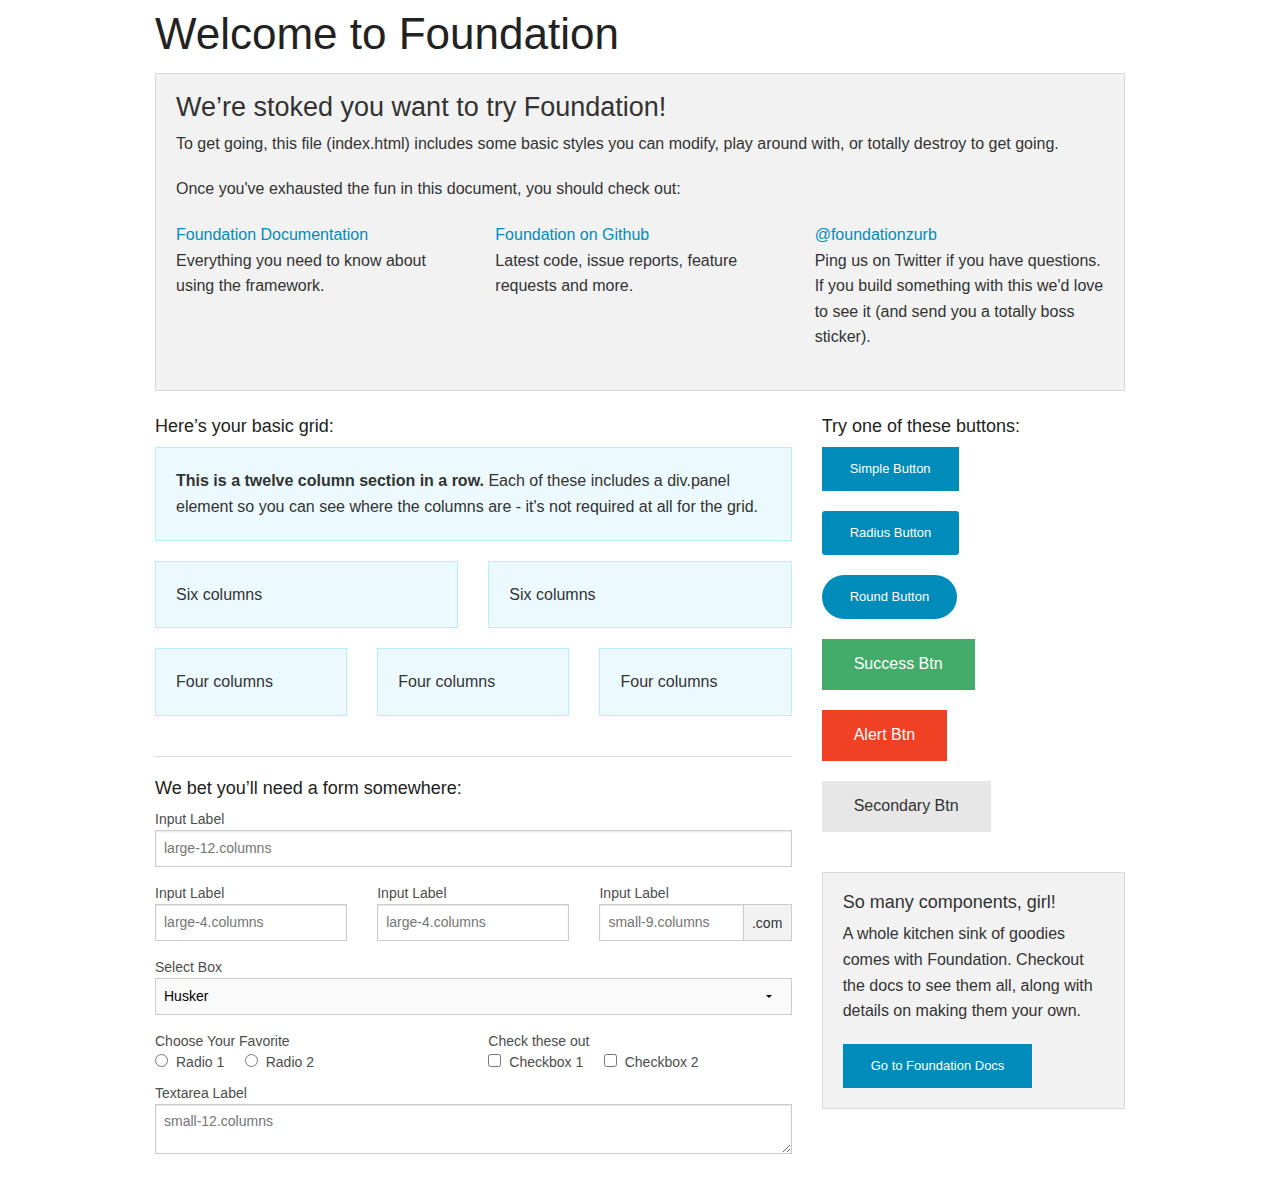
<file: static/lib/foundation-5.2.2/index.html>
<!doctype html>
<html class="no-js" lang="en">
  <head>
    <meta charset="utf-8" />
    <meta name="viewport" content="width=device-width, initial-scale=1.0" />
    <title>Foundation | Welcome</title>
    <link rel="stylesheet" href="css/foundation.css" />
    <script src="js/vendor/modernizr.js"></script>
  </head>
  <body>
    
    <div class="row">
      <div class="large-12 columns">
        <h1>Welcome to Foundation</h1>
      </div>
    </div>
    
    <div class="row">
      <div class="large-12 columns">
      	<div class="panel">
	        <h3>We&rsquo;re stoked you want to try Foundation! </h3>
	        <p>To get going, this file (index.html) includes some basic styles you can modify, play around with, or totally destroy to get going.</p>
	        <p>Once you've exhausted the fun in this document, you should check out:</p>
	        <div class="row">
	        	<div class="large-4 medium-4 columns">
	    		<p><a href="http://foundation.zurb.com/docs">Foundation Documentation</a><br />Everything you need to know about using the framework.</p>
	    	</div>
	        	<div class="large-4 medium-4 columns">
	        		<p><a href="http://github.com/zurb/foundation">Foundation on Github</a><br />Latest code, issue reports, feature requests and more.</p>
	        	</div>
	        	<div class="large-4 medium-4 columns">
	        		<p><a href="http://twitter.com/foundationzurb">@foundationzurb</a><br />Ping us on Twitter if you have questions. If you build something with this we'd love to see it (and send you a totally boss sticker).</p>
	        	</div>        
					</div>
      	</div>
      </div>
    </div>

    <div class="row">
      <div class="large-8 medium-8 columns">
        <h5>Here&rsquo;s your basic grid:</h5>
        <!-- Grid Example -->

        <div class="row">
          <div class="large-12 columns">
            <div class="callout panel">
              <p><strong>This is a twelve column section in a row.</strong> Each of these includes a div.panel element so you can see where the columns are - it's not required at all for the grid.</p>
            </div>
          </div>
        </div>
        <div class="row">
          <div class="large-6 medium-6 columns">
            <div class="callout panel">
              <p>Six columns</p>
            </div>
          </div>
          <div class="large-6 medium-6 columns">
            <div class="callout panel">
              <p>Six columns</p>
            </div>
          </div>
        </div>
        <div class="row">
          <div class="large-4 medium-4 small-4 columns">
            <div class="callout panel">
              <p>Four columns</p>
            </div>
          </div>
          <div class="large-4 medium-4 small-4 columns">
            <div class="callout panel">
              <p>Four columns</p>
            </div>
          </div>
          <div class="large-4 medium-4 small-4 columns">
            <div class="callout panel">
              <p>Four columns</p>
            </div>
          </div>
        </div>
        
        <hr />
                
        <h5>We bet you&rsquo;ll need a form somewhere:</h5>
        <form>
				  <div class="row">
				    <div class="large-12 columns">
				      <label>Input Label</label>
				      <input type="text" placeholder="large-12.columns" />
				    </div>
				  </div>
				  <div class="row">
				    <div class="large-4 medium-4 columns">
				      <label>Input Label</label>
				      <input type="text" placeholder="large-4.columns" />
				    </div>
				    <div class="large-4 medium-4 columns">
				      <label>Input Label</label>
				      <input type="text" placeholder="large-4.columns" />
				    </div>
				    <div class="large-4 medium-4 columns">
				      <div class="row collapse">
				        <label>Input Label</label>
				        <div class="small-9 columns">
				          <input type="text" placeholder="small-9.columns" />
				        </div>
				        <div class="small-3 columns">
				          <span class="postfix">.com</span>
				        </div>
				      </div>
				    </div>
				  </div>
				  <div class="row">
				    <div class="large-12 columns">
				      <label>Select Box</label>
				      <select>
				        <option value="husker">Husker</option>
				        <option value="starbuck">Starbuck</option>
				        <option value="hotdog">Hot Dog</option>
				        <option value="apollo">Apollo</option>
				      </select>
				    </div>
				  </div>
				  <div class="row">
				    <div class="large-6 medium-6 columns">
				      <label>Choose Your Favorite</label>
				      <input type="radio" name="pokemon" value="Red" id="pokemonRed"><label for="pokemonRed">Radio 1</label>
				      <input type="radio" name="pokemon" value="Blue" id="pokemonBlue"><label for="pokemonBlue">Radio 2</label>
				    </div>
				    <div class="large-6 medium-6 columns">
				      <label>Check these out</label>
				      <input id="checkbox1" type="checkbox"><label for="checkbox1">Checkbox 1</label>
				      <input id="checkbox2" type="checkbox"><label for="checkbox2">Checkbox 2</label>
				    </div>
				  </div>
				  <div class="row">
				    <div class="large-12 columns">
				      <label>Textarea Label</label>
				      <textarea placeholder="small-12.columns"></textarea>
				    </div>
				  </div>
				</form>
      </div>     

      <div class="large-4 medium-4 columns">
			  <h5>Try one of these buttons:</h5>
			  <p><a href="#" class="small button">Simple Button</a><br/>
        <a href="#" class="small radius button">Radius Button</a><br/>
        <a href="#" class="small round button">Round Button</a><br/>            
        <a href="#" class="medium success button">Success Btn</a><br/>
        <a href="#" class="medium alert button">Alert Btn</a><br/>
        <a href="#" class="medium secondary button">Secondary Btn</a></p>           
				<div class="panel">
        	<h5>So many components, girl!</h5>
        	<p>A whole kitchen sink of goodies comes with Foundation. Checkout the docs to see them all, along with details on making them your own.</p>
        	<a href="http://foundation.zurb.com/docs/" class="small button">Go to Foundation Docs</a>          
        </div>
      </div>
    </div>
    
    <script src="js/vendor/jquery.js"></script>
    <script src="js/foundation.min.js"></script>
    <script>
      $(document).foundation();
    </script>
  </body>
</html>
</file>
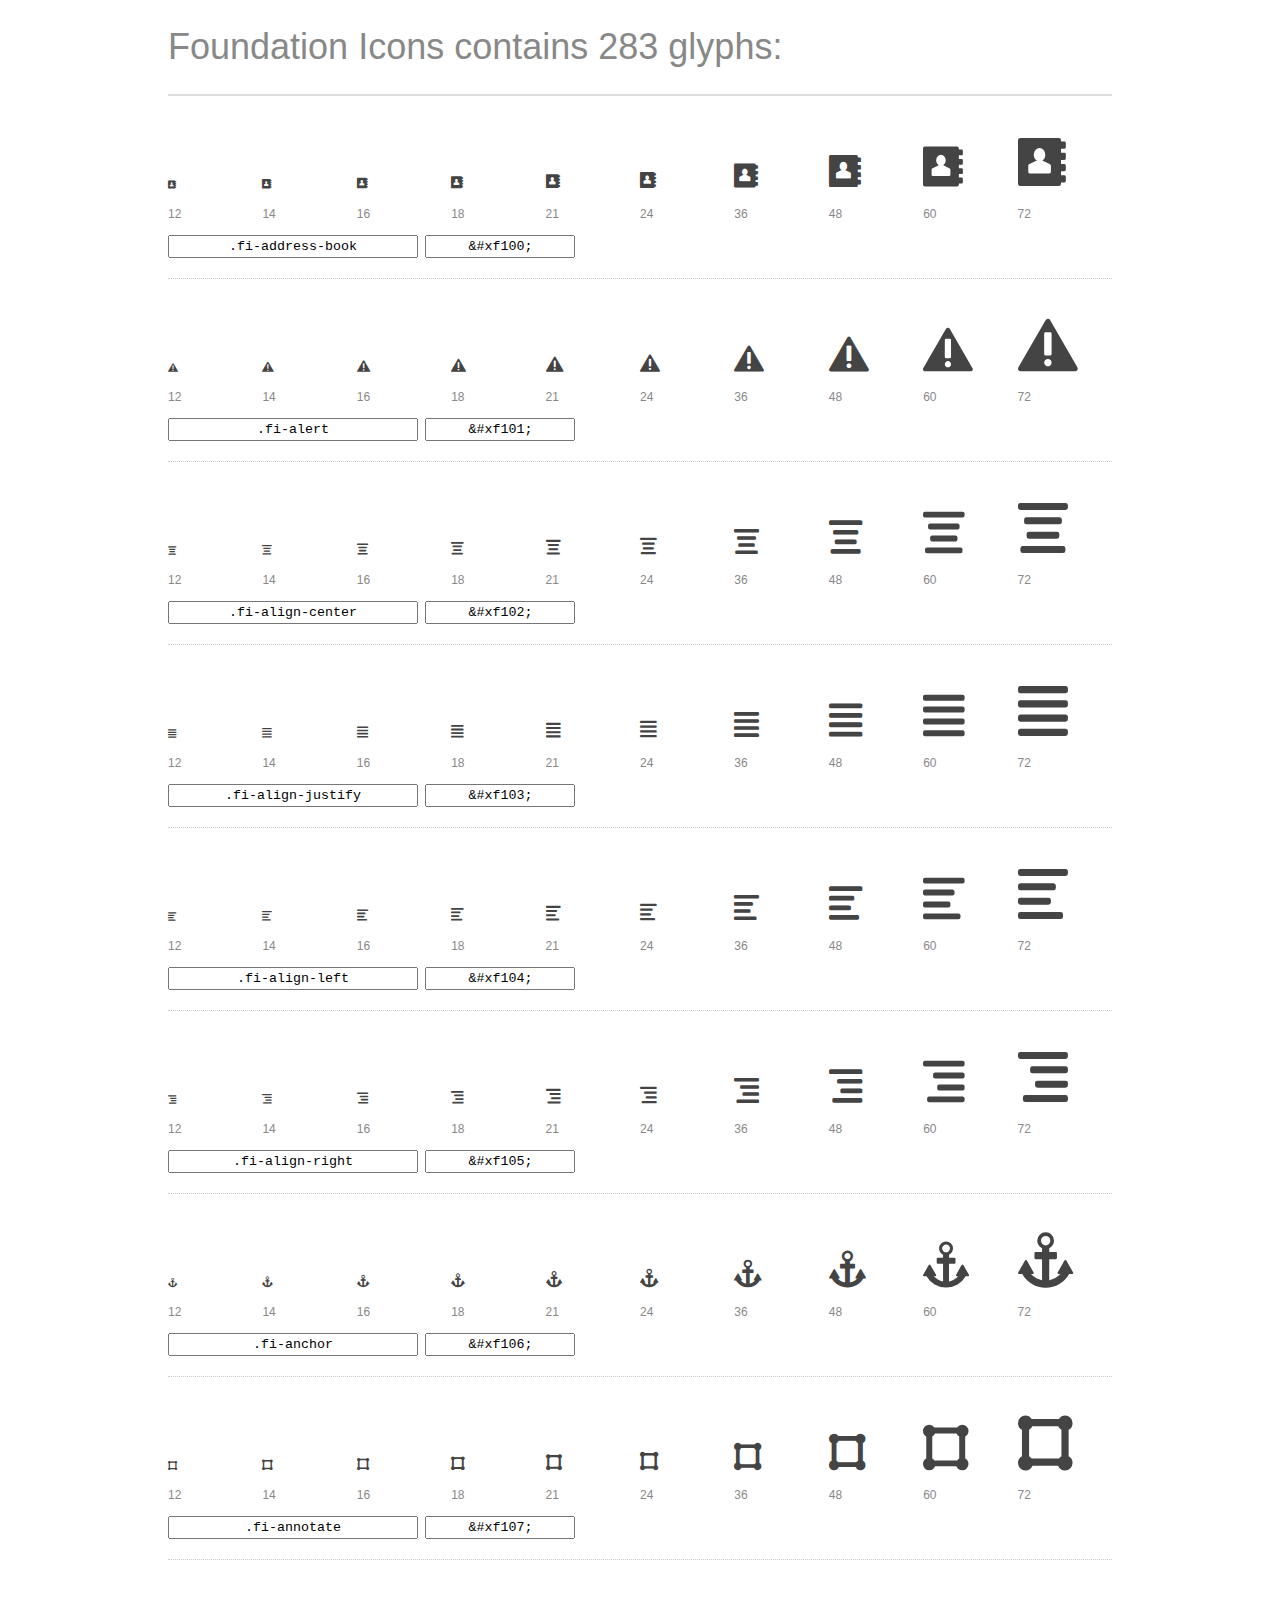
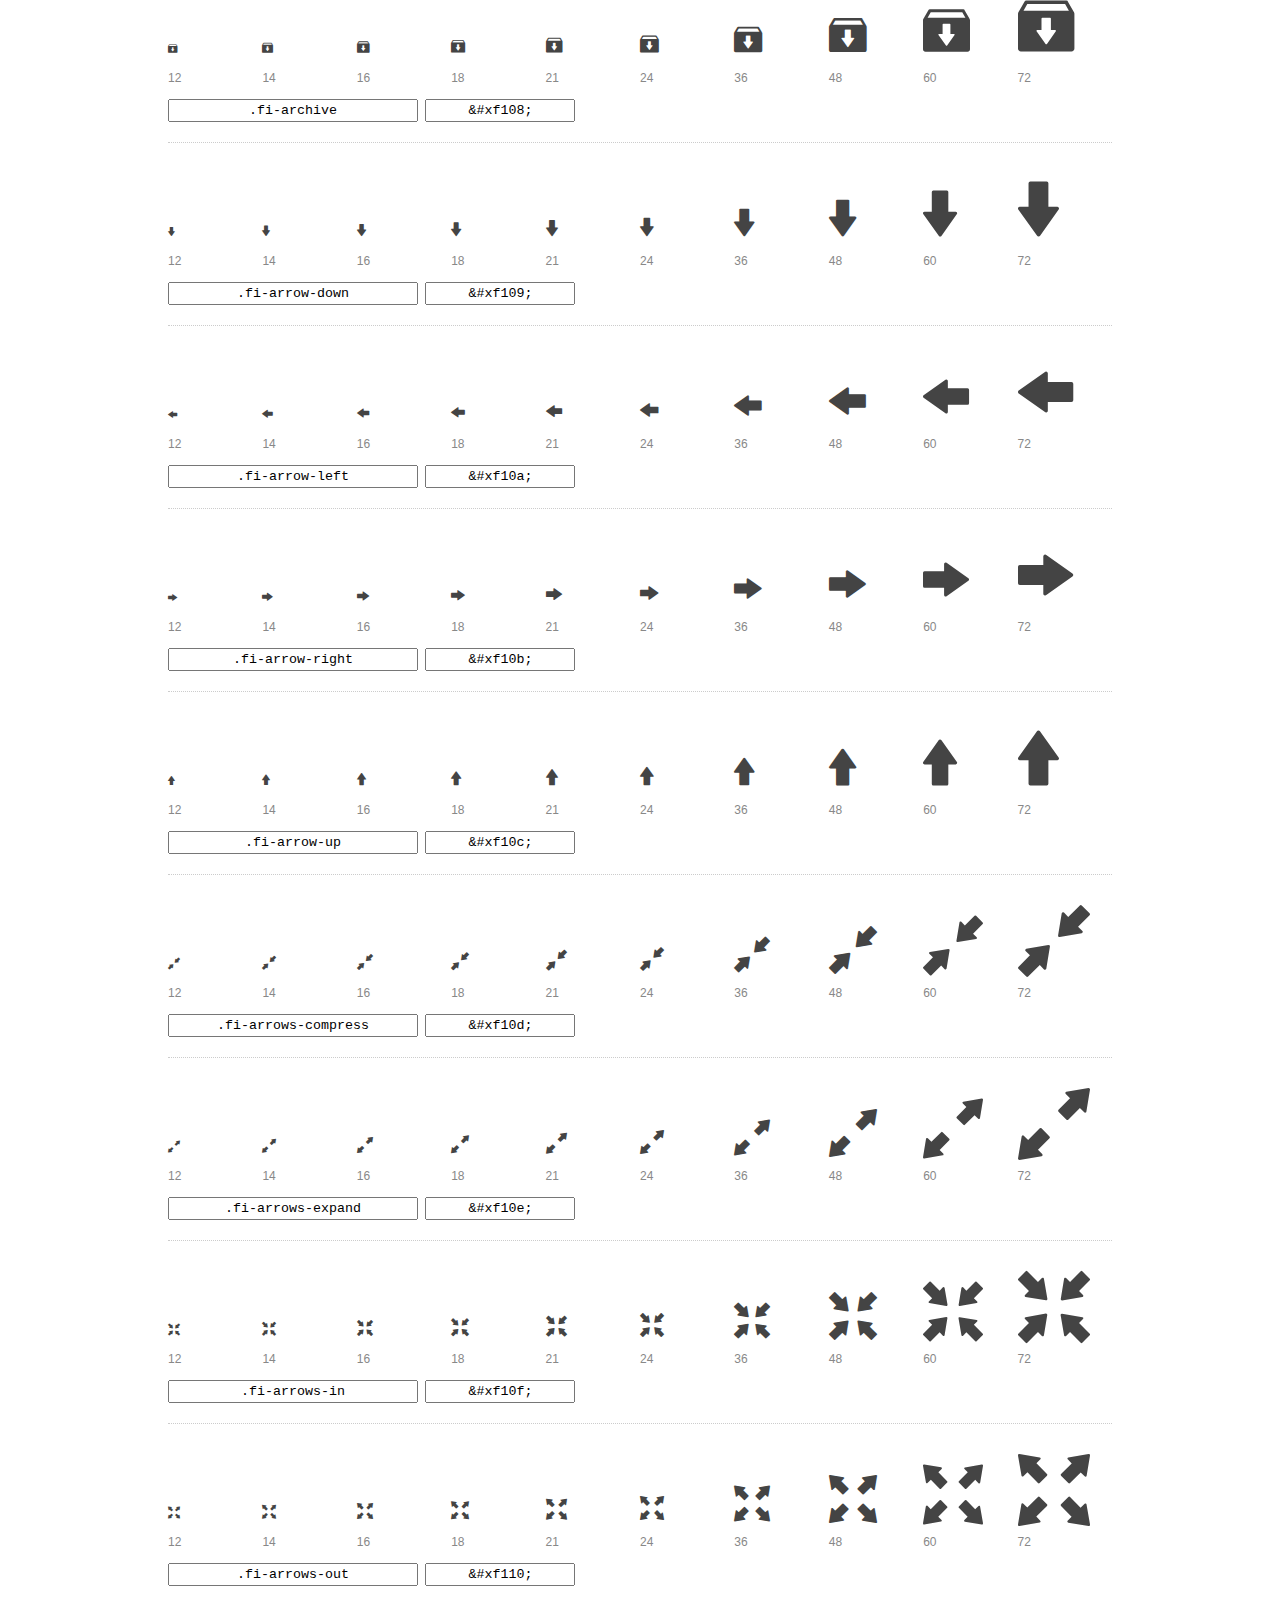
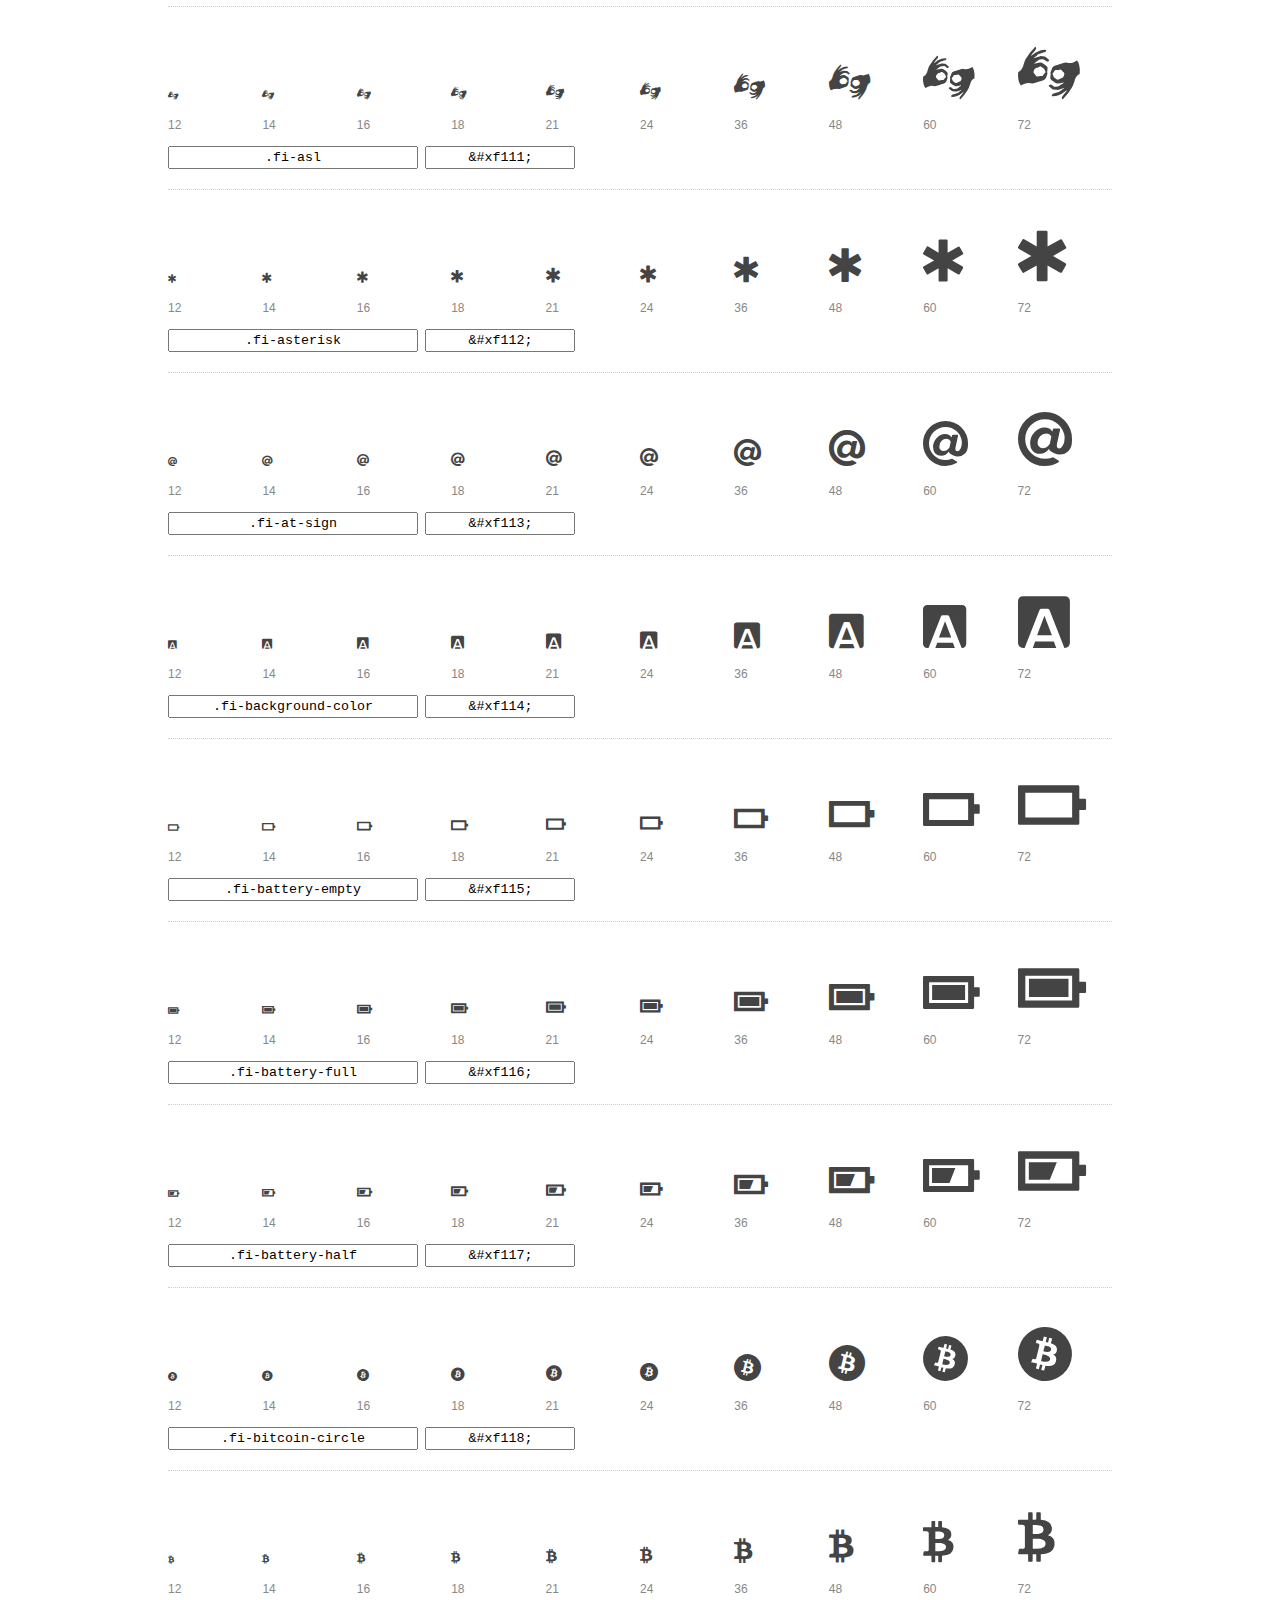
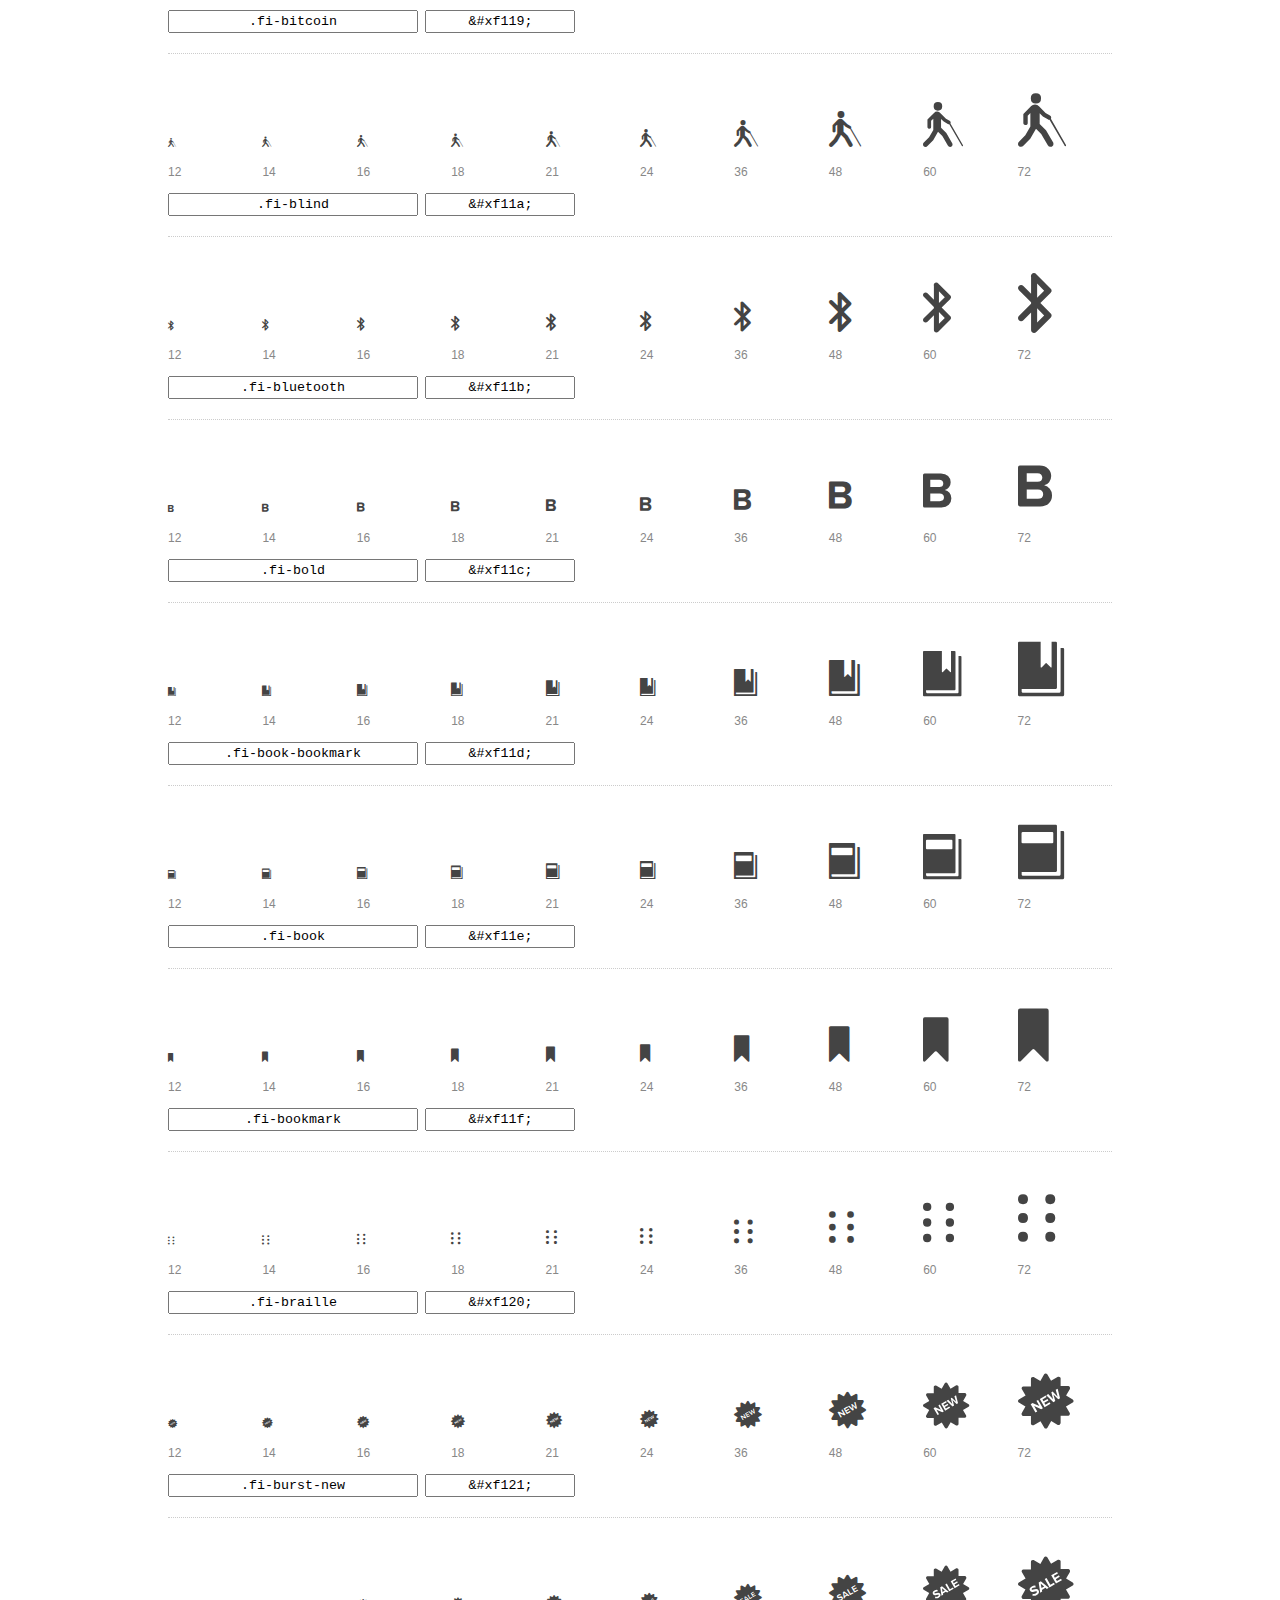
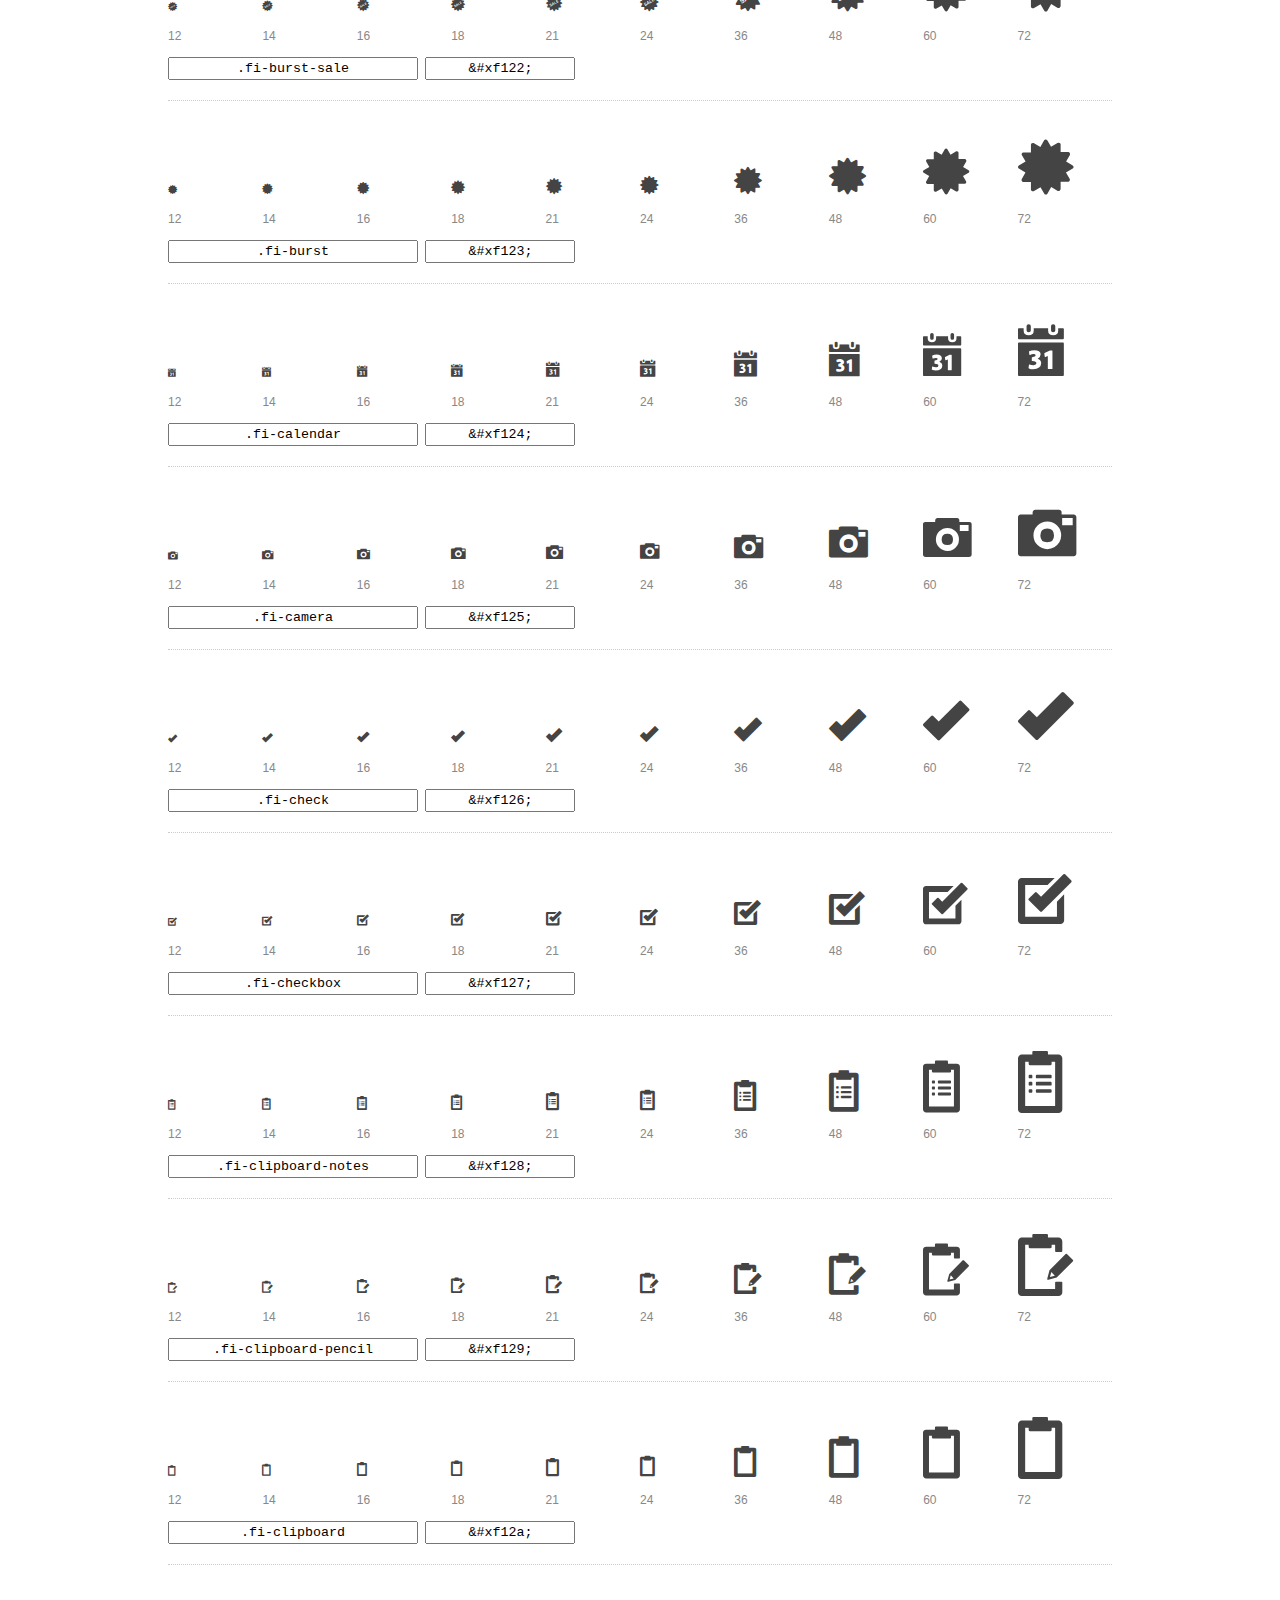
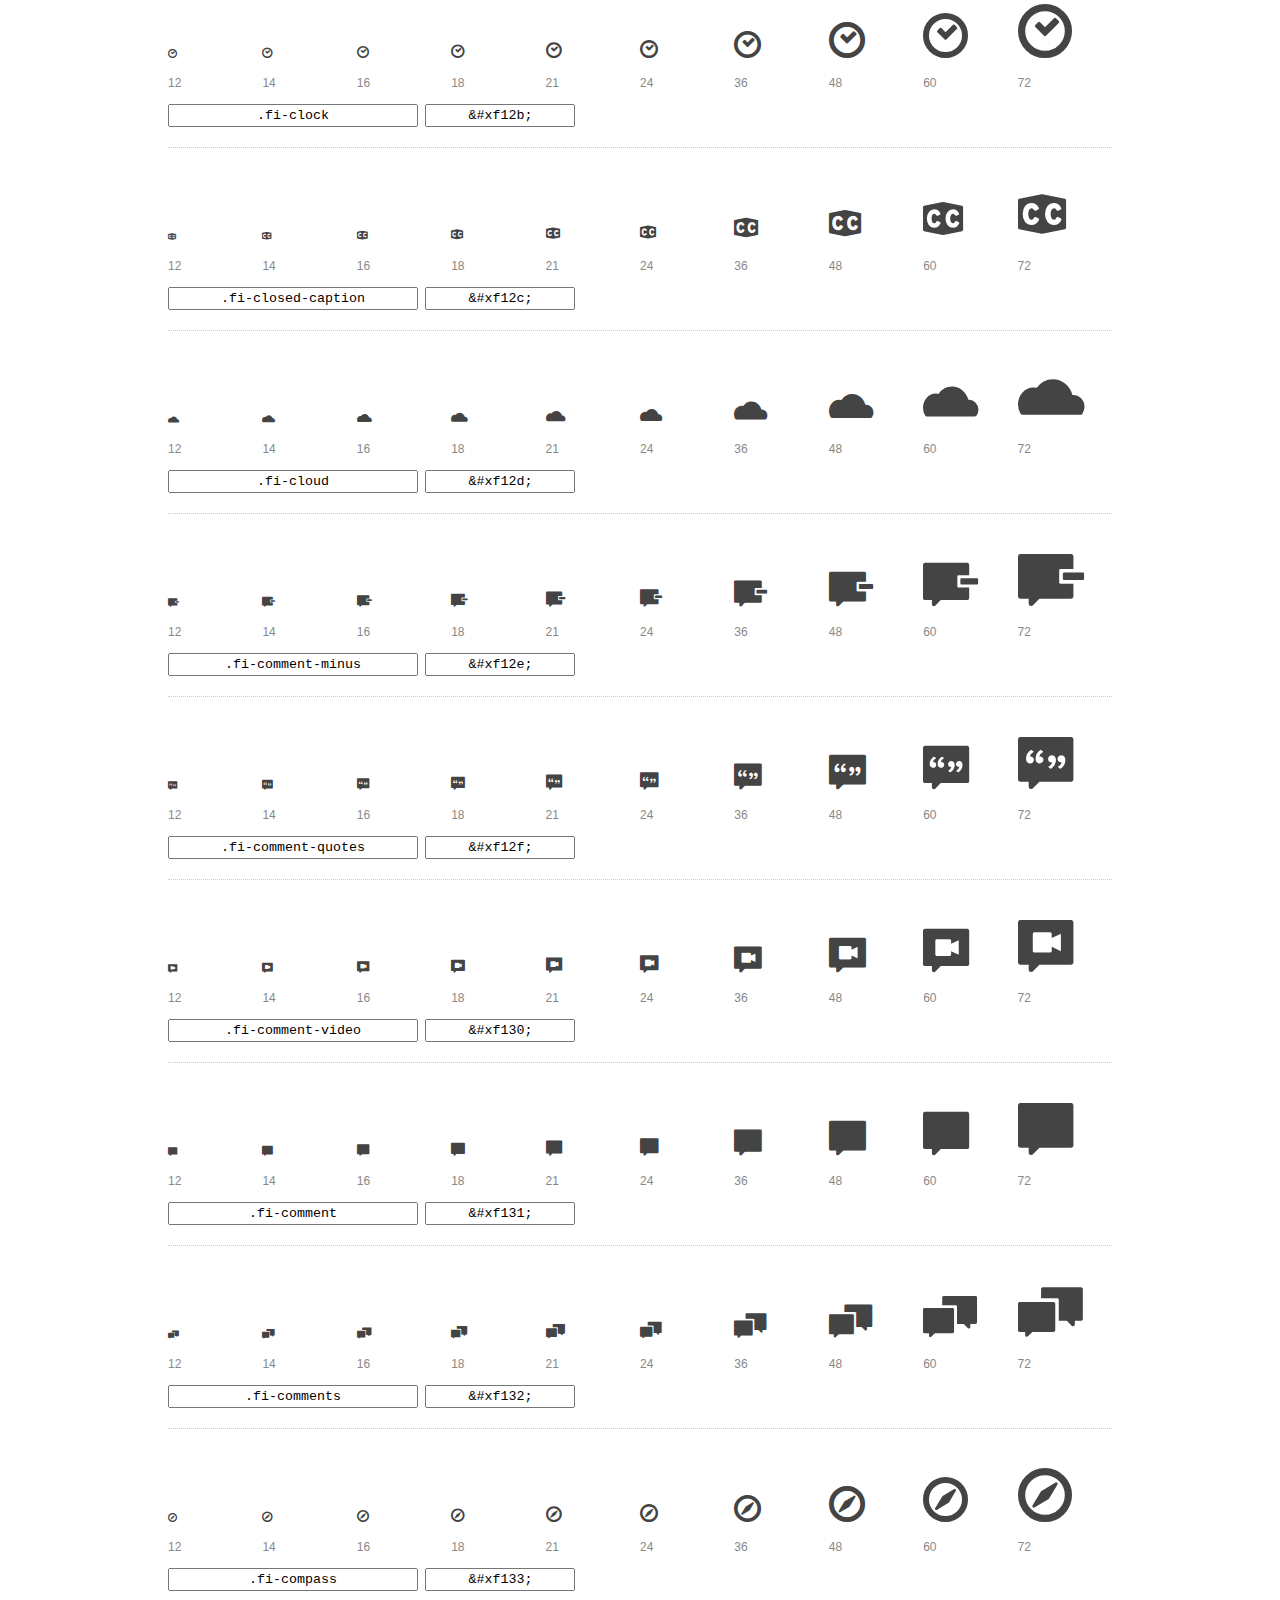
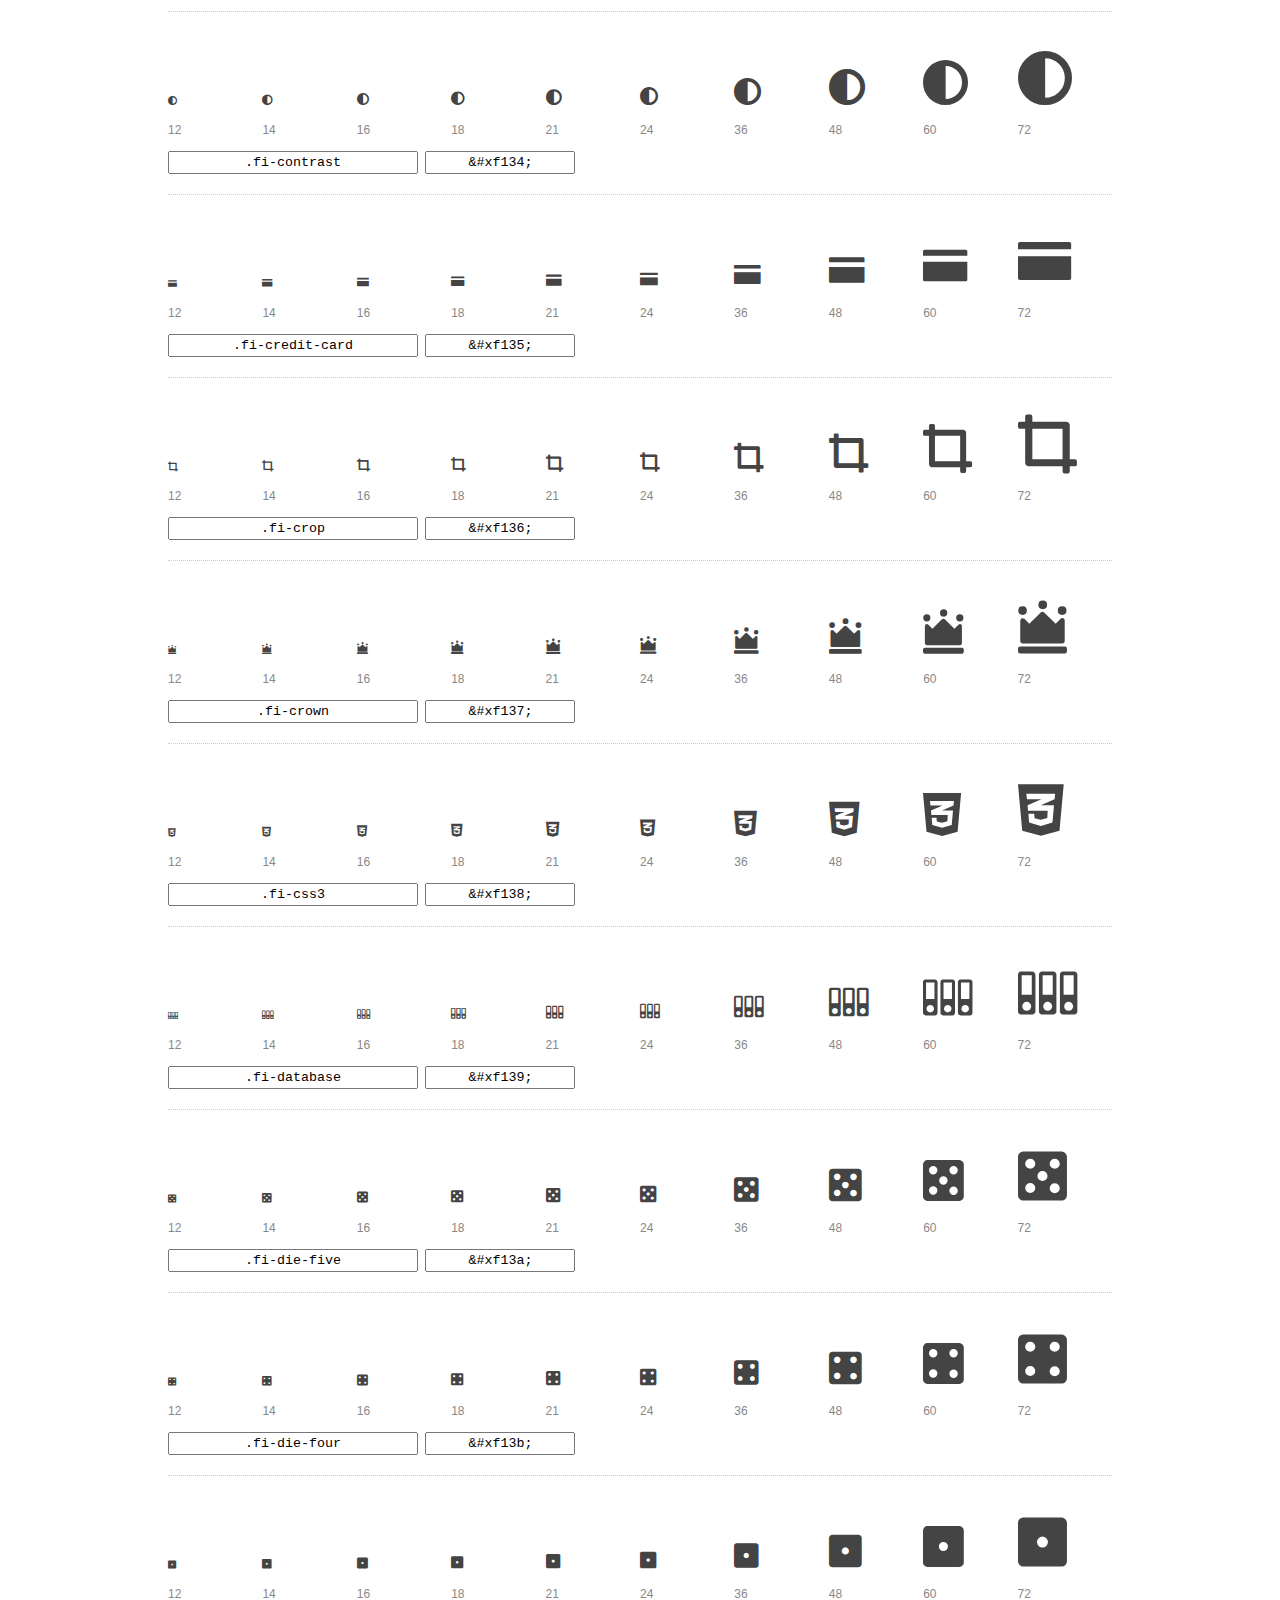
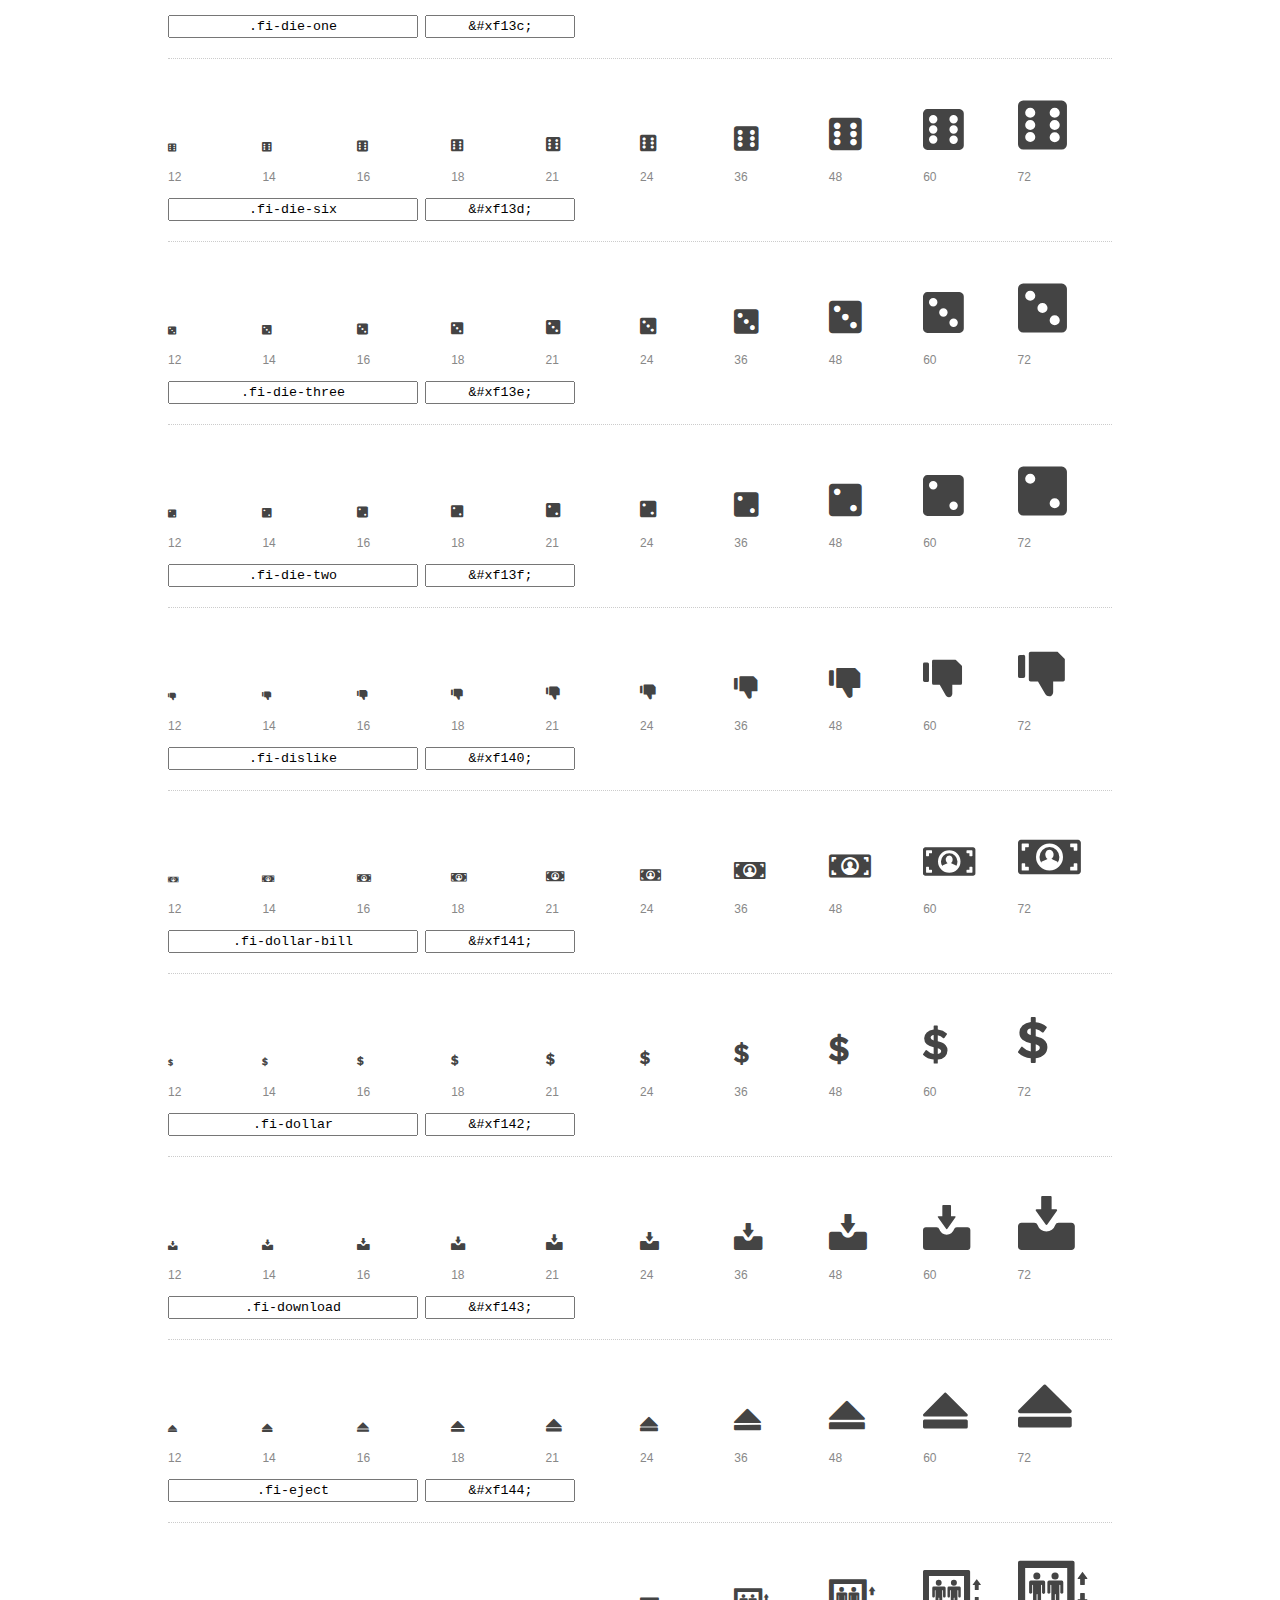
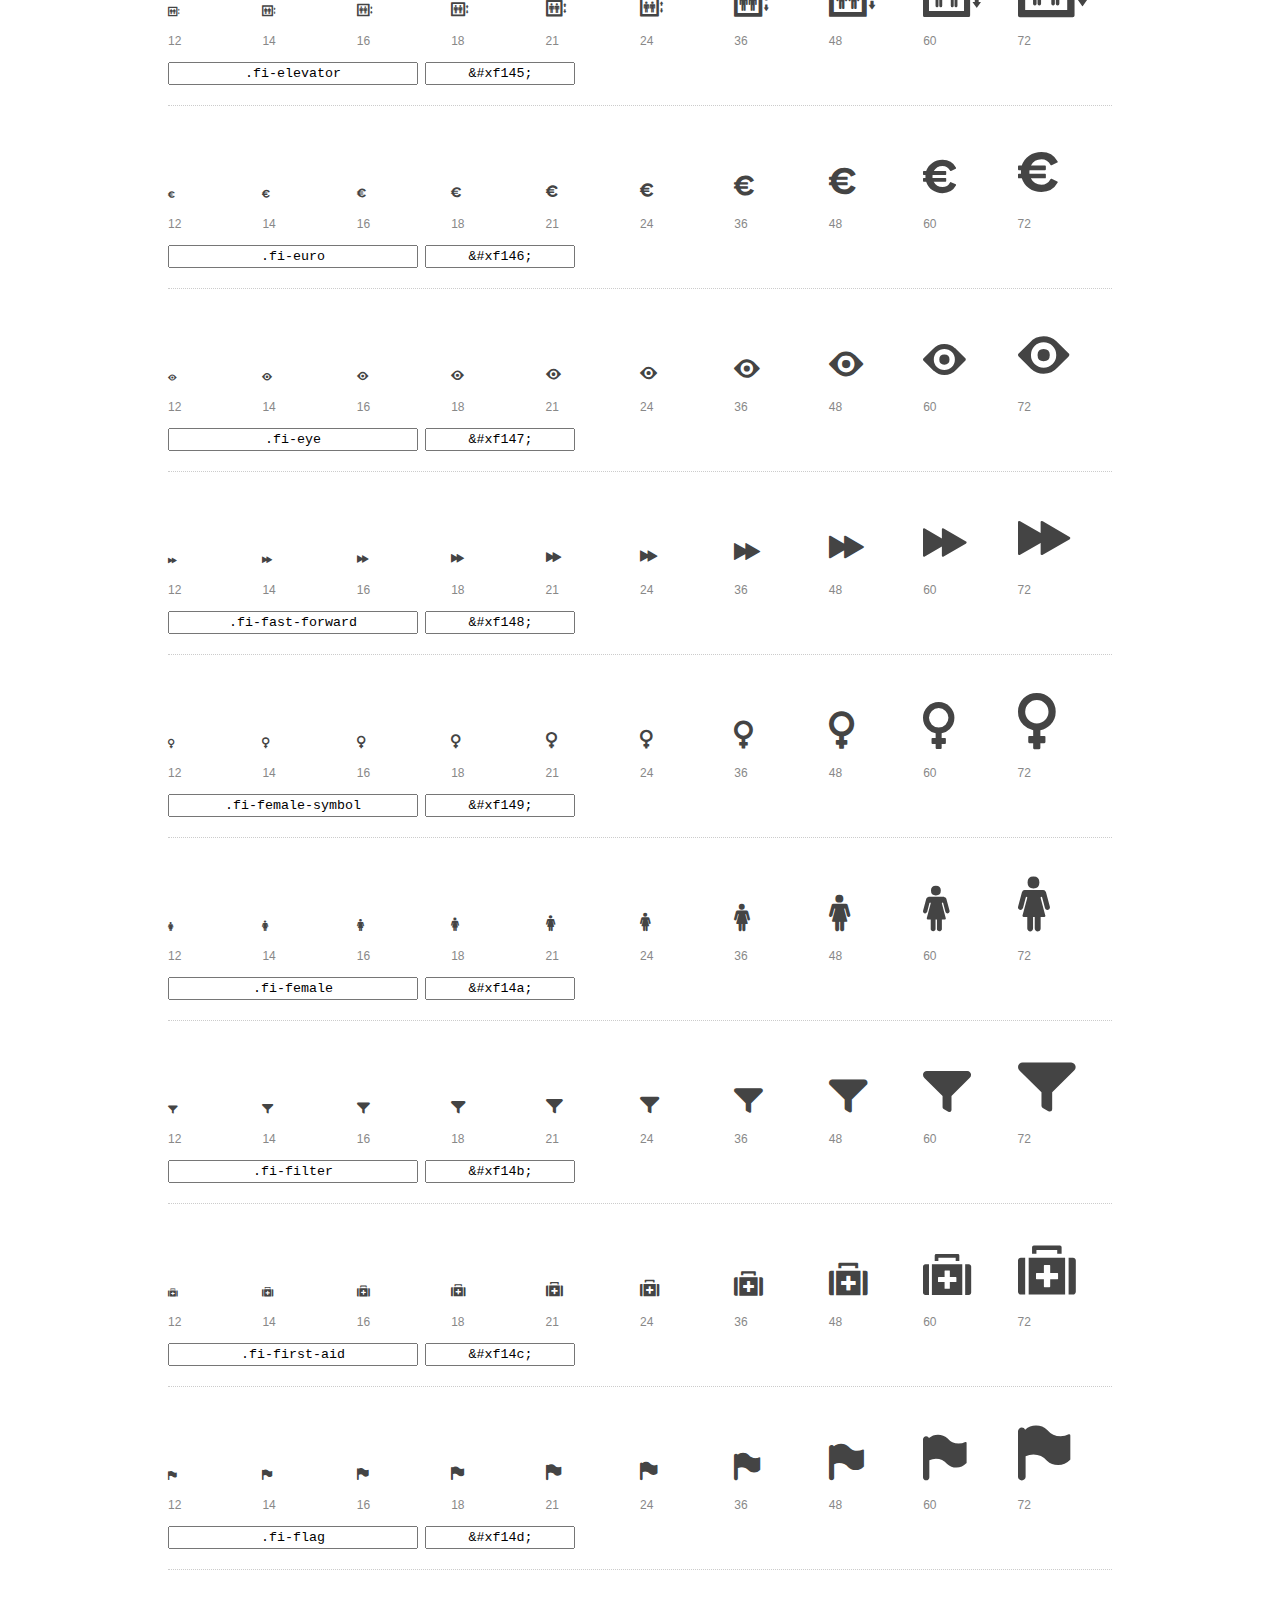
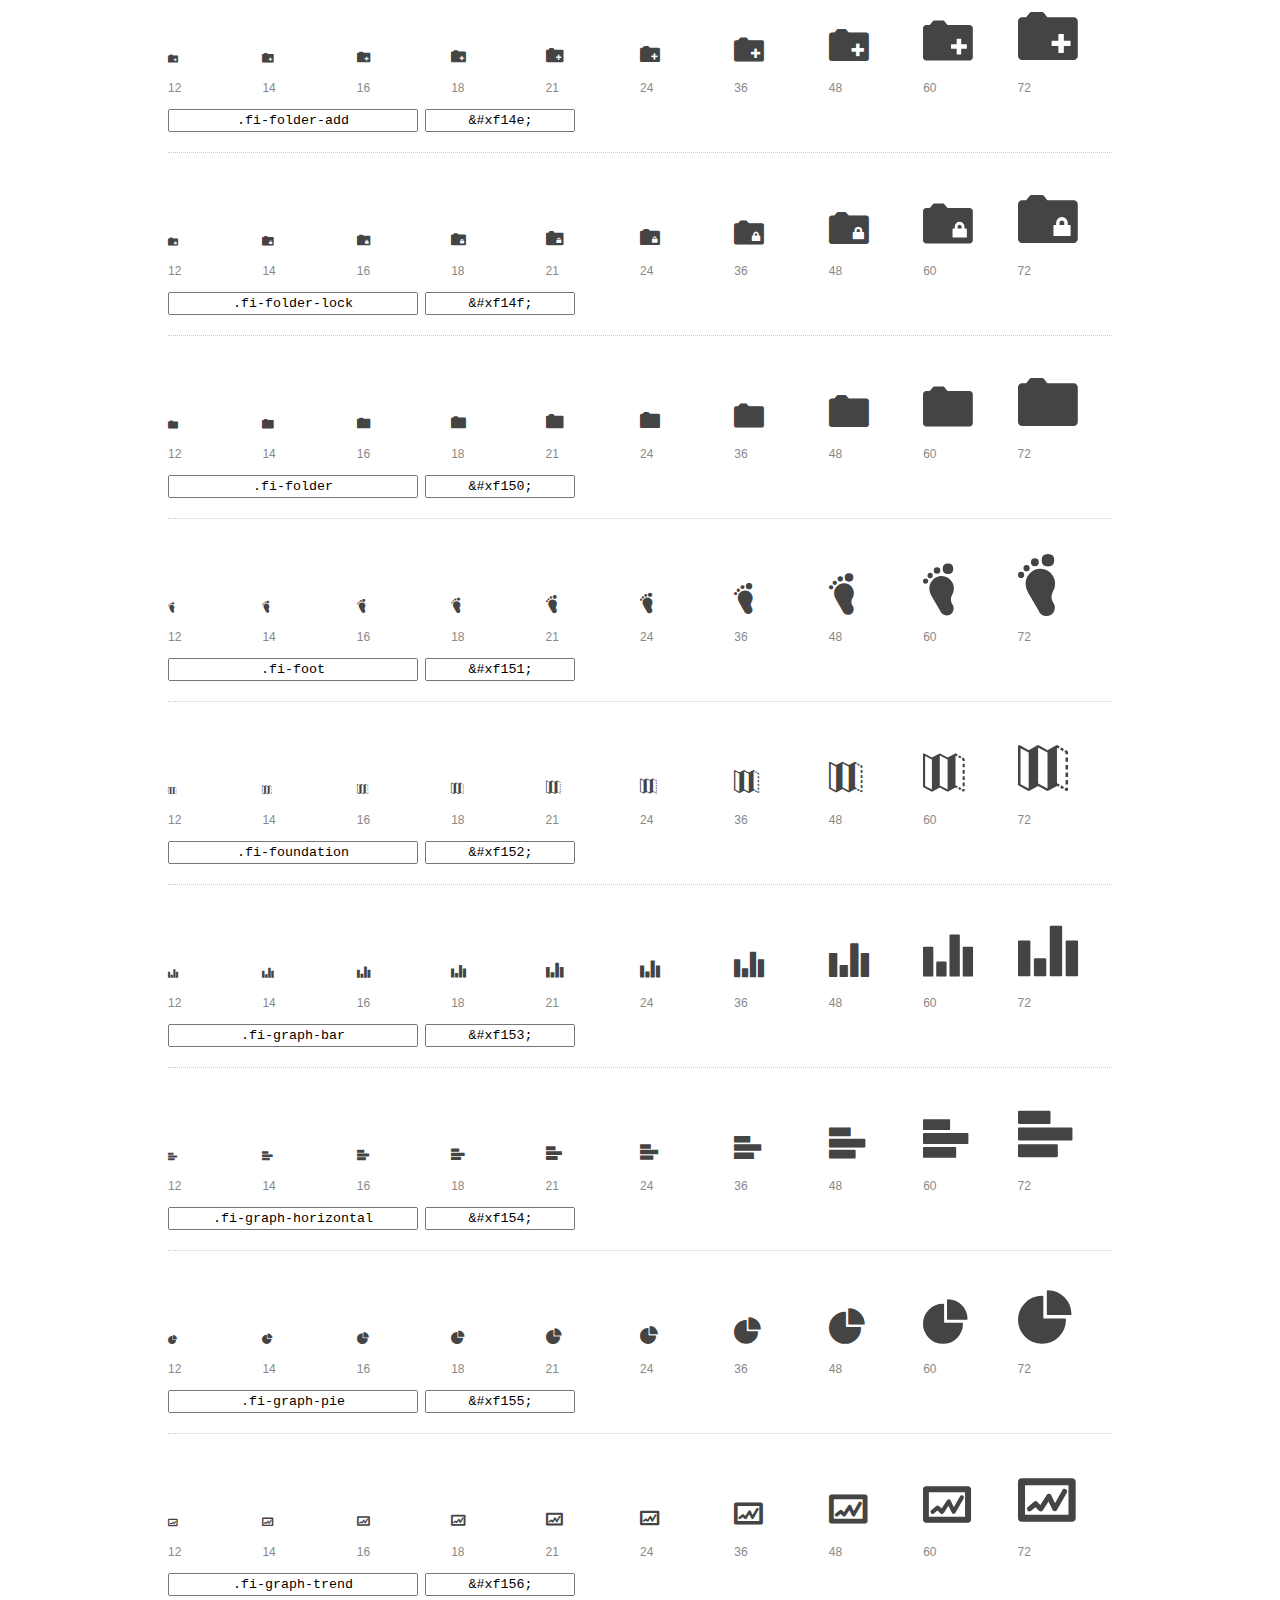
<file: static/lib/foundation-icons/preview.html>
<!DOCTYPE html>
<html>
  <head>
    <title>Foundation Icons glyphs preview</title>
    <link rel="stylesheet" href="foundation-icons.css" />

    <style>
      * {
        -moz-box-sizing: border-box;
        -webkit-box-sizing: border-box;
        box-sizing: border-box;
        margin: 0;
        padding: 0;
      }

      body {
        background: #fff;
        color: #444;
        font: 16px/1.5 "Helvetica Neue", Helvetica, Arial, sans-serif;
      }

      a, 
      a:visited {
        color: #888;
        text-decoration: underline;
      }
      a:hover, 
      a:focus { color: #000; }

      h1 {
        border-bottom: 2px solid #ddd;
        color: #888;
        font-size: 36px;
        font-weight: 300;
        margin-bottom: 20px;
        padding: 20px 0;
      }

      .container {
        margin: 0 auto;
        min-width: 880px;
        padding: 0 40px;
        width: 80%;
      }

      .glyph {
        border-bottom: 1px dotted #ccc;
        padding: 10px 0 20px;
        margin-bottom: 20px;
      }

      .preview-glyphs { vertical-align: bottom; } 

      .preview-scale { 
        color: #888;
        font-size: 12px; 
        margin-top: 5px;
      }

      .step {
        display: inline-block;
        line-height: 1;
        width: 10%;
      }

      
      .size-12 { font-size: 12px; }
      
      .size-14 { font-size: 14px; }
      
      .size-16 { font-size: 16px; }
      
      .size-18 { font-size: 18px; }
      
      .size-21 { font-size: 21px; }
      
      .size-24 { font-size: 24px; }
      
      .size-36 { font-size: 36px; }
      
      .size-48 { font-size: 48px; }
      
      .size-60 { font-size: 60px; }
      
      .size-72 { font-size: 72px; }
      

      .usage { margin-top: 10px; }

      .usage input {
        font-family: monospace;
        margin-right: 3px;
        padding: 2px 5px;
        text-align: center;
      }

      .usage .point { width: 150px; }

      .usage .class { width: 250px; }

      .footer {
        color: #888;
        font-size: 12px;
        padding: 20px 0;
      }
    </style>

    <!--[if lte IE 8]><script src="http://html5shiv.googlecode.com/svn/trunk/html5.js"></script><![endif]-->
  </head>

  <body>
    <div class="container">
      <h1>Foundation Icons contains 283 glyphs:</h1> 

      
      <div class="glyph">
        <div class="preview-glyphs">
          <i class="step fi-address-book size-12"></i><i class="step fi-address-book size-14"></i><i class="step fi-address-book size-16"></i><i class="step fi-address-book size-18"></i><i class="step fi-address-book size-21"></i><i class="step fi-address-book size-24"></i><i class="step fi-address-book size-36"></i><i class="step fi-address-book size-48"></i><i class="step fi-address-book size-60"></i><i class="step fi-address-book size-72"></i>
        </div>
        <div class="preview-scale">
          <span class="step">12</span><span class="step">14</span><span class="step">16</span><span class="step">18</span><span class="step">21</span><span class="step">24</span><span class="step">36</span><span class="step">48</span><span class="step">60</span><span class="step">72</span> 
        </div>
        <div class="usage">
          <input class="class" type="text" readonly="readonly" onClick="this.select();" value=".fi-address-book" />
          <input class="point" type="text" readonly="readonly" onClick="this.select();" value="&amp;#xf100;" />
        </div>
      </div>
      
      <div class="glyph">
        <div class="preview-glyphs">
          <i class="step fi-alert size-12"></i><i class="step fi-alert size-14"></i><i class="step fi-alert size-16"></i><i class="step fi-alert size-18"></i><i class="step fi-alert size-21"></i><i class="step fi-alert size-24"></i><i class="step fi-alert size-36"></i><i class="step fi-alert size-48"></i><i class="step fi-alert size-60"></i><i class="step fi-alert size-72"></i>
        </div>
        <div class="preview-scale">
          <span class="step">12</span><span class="step">14</span><span class="step">16</span><span class="step">18</span><span class="step">21</span><span class="step">24</span><span class="step">36</span><span class="step">48</span><span class="step">60</span><span class="step">72</span> 
        </div>
        <div class="usage">
          <input class="class" type="text" readonly="readonly" onClick="this.select();" value=".fi-alert" />
          <input class="point" type="text" readonly="readonly" onClick="this.select();" value="&amp;#xf101;" />
        </div>
      </div>
      
      <div class="glyph">
        <div class="preview-glyphs">
          <i class="step fi-align-center size-12"></i><i class="step fi-align-center size-14"></i><i class="step fi-align-center size-16"></i><i class="step fi-align-center size-18"></i><i class="step fi-align-center size-21"></i><i class="step fi-align-center size-24"></i><i class="step fi-align-center size-36"></i><i class="step fi-align-center size-48"></i><i class="step fi-align-center size-60"></i><i class="step fi-align-center size-72"></i>
        </div>
        <div class="preview-scale">
          <span class="step">12</span><span class="step">14</span><span class="step">16</span><span class="step">18</span><span class="step">21</span><span class="step">24</span><span class="step">36</span><span class="step">48</span><span class="step">60</span><span class="step">72</span> 
        </div>
        <div class="usage">
          <input class="class" type="text" readonly="readonly" onClick="this.select();" value=".fi-align-center" />
          <input class="point" type="text" readonly="readonly" onClick="this.select();" value="&amp;#xf102;" />
        </div>
      </div>
      
      <div class="glyph">
        <div class="preview-glyphs">
          <i class="step fi-align-justify size-12"></i><i class="step fi-align-justify size-14"></i><i class="step fi-align-justify size-16"></i><i class="step fi-align-justify size-18"></i><i class="step fi-align-justify size-21"></i><i class="step fi-align-justify size-24"></i><i class="step fi-align-justify size-36"></i><i class="step fi-align-justify size-48"></i><i class="step fi-align-justify size-60"></i><i class="step fi-align-justify size-72"></i>
        </div>
        <div class="preview-scale">
          <span class="step">12</span><span class="step">14</span><span class="step">16</span><span class="step">18</span><span class="step">21</span><span class="step">24</span><span class="step">36</span><span class="step">48</span><span class="step">60</span><span class="step">72</span> 
        </div>
        <div class="usage">
          <input class="class" type="text" readonly="readonly" onClick="this.select();" value=".fi-align-justify" />
          <input class="point" type="text" readonly="readonly" onClick="this.select();" value="&amp;#xf103;" />
        </div>
      </div>
      
      <div class="glyph">
        <div class="preview-glyphs">
          <i class="step fi-align-left size-12"></i><i class="step fi-align-left size-14"></i><i class="step fi-align-left size-16"></i><i class="step fi-align-left size-18"></i><i class="step fi-align-left size-21"></i><i class="step fi-align-left size-24"></i><i class="step fi-align-left size-36"></i><i class="step fi-align-left size-48"></i><i class="step fi-align-left size-60"></i><i class="step fi-align-left size-72"></i>
        </div>
        <div class="preview-scale">
          <span class="step">12</span><span class="step">14</span><span class="step">16</span><span class="step">18</span><span class="step">21</span><span class="step">24</span><span class="step">36</span><span class="step">48</span><span class="step">60</span><span class="step">72</span> 
        </div>
        <div class="usage">
          <input class="class" type="text" readonly="readonly" onClick="this.select();" value=".fi-align-left" />
          <input class="point" type="text" readonly="readonly" onClick="this.select();" value="&amp;#xf104;" />
        </div>
      </div>
      
      <div class="glyph">
        <div class="preview-glyphs">
          <i class="step fi-align-right size-12"></i><i class="step fi-align-right size-14"></i><i class="step fi-align-right size-16"></i><i class="step fi-align-right size-18"></i><i class="step fi-align-right size-21"></i><i class="step fi-align-right size-24"></i><i class="step fi-align-right size-36"></i><i class="step fi-align-right size-48"></i><i class="step fi-align-right size-60"></i><i class="step fi-align-right size-72"></i>
        </div>
        <div class="preview-scale">
          <span class="step">12</span><span class="step">14</span><span class="step">16</span><span class="step">18</span><span class="step">21</span><span class="step">24</span><span class="step">36</span><span class="step">48</span><span class="step">60</span><span class="step">72</span> 
        </div>
        <div class="usage">
          <input class="class" type="text" readonly="readonly" onClick="this.select();" value=".fi-align-right" />
          <input class="point" type="text" readonly="readonly" onClick="this.select();" value="&amp;#xf105;" />
        </div>
      </div>
      
      <div class="glyph">
        <div class="preview-glyphs">
          <i class="step fi-anchor size-12"></i><i class="step fi-anchor size-14"></i><i class="step fi-anchor size-16"></i><i class="step fi-anchor size-18"></i><i class="step fi-anchor size-21"></i><i class="step fi-anchor size-24"></i><i class="step fi-anchor size-36"></i><i class="step fi-anchor size-48"></i><i class="step fi-anchor size-60"></i><i class="step fi-anchor size-72"></i>
        </div>
        <div class="preview-scale">
          <span class="step">12</span><span class="step">14</span><span class="step">16</span><span class="step">18</span><span class="step">21</span><span class="step">24</span><span class="step">36</span><span class="step">48</span><span class="step">60</span><span class="step">72</span> 
        </div>
        <div class="usage">
          <input class="class" type="text" readonly="readonly" onClick="this.select();" value=".fi-anchor" />
          <input class="point" type="text" readonly="readonly" onClick="this.select();" value="&amp;#xf106;" />
        </div>
      </div>
      
      <div class="glyph">
        <div class="preview-glyphs">
          <i class="step fi-annotate size-12"></i><i class="step fi-annotate size-14"></i><i class="step fi-annotate size-16"></i><i class="step fi-annotate size-18"></i><i class="step fi-annotate size-21"></i><i class="step fi-annotate size-24"></i><i class="step fi-annotate size-36"></i><i class="step fi-annotate size-48"></i><i class="step fi-annotate size-60"></i><i class="step fi-annotate size-72"></i>
        </div>
        <div class="preview-scale">
          <span class="step">12</span><span class="step">14</span><span class="step">16</span><span class="step">18</span><span class="step">21</span><span class="step">24</span><span class="step">36</span><span class="step">48</span><span class="step">60</span><span class="step">72</span> 
        </div>
        <div class="usage">
          <input class="class" type="text" readonly="readonly" onClick="this.select();" value=".fi-annotate" />
          <input class="point" type="text" readonly="readonly" onClick="this.select();" value="&amp;#xf107;" />
        </div>
      </div>
      
      <div class="glyph">
        <div class="preview-glyphs">
          <i class="step fi-archive size-12"></i><i class="step fi-archive size-14"></i><i class="step fi-archive size-16"></i><i class="step fi-archive size-18"></i><i class="step fi-archive size-21"></i><i class="step fi-archive size-24"></i><i class="step fi-archive size-36"></i><i class="step fi-archive size-48"></i><i class="step fi-archive size-60"></i><i class="step fi-archive size-72"></i>
        </div>
        <div class="preview-scale">
          <span class="step">12</span><span class="step">14</span><span class="step">16</span><span class="step">18</span><span class="step">21</span><span class="step">24</span><span class="step">36</span><span class="step">48</span><span class="step">60</span><span class="step">72</span> 
        </div>
        <div class="usage">
          <input class="class" type="text" readonly="readonly" onClick="this.select();" value=".fi-archive" />
          <input class="point" type="text" readonly="readonly" onClick="this.select();" value="&amp;#xf108;" />
        </div>
      </div>
      
      <div class="glyph">
        <div class="preview-glyphs">
          <i class="step fi-arrow-down size-12"></i><i class="step fi-arrow-down size-14"></i><i class="step fi-arrow-down size-16"></i><i class="step fi-arrow-down size-18"></i><i class="step fi-arrow-down size-21"></i><i class="step fi-arrow-down size-24"></i><i class="step fi-arrow-down size-36"></i><i class="step fi-arrow-down size-48"></i><i class="step fi-arrow-down size-60"></i><i class="step fi-arrow-down size-72"></i>
        </div>
        <div class="preview-scale">
          <span class="step">12</span><span class="step">14</span><span class="step">16</span><span class="step">18</span><span class="step">21</span><span class="step">24</span><span class="step">36</span><span class="step">48</span><span class="step">60</span><span class="step">72</span> 
        </div>
        <div class="usage">
          <input class="class" type="text" readonly="readonly" onClick="this.select();" value=".fi-arrow-down" />
          <input class="point" type="text" readonly="readonly" onClick="this.select();" value="&amp;#xf109;" />
        </div>
      </div>
      
      <div class="glyph">
        <div class="preview-glyphs">
          <i class="step fi-arrow-left size-12"></i><i class="step fi-arrow-left size-14"></i><i class="step fi-arrow-left size-16"></i><i class="step fi-arrow-left size-18"></i><i class="step fi-arrow-left size-21"></i><i class="step fi-arrow-left size-24"></i><i class="step fi-arrow-left size-36"></i><i class="step fi-arrow-left size-48"></i><i class="step fi-arrow-left size-60"></i><i class="step fi-arrow-left size-72"></i>
        </div>
        <div class="preview-scale">
          <span class="step">12</span><span class="step">14</span><span class="step">16</span><span class="step">18</span><span class="step">21</span><span class="step">24</span><span class="step">36</span><span class="step">48</span><span class="step">60</span><span class="step">72</span> 
        </div>
        <div class="usage">
          <input class="class" type="text" readonly="readonly" onClick="this.select();" value=".fi-arrow-left" />
          <input class="point" type="text" readonly="readonly" onClick="this.select();" value="&amp;#xf10a;" />
        </div>
      </div>
      
      <div class="glyph">
        <div class="preview-glyphs">
          <i class="step fi-arrow-right size-12"></i><i class="step fi-arrow-right size-14"></i><i class="step fi-arrow-right size-16"></i><i class="step fi-arrow-right size-18"></i><i class="step fi-arrow-right size-21"></i><i class="step fi-arrow-right size-24"></i><i class="step fi-arrow-right size-36"></i><i class="step fi-arrow-right size-48"></i><i class="step fi-arrow-right size-60"></i><i class="step fi-arrow-right size-72"></i>
        </div>
        <div class="preview-scale">
          <span class="step">12</span><span class="step">14</span><span class="step">16</span><span class="step">18</span><span class="step">21</span><span class="step">24</span><span class="step">36</span><span class="step">48</span><span class="step">60</span><span class="step">72</span> 
        </div>
        <div class="usage">
          <input class="class" type="text" readonly="readonly" onClick="this.select();" value=".fi-arrow-right" />
          <input class="point" type="text" readonly="readonly" onClick="this.select();" value="&amp;#xf10b;" />
        </div>
      </div>
      
      <div class="glyph">
        <div class="preview-glyphs">
          <i class="step fi-arrow-up size-12"></i><i class="step fi-arrow-up size-14"></i><i class="step fi-arrow-up size-16"></i><i class="step fi-arrow-up size-18"></i><i class="step fi-arrow-up size-21"></i><i class="step fi-arrow-up size-24"></i><i class="step fi-arrow-up size-36"></i><i class="step fi-arrow-up size-48"></i><i class="step fi-arrow-up size-60"></i><i class="step fi-arrow-up size-72"></i>
        </div>
        <div class="preview-scale">
          <span class="step">12</span><span class="step">14</span><span class="step">16</span><span class="step">18</span><span class="step">21</span><span class="step">24</span><span class="step">36</span><span class="step">48</span><span class="step">60</span><span class="step">72</span> 
        </div>
        <div class="usage">
          <input class="class" type="text" readonly="readonly" onClick="this.select();" value=".fi-arrow-up" />
          <input class="point" type="text" readonly="readonly" onClick="this.select();" value="&amp;#xf10c;" />
        </div>
      </div>
      
      <div class="glyph">
        <div class="preview-glyphs">
          <i class="step fi-arrows-compress size-12"></i><i class="step fi-arrows-compress size-14"></i><i class="step fi-arrows-compress size-16"></i><i class="step fi-arrows-compress size-18"></i><i class="step fi-arrows-compress size-21"></i><i class="step fi-arrows-compress size-24"></i><i class="step fi-arrows-compress size-36"></i><i class="step fi-arrows-compress size-48"></i><i class="step fi-arrows-compress size-60"></i><i class="step fi-arrows-compress size-72"></i>
        </div>
        <div class="preview-scale">
          <span class="step">12</span><span class="step">14</span><span class="step">16</span><span class="step">18</span><span class="step">21</span><span class="step">24</span><span class="step">36</span><span class="step">48</span><span class="step">60</span><span class="step">72</span> 
        </div>
        <div class="usage">
          <input class="class" type="text" readonly="readonly" onClick="this.select();" value=".fi-arrows-compress" />
          <input class="point" type="text" readonly="readonly" onClick="this.select();" value="&amp;#xf10d;" />
        </div>
      </div>
      
      <div class="glyph">
        <div class="preview-glyphs">
          <i class="step fi-arrows-expand size-12"></i><i class="step fi-arrows-expand size-14"></i><i class="step fi-arrows-expand size-16"></i><i class="step fi-arrows-expand size-18"></i><i class="step fi-arrows-expand size-21"></i><i class="step fi-arrows-expand size-24"></i><i class="step fi-arrows-expand size-36"></i><i class="step fi-arrows-expand size-48"></i><i class="step fi-arrows-expand size-60"></i><i class="step fi-arrows-expand size-72"></i>
        </div>
        <div class="preview-scale">
          <span class="step">12</span><span class="step">14</span><span class="step">16</span><span class="step">18</span><span class="step">21</span><span class="step">24</span><span class="step">36</span><span class="step">48</span><span class="step">60</span><span class="step">72</span> 
        </div>
        <div class="usage">
          <input class="class" type="text" readonly="readonly" onClick="this.select();" value=".fi-arrows-expand" />
          <input class="point" type="text" readonly="readonly" onClick="this.select();" value="&amp;#xf10e;" />
        </div>
      </div>
      
      <div class="glyph">
        <div class="preview-glyphs">
          <i class="step fi-arrows-in size-12"></i><i class="step fi-arrows-in size-14"></i><i class="step fi-arrows-in size-16"></i><i class="step fi-arrows-in size-18"></i><i class="step fi-arrows-in size-21"></i><i class="step fi-arrows-in size-24"></i><i class="step fi-arrows-in size-36"></i><i class="step fi-arrows-in size-48"></i><i class="step fi-arrows-in size-60"></i><i class="step fi-arrows-in size-72"></i>
        </div>
        <div class="preview-scale">
          <span class="step">12</span><span class="step">14</span><span class="step">16</span><span class="step">18</span><span class="step">21</span><span class="step">24</span><span class="step">36</span><span class="step">48</span><span class="step">60</span><span class="step">72</span> 
        </div>
        <div class="usage">
          <input class="class" type="text" readonly="readonly" onClick="this.select();" value=".fi-arrows-in" />
          <input class="point" type="text" readonly="readonly" onClick="this.select();" value="&amp;#xf10f;" />
        </div>
      </div>
      
      <div class="glyph">
        <div class="preview-glyphs">
          <i class="step fi-arrows-out size-12"></i><i class="step fi-arrows-out size-14"></i><i class="step fi-arrows-out size-16"></i><i class="step fi-arrows-out size-18"></i><i class="step fi-arrows-out size-21"></i><i class="step fi-arrows-out size-24"></i><i class="step fi-arrows-out size-36"></i><i class="step fi-arrows-out size-48"></i><i class="step fi-arrows-out size-60"></i><i class="step fi-arrows-out size-72"></i>
        </div>
        <div class="preview-scale">
          <span class="step">12</span><span class="step">14</span><span class="step">16</span><span class="step">18</span><span class="step">21</span><span class="step">24</span><span class="step">36</span><span class="step">48</span><span class="step">60</span><span class="step">72</span> 
        </div>
        <div class="usage">
          <input class="class" type="text" readonly="readonly" onClick="this.select();" value=".fi-arrows-out" />
          <input class="point" type="text" readonly="readonly" onClick="this.select();" value="&amp;#xf110;" />
        </div>
      </div>
      
      <div class="glyph">
        <div class="preview-glyphs">
          <i class="step fi-asl size-12"></i><i class="step fi-asl size-14"></i><i class="step fi-asl size-16"></i><i class="step fi-asl size-18"></i><i class="step fi-asl size-21"></i><i class="step fi-asl size-24"></i><i class="step fi-asl size-36"></i><i class="step fi-asl size-48"></i><i class="step fi-asl size-60"></i><i class="step fi-asl size-72"></i>
        </div>
        <div class="preview-scale">
          <span class="step">12</span><span class="step">14</span><span class="step">16</span><span class="step">18</span><span class="step">21</span><span class="step">24</span><span class="step">36</span><span class="step">48</span><span class="step">60</span><span class="step">72</span> 
        </div>
        <div class="usage">
          <input class="class" type="text" readonly="readonly" onClick="this.select();" value=".fi-asl" />
          <input class="point" type="text" readonly="readonly" onClick="this.select();" value="&amp;#xf111;" />
        </div>
      </div>
      
      <div class="glyph">
        <div class="preview-glyphs">
          <i class="step fi-asterisk size-12"></i><i class="step fi-asterisk size-14"></i><i class="step fi-asterisk size-16"></i><i class="step fi-asterisk size-18"></i><i class="step fi-asterisk size-21"></i><i class="step fi-asterisk size-24"></i><i class="step fi-asterisk size-36"></i><i class="step fi-asterisk size-48"></i><i class="step fi-asterisk size-60"></i><i class="step fi-asterisk size-72"></i>
        </div>
        <div class="preview-scale">
          <span class="step">12</span><span class="step">14</span><span class="step">16</span><span class="step">18</span><span class="step">21</span><span class="step">24</span><span class="step">36</span><span class="step">48</span><span class="step">60</span><span class="step">72</span> 
        </div>
        <div class="usage">
          <input class="class" type="text" readonly="readonly" onClick="this.select();" value=".fi-asterisk" />
          <input class="point" type="text" readonly="readonly" onClick="this.select();" value="&amp;#xf112;" />
        </div>
      </div>
      
      <div class="glyph">
        <div class="preview-glyphs">
          <i class="step fi-at-sign size-12"></i><i class="step fi-at-sign size-14"></i><i class="step fi-at-sign size-16"></i><i class="step fi-at-sign size-18"></i><i class="step fi-at-sign size-21"></i><i class="step fi-at-sign size-24"></i><i class="step fi-at-sign size-36"></i><i class="step fi-at-sign size-48"></i><i class="step fi-at-sign size-60"></i><i class="step fi-at-sign size-72"></i>
        </div>
        <div class="preview-scale">
          <span class="step">12</span><span class="step">14</span><span class="step">16</span><span class="step">18</span><span class="step">21</span><span class="step">24</span><span class="step">36</span><span class="step">48</span><span class="step">60</span><span class="step">72</span> 
        </div>
        <div class="usage">
          <input class="class" type="text" readonly="readonly" onClick="this.select();" value=".fi-at-sign" />
          <input class="point" type="text" readonly="readonly" onClick="this.select();" value="&amp;#xf113;" />
        </div>
      </div>
      
      <div class="glyph">
        <div class="preview-glyphs">
          <i class="step fi-background-color size-12"></i><i class="step fi-background-color size-14"></i><i class="step fi-background-color size-16"></i><i class="step fi-background-color size-18"></i><i class="step fi-background-color size-21"></i><i class="step fi-background-color size-24"></i><i class="step fi-background-color size-36"></i><i class="step fi-background-color size-48"></i><i class="step fi-background-color size-60"></i><i class="step fi-background-color size-72"></i>
        </div>
        <div class="preview-scale">
          <span class="step">12</span><span class="step">14</span><span class="step">16</span><span class="step">18</span><span class="step">21</span><span class="step">24</span><span class="step">36</span><span class="step">48</span><span class="step">60</span><span class="step">72</span> 
        </div>
        <div class="usage">
          <input class="class" type="text" readonly="readonly" onClick="this.select();" value=".fi-background-color" />
          <input class="point" type="text" readonly="readonly" onClick="this.select();" value="&amp;#xf114;" />
        </div>
      </div>
      
      <div class="glyph">
        <div class="preview-glyphs">
          <i class="step fi-battery-empty size-12"></i><i class="step fi-battery-empty size-14"></i><i class="step fi-battery-empty size-16"></i><i class="step fi-battery-empty size-18"></i><i class="step fi-battery-empty size-21"></i><i class="step fi-battery-empty size-24"></i><i class="step fi-battery-empty size-36"></i><i class="step fi-battery-empty size-48"></i><i class="step fi-battery-empty size-60"></i><i class="step fi-battery-empty size-72"></i>
        </div>
        <div class="preview-scale">
          <span class="step">12</span><span class="step">14</span><span class="step">16</span><span class="step">18</span><span class="step">21</span><span class="step">24</span><span class="step">36</span><span class="step">48</span><span class="step">60</span><span class="step">72</span> 
        </div>
        <div class="usage">
          <input class="class" type="text" readonly="readonly" onClick="this.select();" value=".fi-battery-empty" />
          <input class="point" type="text" readonly="readonly" onClick="this.select();" value="&amp;#xf115;" />
        </div>
      </div>
      
      <div class="glyph">
        <div class="preview-glyphs">
          <i class="step fi-battery-full size-12"></i><i class="step fi-battery-full size-14"></i><i class="step fi-battery-full size-16"></i><i class="step fi-battery-full size-18"></i><i class="step fi-battery-full size-21"></i><i class="step fi-battery-full size-24"></i><i class="step fi-battery-full size-36"></i><i class="step fi-battery-full size-48"></i><i class="step fi-battery-full size-60"></i><i class="step fi-battery-full size-72"></i>
        </div>
        <div class="preview-scale">
          <span class="step">12</span><span class="step">14</span><span class="step">16</span><span class="step">18</span><span class="step">21</span><span class="step">24</span><span class="step">36</span><span class="step">48</span><span class="step">60</span><span class="step">72</span> 
        </div>
        <div class="usage">
          <input class="class" type="text" readonly="readonly" onClick="this.select();" value=".fi-battery-full" />
          <input class="point" type="text" readonly="readonly" onClick="this.select();" value="&amp;#xf116;" />
        </div>
      </div>
      
      <div class="glyph">
        <div class="preview-glyphs">
          <i class="step fi-battery-half size-12"></i><i class="step fi-battery-half size-14"></i><i class="step fi-battery-half size-16"></i><i class="step fi-battery-half size-18"></i><i class="step fi-battery-half size-21"></i><i class="step fi-battery-half size-24"></i><i class="step fi-battery-half size-36"></i><i class="step fi-battery-half size-48"></i><i class="step fi-battery-half size-60"></i><i class="step fi-battery-half size-72"></i>
        </div>
        <div class="preview-scale">
          <span class="step">12</span><span class="step">14</span><span class="step">16</span><span class="step">18</span><span class="step">21</span><span class="step">24</span><span class="step">36</span><span class="step">48</span><span class="step">60</span><span class="step">72</span> 
        </div>
        <div class="usage">
          <input class="class" type="text" readonly="readonly" onClick="this.select();" value=".fi-battery-half" />
          <input class="point" type="text" readonly="readonly" onClick="this.select();" value="&amp;#xf117;" />
        </div>
      </div>
      
      <div class="glyph">
        <div class="preview-glyphs">
          <i class="step fi-bitcoin-circle size-12"></i><i class="step fi-bitcoin-circle size-14"></i><i class="step fi-bitcoin-circle size-16"></i><i class="step fi-bitcoin-circle size-18"></i><i class="step fi-bitcoin-circle size-21"></i><i class="step fi-bitcoin-circle size-24"></i><i class="step fi-bitcoin-circle size-36"></i><i class="step fi-bitcoin-circle size-48"></i><i class="step fi-bitcoin-circle size-60"></i><i class="step fi-bitcoin-circle size-72"></i>
        </div>
        <div class="preview-scale">
          <span class="step">12</span><span class="step">14</span><span class="step">16</span><span class="step">18</span><span class="step">21</span><span class="step">24</span><span class="step">36</span><span class="step">48</span><span class="step">60</span><span class="step">72</span> 
        </div>
        <div class="usage">
          <input class="class" type="text" readonly="readonly" onClick="this.select();" value=".fi-bitcoin-circle" />
          <input class="point" type="text" readonly="readonly" onClick="this.select();" value="&amp;#xf118;" />
        </div>
      </div>
      
      <div class="glyph">
        <div class="preview-glyphs">
          <i class="step fi-bitcoin size-12"></i><i class="step fi-bitcoin size-14"></i><i class="step fi-bitcoin size-16"></i><i class="step fi-bitcoin size-18"></i><i class="step fi-bitcoin size-21"></i><i class="step fi-bitcoin size-24"></i><i class="step fi-bitcoin size-36"></i><i class="step fi-bitcoin size-48"></i><i class="step fi-bitcoin size-60"></i><i class="step fi-bitcoin size-72"></i>
        </div>
        <div class="preview-scale">
          <span class="step">12</span><span class="step">14</span><span class="step">16</span><span class="step">18</span><span class="step">21</span><span class="step">24</span><span class="step">36</span><span class="step">48</span><span class="step">60</span><span class="step">72</span> 
        </div>
        <div class="usage">
          <input class="class" type="text" readonly="readonly" onClick="this.select();" value=".fi-bitcoin" />
          <input class="point" type="text" readonly="readonly" onClick="this.select();" value="&amp;#xf119;" />
        </div>
      </div>
      
      <div class="glyph">
        <div class="preview-glyphs">
          <i class="step fi-blind size-12"></i><i class="step fi-blind size-14"></i><i class="step fi-blind size-16"></i><i class="step fi-blind size-18"></i><i class="step fi-blind size-21"></i><i class="step fi-blind size-24"></i><i class="step fi-blind size-36"></i><i class="step fi-blind size-48"></i><i class="step fi-blind size-60"></i><i class="step fi-blind size-72"></i>
        </div>
        <div class="preview-scale">
          <span class="step">12</span><span class="step">14</span><span class="step">16</span><span class="step">18</span><span class="step">21</span><span class="step">24</span><span class="step">36</span><span class="step">48</span><span class="step">60</span><span class="step">72</span> 
        </div>
        <div class="usage">
          <input class="class" type="text" readonly="readonly" onClick="this.select();" value=".fi-blind" />
          <input class="point" type="text" readonly="readonly" onClick="this.select();" value="&amp;#xf11a;" />
        </div>
      </div>
      
      <div class="glyph">
        <div class="preview-glyphs">
          <i class="step fi-bluetooth size-12"></i><i class="step fi-bluetooth size-14"></i><i class="step fi-bluetooth size-16"></i><i class="step fi-bluetooth size-18"></i><i class="step fi-bluetooth size-21"></i><i class="step fi-bluetooth size-24"></i><i class="step fi-bluetooth size-36"></i><i class="step fi-bluetooth size-48"></i><i class="step fi-bluetooth size-60"></i><i class="step fi-bluetooth size-72"></i>
        </div>
        <div class="preview-scale">
          <span class="step">12</span><span class="step">14</span><span class="step">16</span><span class="step">18</span><span class="step">21</span><span class="step">24</span><span class="step">36</span><span class="step">48</span><span class="step">60</span><span class="step">72</span> 
        </div>
        <div class="usage">
          <input class="class" type="text" readonly="readonly" onClick="this.select();" value=".fi-bluetooth" />
          <input class="point" type="text" readonly="readonly" onClick="this.select();" value="&amp;#xf11b;" />
        </div>
      </div>
      
      <div class="glyph">
        <div class="preview-glyphs">
          <i class="step fi-bold size-12"></i><i class="step fi-bold size-14"></i><i class="step fi-bold size-16"></i><i class="step fi-bold size-18"></i><i class="step fi-bold size-21"></i><i class="step fi-bold size-24"></i><i class="step fi-bold size-36"></i><i class="step fi-bold size-48"></i><i class="step fi-bold size-60"></i><i class="step fi-bold size-72"></i>
        </div>
        <div class="preview-scale">
          <span class="step">12</span><span class="step">14</span><span class="step">16</span><span class="step">18</span><span class="step">21</span><span class="step">24</span><span class="step">36</span><span class="step">48</span><span class="step">60</span><span class="step">72</span> 
        </div>
        <div class="usage">
          <input class="class" type="text" readonly="readonly" onClick="this.select();" value=".fi-bold" />
          <input class="point" type="text" readonly="readonly" onClick="this.select();" value="&amp;#xf11c;" />
        </div>
      </div>
      
      <div class="glyph">
        <div class="preview-glyphs">
          <i class="step fi-book-bookmark size-12"></i><i class="step fi-book-bookmark size-14"></i><i class="step fi-book-bookmark size-16"></i><i class="step fi-book-bookmark size-18"></i><i class="step fi-book-bookmark size-21"></i><i class="step fi-book-bookmark size-24"></i><i class="step fi-book-bookmark size-36"></i><i class="step fi-book-bookmark size-48"></i><i class="step fi-book-bookmark size-60"></i><i class="step fi-book-bookmark size-72"></i>
        </div>
        <div class="preview-scale">
          <span class="step">12</span><span class="step">14</span><span class="step">16</span><span class="step">18</span><span class="step">21</span><span class="step">24</span><span class="step">36</span><span class="step">48</span><span class="step">60</span><span class="step">72</span> 
        </div>
        <div class="usage">
          <input class="class" type="text" readonly="readonly" onClick="this.select();" value=".fi-book-bookmark" />
          <input class="point" type="text" readonly="readonly" onClick="this.select();" value="&amp;#xf11d;" />
        </div>
      </div>
      
      <div class="glyph">
        <div class="preview-glyphs">
          <i class="step fi-book size-12"></i><i class="step fi-book size-14"></i><i class="step fi-book size-16"></i><i class="step fi-book size-18"></i><i class="step fi-book size-21"></i><i class="step fi-book size-24"></i><i class="step fi-book size-36"></i><i class="step fi-book size-48"></i><i class="step fi-book size-60"></i><i class="step fi-book size-72"></i>
        </div>
        <div class="preview-scale">
          <span class="step">12</span><span class="step">14</span><span class="step">16</span><span class="step">18</span><span class="step">21</span><span class="step">24</span><span class="step">36</span><span class="step">48</span><span class="step">60</span><span class="step">72</span> 
        </div>
        <div class="usage">
          <input class="class" type="text" readonly="readonly" onClick="this.select();" value=".fi-book" />
          <input class="point" type="text" readonly="readonly" onClick="this.select();" value="&amp;#xf11e;" />
        </div>
      </div>
      
      <div class="glyph">
        <div class="preview-glyphs">
          <i class="step fi-bookmark size-12"></i><i class="step fi-bookmark size-14"></i><i class="step fi-bookmark size-16"></i><i class="step fi-bookmark size-18"></i><i class="step fi-bookmark size-21"></i><i class="step fi-bookmark size-24"></i><i class="step fi-bookmark size-36"></i><i class="step fi-bookmark size-48"></i><i class="step fi-bookmark size-60"></i><i class="step fi-bookmark size-72"></i>
        </div>
        <div class="preview-scale">
          <span class="step">12</span><span class="step">14</span><span class="step">16</span><span class="step">18</span><span class="step">21</span><span class="step">24</span><span class="step">36</span><span class="step">48</span><span class="step">60</span><span class="step">72</span> 
        </div>
        <div class="usage">
          <input class="class" type="text" readonly="readonly" onClick="this.select();" value=".fi-bookmark" />
          <input class="point" type="text" readonly="readonly" onClick="this.select();" value="&amp;#xf11f;" />
        </div>
      </div>
      
      <div class="glyph">
        <div class="preview-glyphs">
          <i class="step fi-braille size-12"></i><i class="step fi-braille size-14"></i><i class="step fi-braille size-16"></i><i class="step fi-braille size-18"></i><i class="step fi-braille size-21"></i><i class="step fi-braille size-24"></i><i class="step fi-braille size-36"></i><i class="step fi-braille size-48"></i><i class="step fi-braille size-60"></i><i class="step fi-braille size-72"></i>
        </div>
        <div class="preview-scale">
          <span class="step">12</span><span class="step">14</span><span class="step">16</span><span class="step">18</span><span class="step">21</span><span class="step">24</span><span class="step">36</span><span class="step">48</span><span class="step">60</span><span class="step">72</span> 
        </div>
        <div class="usage">
          <input class="class" type="text" readonly="readonly" onClick="this.select();" value=".fi-braille" />
          <input class="point" type="text" readonly="readonly" onClick="this.select();" value="&amp;#xf120;" />
        </div>
      </div>
      
      <div class="glyph">
        <div class="preview-glyphs">
          <i class="step fi-burst-new size-12"></i><i class="step fi-burst-new size-14"></i><i class="step fi-burst-new size-16"></i><i class="step fi-burst-new size-18"></i><i class="step fi-burst-new size-21"></i><i class="step fi-burst-new size-24"></i><i class="step fi-burst-new size-36"></i><i class="step fi-burst-new size-48"></i><i class="step fi-burst-new size-60"></i><i class="step fi-burst-new size-72"></i>
        </div>
        <div class="preview-scale">
          <span class="step">12</span><span class="step">14</span><span class="step">16</span><span class="step">18</span><span class="step">21</span><span class="step">24</span><span class="step">36</span><span class="step">48</span><span class="step">60</span><span class="step">72</span> 
        </div>
        <div class="usage">
          <input class="class" type="text" readonly="readonly" onClick="this.select();" value=".fi-burst-new" />
          <input class="point" type="text" readonly="readonly" onClick="this.select();" value="&amp;#xf121;" />
        </div>
      </div>
      
      <div class="glyph">
        <div class="preview-glyphs">
          <i class="step fi-burst-sale size-12"></i><i class="step fi-burst-sale size-14"></i><i class="step fi-burst-sale size-16"></i><i class="step fi-burst-sale size-18"></i><i class="step fi-burst-sale size-21"></i><i class="step fi-burst-sale size-24"></i><i class="step fi-burst-sale size-36"></i><i class="step fi-burst-sale size-48"></i><i class="step fi-burst-sale size-60"></i><i class="step fi-burst-sale size-72"></i>
        </div>
        <div class="preview-scale">
          <span class="step">12</span><span class="step">14</span><span class="step">16</span><span class="step">18</span><span class="step">21</span><span class="step">24</span><span class="step">36</span><span class="step">48</span><span class="step">60</span><span class="step">72</span> 
        </div>
        <div class="usage">
          <input class="class" type="text" readonly="readonly" onClick="this.select();" value=".fi-burst-sale" />
          <input class="point" type="text" readonly="readonly" onClick="this.select();" value="&amp;#xf122;" />
        </div>
      </div>
      
      <div class="glyph">
        <div class="preview-glyphs">
          <i class="step fi-burst size-12"></i><i class="step fi-burst size-14"></i><i class="step fi-burst size-16"></i><i class="step fi-burst size-18"></i><i class="step fi-burst size-21"></i><i class="step fi-burst size-24"></i><i class="step fi-burst size-36"></i><i class="step fi-burst size-48"></i><i class="step fi-burst size-60"></i><i class="step fi-burst size-72"></i>
        </div>
        <div class="preview-scale">
          <span class="step">12</span><span class="step">14</span><span class="step">16</span><span class="step">18</span><span class="step">21</span><span class="step">24</span><span class="step">36</span><span class="step">48</span><span class="step">60</span><span class="step">72</span> 
        </div>
        <div class="usage">
          <input class="class" type="text" readonly="readonly" onClick="this.select();" value=".fi-burst" />
          <input class="point" type="text" readonly="readonly" onClick="this.select();" value="&amp;#xf123;" />
        </div>
      </div>
      
      <div class="glyph">
        <div class="preview-glyphs">
          <i class="step fi-calendar size-12"></i><i class="step fi-calendar size-14"></i><i class="step fi-calendar size-16"></i><i class="step fi-calendar size-18"></i><i class="step fi-calendar size-21"></i><i class="step fi-calendar size-24"></i><i class="step fi-calendar size-36"></i><i class="step fi-calendar size-48"></i><i class="step fi-calendar size-60"></i><i class="step fi-calendar size-72"></i>
        </div>
        <div class="preview-scale">
          <span class="step">12</span><span class="step">14</span><span class="step">16</span><span class="step">18</span><span class="step">21</span><span class="step">24</span><span class="step">36</span><span class="step">48</span><span class="step">60</span><span class="step">72</span> 
        </div>
        <div class="usage">
          <input class="class" type="text" readonly="readonly" onClick="this.select();" value=".fi-calendar" />
          <input class="point" type="text" readonly="readonly" onClick="this.select();" value="&amp;#xf124;" />
        </div>
      </div>
      
      <div class="glyph">
        <div class="preview-glyphs">
          <i class="step fi-camera size-12"></i><i class="step fi-camera size-14"></i><i class="step fi-camera size-16"></i><i class="step fi-camera size-18"></i><i class="step fi-camera size-21"></i><i class="step fi-camera size-24"></i><i class="step fi-camera size-36"></i><i class="step fi-camera size-48"></i><i class="step fi-camera size-60"></i><i class="step fi-camera size-72"></i>
        </div>
        <div class="preview-scale">
          <span class="step">12</span><span class="step">14</span><span class="step">16</span><span class="step">18</span><span class="step">21</span><span class="step">24</span><span class="step">36</span><span class="step">48</span><span class="step">60</span><span class="step">72</span> 
        </div>
        <div class="usage">
          <input class="class" type="text" readonly="readonly" onClick="this.select();" value=".fi-camera" />
          <input class="point" type="text" readonly="readonly" onClick="this.select();" value="&amp;#xf125;" />
        </div>
      </div>
      
      <div class="glyph">
        <div class="preview-glyphs">
          <i class="step fi-check size-12"></i><i class="step fi-check size-14"></i><i class="step fi-check size-16"></i><i class="step fi-check size-18"></i><i class="step fi-check size-21"></i><i class="step fi-check size-24"></i><i class="step fi-check size-36"></i><i class="step fi-check size-48"></i><i class="step fi-check size-60"></i><i class="step fi-check size-72"></i>
        </div>
        <div class="preview-scale">
          <span class="step">12</span><span class="step">14</span><span class="step">16</span><span class="step">18</span><span class="step">21</span><span class="step">24</span><span class="step">36</span><span class="step">48</span><span class="step">60</span><span class="step">72</span> 
        </div>
        <div class="usage">
          <input class="class" type="text" readonly="readonly" onClick="this.select();" value=".fi-check" />
          <input class="point" type="text" readonly="readonly" onClick="this.select();" value="&amp;#xf126;" />
        </div>
      </div>
      
      <div class="glyph">
        <div class="preview-glyphs">
          <i class="step fi-checkbox size-12"></i><i class="step fi-checkbox size-14"></i><i class="step fi-checkbox size-16"></i><i class="step fi-checkbox size-18"></i><i class="step fi-checkbox size-21"></i><i class="step fi-checkbox size-24"></i><i class="step fi-checkbox size-36"></i><i class="step fi-checkbox size-48"></i><i class="step fi-checkbox size-60"></i><i class="step fi-checkbox size-72"></i>
        </div>
        <div class="preview-scale">
          <span class="step">12</span><span class="step">14</span><span class="step">16</span><span class="step">18</span><span class="step">21</span><span class="step">24</span><span class="step">36</span><span class="step">48</span><span class="step">60</span><span class="step">72</span> 
        </div>
        <div class="usage">
          <input class="class" type="text" readonly="readonly" onClick="this.select();" value=".fi-checkbox" />
          <input class="point" type="text" readonly="readonly" onClick="this.select();" value="&amp;#xf127;" />
        </div>
      </div>
      
      <div class="glyph">
        <div class="preview-glyphs">
          <i class="step fi-clipboard-notes size-12"></i><i class="step fi-clipboard-notes size-14"></i><i class="step fi-clipboard-notes size-16"></i><i class="step fi-clipboard-notes size-18"></i><i class="step fi-clipboard-notes size-21"></i><i class="step fi-clipboard-notes size-24"></i><i class="step fi-clipboard-notes size-36"></i><i class="step fi-clipboard-notes size-48"></i><i class="step fi-clipboard-notes size-60"></i><i class="step fi-clipboard-notes size-72"></i>
        </div>
        <div class="preview-scale">
          <span class="step">12</span><span class="step">14</span><span class="step">16</span><span class="step">18</span><span class="step">21</span><span class="step">24</span><span class="step">36</span><span class="step">48</span><span class="step">60</span><span class="step">72</span> 
        </div>
        <div class="usage">
          <input class="class" type="text" readonly="readonly" onClick="this.select();" value=".fi-clipboard-notes" />
          <input class="point" type="text" readonly="readonly" onClick="this.select();" value="&amp;#xf128;" />
        </div>
      </div>
      
      <div class="glyph">
        <div class="preview-glyphs">
          <i class="step fi-clipboard-pencil size-12"></i><i class="step fi-clipboard-pencil size-14"></i><i class="step fi-clipboard-pencil size-16"></i><i class="step fi-clipboard-pencil size-18"></i><i class="step fi-clipboard-pencil size-21"></i><i class="step fi-clipboard-pencil size-24"></i><i class="step fi-clipboard-pencil size-36"></i><i class="step fi-clipboard-pencil size-48"></i><i class="step fi-clipboard-pencil size-60"></i><i class="step fi-clipboard-pencil size-72"></i>
        </div>
        <div class="preview-scale">
          <span class="step">12</span><span class="step">14</span><span class="step">16</span><span class="step">18</span><span class="step">21</span><span class="step">24</span><span class="step">36</span><span class="step">48</span><span class="step">60</span><span class="step">72</span> 
        </div>
        <div class="usage">
          <input class="class" type="text" readonly="readonly" onClick="this.select();" value=".fi-clipboard-pencil" />
          <input class="point" type="text" readonly="readonly" onClick="this.select();" value="&amp;#xf129;" />
        </div>
      </div>
      
      <div class="glyph">
        <div class="preview-glyphs">
          <i class="step fi-clipboard size-12"></i><i class="step fi-clipboard size-14"></i><i class="step fi-clipboard size-16"></i><i class="step fi-clipboard size-18"></i><i class="step fi-clipboard size-21"></i><i class="step fi-clipboard size-24"></i><i class="step fi-clipboard size-36"></i><i class="step fi-clipboard size-48"></i><i class="step fi-clipboard size-60"></i><i class="step fi-clipboard size-72"></i>
        </div>
        <div class="preview-scale">
          <span class="step">12</span><span class="step">14</span><span class="step">16</span><span class="step">18</span><span class="step">21</span><span class="step">24</span><span class="step">36</span><span class="step">48</span><span class="step">60</span><span class="step">72</span> 
        </div>
        <div class="usage">
          <input class="class" type="text" readonly="readonly" onClick="this.select();" value=".fi-clipboard" />
          <input class="point" type="text" readonly="readonly" onClick="this.select();" value="&amp;#xf12a;" />
        </div>
      </div>
      
      <div class="glyph">
        <div class="preview-glyphs">
          <i class="step fi-clock size-12"></i><i class="step fi-clock size-14"></i><i class="step fi-clock size-16"></i><i class="step fi-clock size-18"></i><i class="step fi-clock size-21"></i><i class="step fi-clock size-24"></i><i class="step fi-clock size-36"></i><i class="step fi-clock size-48"></i><i class="step fi-clock size-60"></i><i class="step fi-clock size-72"></i>
        </div>
        <div class="preview-scale">
          <span class="step">12</span><span class="step">14</span><span class="step">16</span><span class="step">18</span><span class="step">21</span><span class="step">24</span><span class="step">36</span><span class="step">48</span><span class="step">60</span><span class="step">72</span> 
        </div>
        <div class="usage">
          <input class="class" type="text" readonly="readonly" onClick="this.select();" value=".fi-clock" />
          <input class="point" type="text" readonly="readonly" onClick="this.select();" value="&amp;#xf12b;" />
        </div>
      </div>
      
      <div class="glyph">
        <div class="preview-glyphs">
          <i class="step fi-closed-caption size-12"></i><i class="step fi-closed-caption size-14"></i><i class="step fi-closed-caption size-16"></i><i class="step fi-closed-caption size-18"></i><i class="step fi-closed-caption size-21"></i><i class="step fi-closed-caption size-24"></i><i class="step fi-closed-caption size-36"></i><i class="step fi-closed-caption size-48"></i><i class="step fi-closed-caption size-60"></i><i class="step fi-closed-caption size-72"></i>
        </div>
        <div class="preview-scale">
          <span class="step">12</span><span class="step">14</span><span class="step">16</span><span class="step">18</span><span class="step">21</span><span class="step">24</span><span class="step">36</span><span class="step">48</span><span class="step">60</span><span class="step">72</span> 
        </div>
        <div class="usage">
          <input class="class" type="text" readonly="readonly" onClick="this.select();" value=".fi-closed-caption" />
          <input class="point" type="text" readonly="readonly" onClick="this.select();" value="&amp;#xf12c;" />
        </div>
      </div>
      
      <div class="glyph">
        <div class="preview-glyphs">
          <i class="step fi-cloud size-12"></i><i class="step fi-cloud size-14"></i><i class="step fi-cloud size-16"></i><i class="step fi-cloud size-18"></i><i class="step fi-cloud size-21"></i><i class="step fi-cloud size-24"></i><i class="step fi-cloud size-36"></i><i class="step fi-cloud size-48"></i><i class="step fi-cloud size-60"></i><i class="step fi-cloud size-72"></i>
        </div>
        <div class="preview-scale">
          <span class="step">12</span><span class="step">14</span><span class="step">16</span><span class="step">18</span><span class="step">21</span><span class="step">24</span><span class="step">36</span><span class="step">48</span><span class="step">60</span><span class="step">72</span> 
        </div>
        <div class="usage">
          <input class="class" type="text" readonly="readonly" onClick="this.select();" value=".fi-cloud" />
          <input class="point" type="text" readonly="readonly" onClick="this.select();" value="&amp;#xf12d;" />
        </div>
      </div>
      
      <div class="glyph">
        <div class="preview-glyphs">
          <i class="step fi-comment-minus size-12"></i><i class="step fi-comment-minus size-14"></i><i class="step fi-comment-minus size-16"></i><i class="step fi-comment-minus size-18"></i><i class="step fi-comment-minus size-21"></i><i class="step fi-comment-minus size-24"></i><i class="step fi-comment-minus size-36"></i><i class="step fi-comment-minus size-48"></i><i class="step fi-comment-minus size-60"></i><i class="step fi-comment-minus size-72"></i>
        </div>
        <div class="preview-scale">
          <span class="step">12</span><span class="step">14</span><span class="step">16</span><span class="step">18</span><span class="step">21</span><span class="step">24</span><span class="step">36</span><span class="step">48</span><span class="step">60</span><span class="step">72</span> 
        </div>
        <div class="usage">
          <input class="class" type="text" readonly="readonly" onClick="this.select();" value=".fi-comment-minus" />
          <input class="point" type="text" readonly="readonly" onClick="this.select();" value="&amp;#xf12e;" />
        </div>
      </div>
      
      <div class="glyph">
        <div class="preview-glyphs">
          <i class="step fi-comment-quotes size-12"></i><i class="step fi-comment-quotes size-14"></i><i class="step fi-comment-quotes size-16"></i><i class="step fi-comment-quotes size-18"></i><i class="step fi-comment-quotes size-21"></i><i class="step fi-comment-quotes size-24"></i><i class="step fi-comment-quotes size-36"></i><i class="step fi-comment-quotes size-48"></i><i class="step fi-comment-quotes size-60"></i><i class="step fi-comment-quotes size-72"></i>
        </div>
        <div class="preview-scale">
          <span class="step">12</span><span class="step">14</span><span class="step">16</span><span class="step">18</span><span class="step">21</span><span class="step">24</span><span class="step">36</span><span class="step">48</span><span class="step">60</span><span class="step">72</span> 
        </div>
        <div class="usage">
          <input class="class" type="text" readonly="readonly" onClick="this.select();" value=".fi-comment-quotes" />
          <input class="point" type="text" readonly="readonly" onClick="this.select();" value="&amp;#xf12f;" />
        </div>
      </div>
      
      <div class="glyph">
        <div class="preview-glyphs">
          <i class="step fi-comment-video size-12"></i><i class="step fi-comment-video size-14"></i><i class="step fi-comment-video size-16"></i><i class="step fi-comment-video size-18"></i><i class="step fi-comment-video size-21"></i><i class="step fi-comment-video size-24"></i><i class="step fi-comment-video size-36"></i><i class="step fi-comment-video size-48"></i><i class="step fi-comment-video size-60"></i><i class="step fi-comment-video size-72"></i>
        </div>
        <div class="preview-scale">
          <span class="step">12</span><span class="step">14</span><span class="step">16</span><span class="step">18</span><span class="step">21</span><span class="step">24</span><span class="step">36</span><span class="step">48</span><span class="step">60</span><span class="step">72</span> 
        </div>
        <div class="usage">
          <input class="class" type="text" readonly="readonly" onClick="this.select();" value=".fi-comment-video" />
          <input class="point" type="text" readonly="readonly" onClick="this.select();" value="&amp;#xf130;" />
        </div>
      </div>
      
      <div class="glyph">
        <div class="preview-glyphs">
          <i class="step fi-comment size-12"></i><i class="step fi-comment size-14"></i><i class="step fi-comment size-16"></i><i class="step fi-comment size-18"></i><i class="step fi-comment size-21"></i><i class="step fi-comment size-24"></i><i class="step fi-comment size-36"></i><i class="step fi-comment size-48"></i><i class="step fi-comment size-60"></i><i class="step fi-comment size-72"></i>
        </div>
        <div class="preview-scale">
          <span class="step">12</span><span class="step">14</span><span class="step">16</span><span class="step">18</span><span class="step">21</span><span class="step">24</span><span class="step">36</span><span class="step">48</span><span class="step">60</span><span class="step">72</span> 
        </div>
        <div class="usage">
          <input class="class" type="text" readonly="readonly" onClick="this.select();" value=".fi-comment" />
          <input class="point" type="text" readonly="readonly" onClick="this.select();" value="&amp;#xf131;" />
        </div>
      </div>
      
      <div class="glyph">
        <div class="preview-glyphs">
          <i class="step fi-comments size-12"></i><i class="step fi-comments size-14"></i><i class="step fi-comments size-16"></i><i class="step fi-comments size-18"></i><i class="step fi-comments size-21"></i><i class="step fi-comments size-24"></i><i class="step fi-comments size-36"></i><i class="step fi-comments size-48"></i><i class="step fi-comments size-60"></i><i class="step fi-comments size-72"></i>
        </div>
        <div class="preview-scale">
          <span class="step">12</span><span class="step">14</span><span class="step">16</span><span class="step">18</span><span class="step">21</span><span class="step">24</span><span class="step">36</span><span class="step">48</span><span class="step">60</span><span class="step">72</span> 
        </div>
        <div class="usage">
          <input class="class" type="text" readonly="readonly" onClick="this.select();" value=".fi-comments" />
          <input class="point" type="text" readonly="readonly" onClick="this.select();" value="&amp;#xf132;" />
        </div>
      </div>
      
      <div class="glyph">
        <div class="preview-glyphs">
          <i class="step fi-compass size-12"></i><i class="step fi-compass size-14"></i><i class="step fi-compass size-16"></i><i class="step fi-compass size-18"></i><i class="step fi-compass size-21"></i><i class="step fi-compass size-24"></i><i class="step fi-compass size-36"></i><i class="step fi-compass size-48"></i><i class="step fi-compass size-60"></i><i class="step fi-compass size-72"></i>
        </div>
        <div class="preview-scale">
          <span class="step">12</span><span class="step">14</span><span class="step">16</span><span class="step">18</span><span class="step">21</span><span class="step">24</span><span class="step">36</span><span class="step">48</span><span class="step">60</span><span class="step">72</span> 
        </div>
        <div class="usage">
          <input class="class" type="text" readonly="readonly" onClick="this.select();" value=".fi-compass" />
          <input class="point" type="text" readonly="readonly" onClick="this.select();" value="&amp;#xf133;" />
        </div>
      </div>
      
      <div class="glyph">
        <div class="preview-glyphs">
          <i class="step fi-contrast size-12"></i><i class="step fi-contrast size-14"></i><i class="step fi-contrast size-16"></i><i class="step fi-contrast size-18"></i><i class="step fi-contrast size-21"></i><i class="step fi-contrast size-24"></i><i class="step fi-contrast size-36"></i><i class="step fi-contrast size-48"></i><i class="step fi-contrast size-60"></i><i class="step fi-contrast size-72"></i>
        </div>
        <div class="preview-scale">
          <span class="step">12</span><span class="step">14</span><span class="step">16</span><span class="step">18</span><span class="step">21</span><span class="step">24</span><span class="step">36</span><span class="step">48</span><span class="step">60</span><span class="step">72</span> 
        </div>
        <div class="usage">
          <input class="class" type="text" readonly="readonly" onClick="this.select();" value=".fi-contrast" />
          <input class="point" type="text" readonly="readonly" onClick="this.select();" value="&amp;#xf134;" />
        </div>
      </div>
      
      <div class="glyph">
        <div class="preview-glyphs">
          <i class="step fi-credit-card size-12"></i><i class="step fi-credit-card size-14"></i><i class="step fi-credit-card size-16"></i><i class="step fi-credit-card size-18"></i><i class="step fi-credit-card size-21"></i><i class="step fi-credit-card size-24"></i><i class="step fi-credit-card size-36"></i><i class="step fi-credit-card size-48"></i><i class="step fi-credit-card size-60"></i><i class="step fi-credit-card size-72"></i>
        </div>
        <div class="preview-scale">
          <span class="step">12</span><span class="step">14</span><span class="step">16</span><span class="step">18</span><span class="step">21</span><span class="step">24</span><span class="step">36</span><span class="step">48</span><span class="step">60</span><span class="step">72</span> 
        </div>
        <div class="usage">
          <input class="class" type="text" readonly="readonly" onClick="this.select();" value=".fi-credit-card" />
          <input class="point" type="text" readonly="readonly" onClick="this.select();" value="&amp;#xf135;" />
        </div>
      </div>
      
      <div class="glyph">
        <div class="preview-glyphs">
          <i class="step fi-crop size-12"></i><i class="step fi-crop size-14"></i><i class="step fi-crop size-16"></i><i class="step fi-crop size-18"></i><i class="step fi-crop size-21"></i><i class="step fi-crop size-24"></i><i class="step fi-crop size-36"></i><i class="step fi-crop size-48"></i><i class="step fi-crop size-60"></i><i class="step fi-crop size-72"></i>
        </div>
        <div class="preview-scale">
          <span class="step">12</span><span class="step">14</span><span class="step">16</span><span class="step">18</span><span class="step">21</span><span class="step">24</span><span class="step">36</span><span class="step">48</span><span class="step">60</span><span class="step">72</span> 
        </div>
        <div class="usage">
          <input class="class" type="text" readonly="readonly" onClick="this.select();" value=".fi-crop" />
          <input class="point" type="text" readonly="readonly" onClick="this.select();" value="&amp;#xf136;" />
        </div>
      </div>
      
      <div class="glyph">
        <div class="preview-glyphs">
          <i class="step fi-crown size-12"></i><i class="step fi-crown size-14"></i><i class="step fi-crown size-16"></i><i class="step fi-crown size-18"></i><i class="step fi-crown size-21"></i><i class="step fi-crown size-24"></i><i class="step fi-crown size-36"></i><i class="step fi-crown size-48"></i><i class="step fi-crown size-60"></i><i class="step fi-crown size-72"></i>
        </div>
        <div class="preview-scale">
          <span class="step">12</span><span class="step">14</span><span class="step">16</span><span class="step">18</span><span class="step">21</span><span class="step">24</span><span class="step">36</span><span class="step">48</span><span class="step">60</span><span class="step">72</span> 
        </div>
        <div class="usage">
          <input class="class" type="text" readonly="readonly" onClick="this.select();" value=".fi-crown" />
          <input class="point" type="text" readonly="readonly" onClick="this.select();" value="&amp;#xf137;" />
        </div>
      </div>
      
      <div class="glyph">
        <div class="preview-glyphs">
          <i class="step fi-css3 size-12"></i><i class="step fi-css3 size-14"></i><i class="step fi-css3 size-16"></i><i class="step fi-css3 size-18"></i><i class="step fi-css3 size-21"></i><i class="step fi-css3 size-24"></i><i class="step fi-css3 size-36"></i><i class="step fi-css3 size-48"></i><i class="step fi-css3 size-60"></i><i class="step fi-css3 size-72"></i>
        </div>
        <div class="preview-scale">
          <span class="step">12</span><span class="step">14</span><span class="step">16</span><span class="step">18</span><span class="step">21</span><span class="step">24</span><span class="step">36</span><span class="step">48</span><span class="step">60</span><span class="step">72</span> 
        </div>
        <div class="usage">
          <input class="class" type="text" readonly="readonly" onClick="this.select();" value=".fi-css3" />
          <input class="point" type="text" readonly="readonly" onClick="this.select();" value="&amp;#xf138;" />
        </div>
      </div>
      
      <div class="glyph">
        <div class="preview-glyphs">
          <i class="step fi-database size-12"></i><i class="step fi-database size-14"></i><i class="step fi-database size-16"></i><i class="step fi-database size-18"></i><i class="step fi-database size-21"></i><i class="step fi-database size-24"></i><i class="step fi-database size-36"></i><i class="step fi-database size-48"></i><i class="step fi-database size-60"></i><i class="step fi-database size-72"></i>
        </div>
        <div class="preview-scale">
          <span class="step">12</span><span class="step">14</span><span class="step">16</span><span class="step">18</span><span class="step">21</span><span class="step">24</span><span class="step">36</span><span class="step">48</span><span class="step">60</span><span class="step">72</span> 
        </div>
        <div class="usage">
          <input class="class" type="text" readonly="readonly" onClick="this.select();" value=".fi-database" />
          <input class="point" type="text" readonly="readonly" onClick="this.select();" value="&amp;#xf139;" />
        </div>
      </div>
      
      <div class="glyph">
        <div class="preview-glyphs">
          <i class="step fi-die-five size-12"></i><i class="step fi-die-five size-14"></i><i class="step fi-die-five size-16"></i><i class="step fi-die-five size-18"></i><i class="step fi-die-five size-21"></i><i class="step fi-die-five size-24"></i><i class="step fi-die-five size-36"></i><i class="step fi-die-five size-48"></i><i class="step fi-die-five size-60"></i><i class="step fi-die-five size-72"></i>
        </div>
        <div class="preview-scale">
          <span class="step">12</span><span class="step">14</span><span class="step">16</span><span class="step">18</span><span class="step">21</span><span class="step">24</span><span class="step">36</span><span class="step">48</span><span class="step">60</span><span class="step">72</span> 
        </div>
        <div class="usage">
          <input class="class" type="text" readonly="readonly" onClick="this.select();" value=".fi-die-five" />
          <input class="point" type="text" readonly="readonly" onClick="this.select();" value="&amp;#xf13a;" />
        </div>
      </div>
      
      <div class="glyph">
        <div class="preview-glyphs">
          <i class="step fi-die-four size-12"></i><i class="step fi-die-four size-14"></i><i class="step fi-die-four size-16"></i><i class="step fi-die-four size-18"></i><i class="step fi-die-four size-21"></i><i class="step fi-die-four size-24"></i><i class="step fi-die-four size-36"></i><i class="step fi-die-four size-48"></i><i class="step fi-die-four size-60"></i><i class="step fi-die-four size-72"></i>
        </div>
        <div class="preview-scale">
          <span class="step">12</span><span class="step">14</span><span class="step">16</span><span class="step">18</span><span class="step">21</span><span class="step">24</span><span class="step">36</span><span class="step">48</span><span class="step">60</span><span class="step">72</span> 
        </div>
        <div class="usage">
          <input class="class" type="text" readonly="readonly" onClick="this.select();" value=".fi-die-four" />
          <input class="point" type="text" readonly="readonly" onClick="this.select();" value="&amp;#xf13b;" />
        </div>
      </div>
      
      <div class="glyph">
        <div class="preview-glyphs">
          <i class="step fi-die-one size-12"></i><i class="step fi-die-one size-14"></i><i class="step fi-die-one size-16"></i><i class="step fi-die-one size-18"></i><i class="step fi-die-one size-21"></i><i class="step fi-die-one size-24"></i><i class="step fi-die-one size-36"></i><i class="step fi-die-one size-48"></i><i class="step fi-die-one size-60"></i><i class="step fi-die-one size-72"></i>
        </div>
        <div class="preview-scale">
          <span class="step">12</span><span class="step">14</span><span class="step">16</span><span class="step">18</span><span class="step">21</span><span class="step">24</span><span class="step">36</span><span class="step">48</span><span class="step">60</span><span class="step">72</span> 
        </div>
        <div class="usage">
          <input class="class" type="text" readonly="readonly" onClick="this.select();" value=".fi-die-one" />
          <input class="point" type="text" readonly="readonly" onClick="this.select();" value="&amp;#xf13c;" />
        </div>
      </div>
      
      <div class="glyph">
        <div class="preview-glyphs">
          <i class="step fi-die-six size-12"></i><i class="step fi-die-six size-14"></i><i class="step fi-die-six size-16"></i><i class="step fi-die-six size-18"></i><i class="step fi-die-six size-21"></i><i class="step fi-die-six size-24"></i><i class="step fi-die-six size-36"></i><i class="step fi-die-six size-48"></i><i class="step fi-die-six size-60"></i><i class="step fi-die-six size-72"></i>
        </div>
        <div class="preview-scale">
          <span class="step">12</span><span class="step">14</span><span class="step">16</span><span class="step">18</span><span class="step">21</span><span class="step">24</span><span class="step">36</span><span class="step">48</span><span class="step">60</span><span class="step">72</span> 
        </div>
        <div class="usage">
          <input class="class" type="text" readonly="readonly" onClick="this.select();" value=".fi-die-six" />
          <input class="point" type="text" readonly="readonly" onClick="this.select();" value="&amp;#xf13d;" />
        </div>
      </div>
      
      <div class="glyph">
        <div class="preview-glyphs">
          <i class="step fi-die-three size-12"></i><i class="step fi-die-three size-14"></i><i class="step fi-die-three size-16"></i><i class="step fi-die-three size-18"></i><i class="step fi-die-three size-21"></i><i class="step fi-die-three size-24"></i><i class="step fi-die-three size-36"></i><i class="step fi-die-three size-48"></i><i class="step fi-die-three size-60"></i><i class="step fi-die-three size-72"></i>
        </div>
        <div class="preview-scale">
          <span class="step">12</span><span class="step">14</span><span class="step">16</span><span class="step">18</span><span class="step">21</span><span class="step">24</span><span class="step">36</span><span class="step">48</span><span class="step">60</span><span class="step">72</span> 
        </div>
        <div class="usage">
          <input class="class" type="text" readonly="readonly" onClick="this.select();" value=".fi-die-three" />
          <input class="point" type="text" readonly="readonly" onClick="this.select();" value="&amp;#xf13e;" />
        </div>
      </div>
      
      <div class="glyph">
        <div class="preview-glyphs">
          <i class="step fi-die-two size-12"></i><i class="step fi-die-two size-14"></i><i class="step fi-die-two size-16"></i><i class="step fi-die-two size-18"></i><i class="step fi-die-two size-21"></i><i class="step fi-die-two size-24"></i><i class="step fi-die-two size-36"></i><i class="step fi-die-two size-48"></i><i class="step fi-die-two size-60"></i><i class="step fi-die-two size-72"></i>
        </div>
        <div class="preview-scale">
          <span class="step">12</span><span class="step">14</span><span class="step">16</span><span class="step">18</span><span class="step">21</span><span class="step">24</span><span class="step">36</span><span class="step">48</span><span class="step">60</span><span class="step">72</span> 
        </div>
        <div class="usage">
          <input class="class" type="text" readonly="readonly" onClick="this.select();" value=".fi-die-two" />
          <input class="point" type="text" readonly="readonly" onClick="this.select();" value="&amp;#xf13f;" />
        </div>
      </div>
      
      <div class="glyph">
        <div class="preview-glyphs">
          <i class="step fi-dislike size-12"></i><i class="step fi-dislike size-14"></i><i class="step fi-dislike size-16"></i><i class="step fi-dislike size-18"></i><i class="step fi-dislike size-21"></i><i class="step fi-dislike size-24"></i><i class="step fi-dislike size-36"></i><i class="step fi-dislike size-48"></i><i class="step fi-dislike size-60"></i><i class="step fi-dislike size-72"></i>
        </div>
        <div class="preview-scale">
          <span class="step">12</span><span class="step">14</span><span class="step">16</span><span class="step">18</span><span class="step">21</span><span class="step">24</span><span class="step">36</span><span class="step">48</span><span class="step">60</span><span class="step">72</span> 
        </div>
        <div class="usage">
          <input class="class" type="text" readonly="readonly" onClick="this.select();" value=".fi-dislike" />
          <input class="point" type="text" readonly="readonly" onClick="this.select();" value="&amp;#xf140;" />
        </div>
      </div>
      
      <div class="glyph">
        <div class="preview-glyphs">
          <i class="step fi-dollar-bill size-12"></i><i class="step fi-dollar-bill size-14"></i><i class="step fi-dollar-bill size-16"></i><i class="step fi-dollar-bill size-18"></i><i class="step fi-dollar-bill size-21"></i><i class="step fi-dollar-bill size-24"></i><i class="step fi-dollar-bill size-36"></i><i class="step fi-dollar-bill size-48"></i><i class="step fi-dollar-bill size-60"></i><i class="step fi-dollar-bill size-72"></i>
        </div>
        <div class="preview-scale">
          <span class="step">12</span><span class="step">14</span><span class="step">16</span><span class="step">18</span><span class="step">21</span><span class="step">24</span><span class="step">36</span><span class="step">48</span><span class="step">60</span><span class="step">72</span> 
        </div>
        <div class="usage">
          <input class="class" type="text" readonly="readonly" onClick="this.select();" value=".fi-dollar-bill" />
          <input class="point" type="text" readonly="readonly" onClick="this.select();" value="&amp;#xf141;" />
        </div>
      </div>
      
      <div class="glyph">
        <div class="preview-glyphs">
          <i class="step fi-dollar size-12"></i><i class="step fi-dollar size-14"></i><i class="step fi-dollar size-16"></i><i class="step fi-dollar size-18"></i><i class="step fi-dollar size-21"></i><i class="step fi-dollar size-24"></i><i class="step fi-dollar size-36"></i><i class="step fi-dollar size-48"></i><i class="step fi-dollar size-60"></i><i class="step fi-dollar size-72"></i>
        </div>
        <div class="preview-scale">
          <span class="step">12</span><span class="step">14</span><span class="step">16</span><span class="step">18</span><span class="step">21</span><span class="step">24</span><span class="step">36</span><span class="step">48</span><span class="step">60</span><span class="step">72</span> 
        </div>
        <div class="usage">
          <input class="class" type="text" readonly="readonly" onClick="this.select();" value=".fi-dollar" />
          <input class="point" type="text" readonly="readonly" onClick="this.select();" value="&amp;#xf142;" />
        </div>
      </div>
      
      <div class="glyph">
        <div class="preview-glyphs">
          <i class="step fi-download size-12"></i><i class="step fi-download size-14"></i><i class="step fi-download size-16"></i><i class="step fi-download size-18"></i><i class="step fi-download size-21"></i><i class="step fi-download size-24"></i><i class="step fi-download size-36"></i><i class="step fi-download size-48"></i><i class="step fi-download size-60"></i><i class="step fi-download size-72"></i>
        </div>
        <div class="preview-scale">
          <span class="step">12</span><span class="step">14</span><span class="step">16</span><span class="step">18</span><span class="step">21</span><span class="step">24</span><span class="step">36</span><span class="step">48</span><span class="step">60</span><span class="step">72</span> 
        </div>
        <div class="usage">
          <input class="class" type="text" readonly="readonly" onClick="this.select();" value=".fi-download" />
          <input class="point" type="text" readonly="readonly" onClick="this.select();" value="&amp;#xf143;" />
        </div>
      </div>
      
      <div class="glyph">
        <div class="preview-glyphs">
          <i class="step fi-eject size-12"></i><i class="step fi-eject size-14"></i><i class="step fi-eject size-16"></i><i class="step fi-eject size-18"></i><i class="step fi-eject size-21"></i><i class="step fi-eject size-24"></i><i class="step fi-eject size-36"></i><i class="step fi-eject size-48"></i><i class="step fi-eject size-60"></i><i class="step fi-eject size-72"></i>
        </div>
        <div class="preview-scale">
          <span class="step">12</span><span class="step">14</span><span class="step">16</span><span class="step">18</span><span class="step">21</span><span class="step">24</span><span class="step">36</span><span class="step">48</span><span class="step">60</span><span class="step">72</span> 
        </div>
        <div class="usage">
          <input class="class" type="text" readonly="readonly" onClick="this.select();" value=".fi-eject" />
          <input class="point" type="text" readonly="readonly" onClick="this.select();" value="&amp;#xf144;" />
        </div>
      </div>
      
      <div class="glyph">
        <div class="preview-glyphs">
          <i class="step fi-elevator size-12"></i><i class="step fi-elevator size-14"></i><i class="step fi-elevator size-16"></i><i class="step fi-elevator size-18"></i><i class="step fi-elevator size-21"></i><i class="step fi-elevator size-24"></i><i class="step fi-elevator size-36"></i><i class="step fi-elevator size-48"></i><i class="step fi-elevator size-60"></i><i class="step fi-elevator size-72"></i>
        </div>
        <div class="preview-scale">
          <span class="step">12</span><span class="step">14</span><span class="step">16</span><span class="step">18</span><span class="step">21</span><span class="step">24</span><span class="step">36</span><span class="step">48</span><span class="step">60</span><span class="step">72</span> 
        </div>
        <div class="usage">
          <input class="class" type="text" readonly="readonly" onClick="this.select();" value=".fi-elevator" />
          <input class="point" type="text" readonly="readonly" onClick="this.select();" value="&amp;#xf145;" />
        </div>
      </div>
      
      <div class="glyph">
        <div class="preview-glyphs">
          <i class="step fi-euro size-12"></i><i class="step fi-euro size-14"></i><i class="step fi-euro size-16"></i><i class="step fi-euro size-18"></i><i class="step fi-euro size-21"></i><i class="step fi-euro size-24"></i><i class="step fi-euro size-36"></i><i class="step fi-euro size-48"></i><i class="step fi-euro size-60"></i><i class="step fi-euro size-72"></i>
        </div>
        <div class="preview-scale">
          <span class="step">12</span><span class="step">14</span><span class="step">16</span><span class="step">18</span><span class="step">21</span><span class="step">24</span><span class="step">36</span><span class="step">48</span><span class="step">60</span><span class="step">72</span> 
        </div>
        <div class="usage">
          <input class="class" type="text" readonly="readonly" onClick="this.select();" value=".fi-euro" />
          <input class="point" type="text" readonly="readonly" onClick="this.select();" value="&amp;#xf146;" />
        </div>
      </div>
      
      <div class="glyph">
        <div class="preview-glyphs">
          <i class="step fi-eye size-12"></i><i class="step fi-eye size-14"></i><i class="step fi-eye size-16"></i><i class="step fi-eye size-18"></i><i class="step fi-eye size-21"></i><i class="step fi-eye size-24"></i><i class="step fi-eye size-36"></i><i class="step fi-eye size-48"></i><i class="step fi-eye size-60"></i><i class="step fi-eye size-72"></i>
        </div>
        <div class="preview-scale">
          <span class="step">12</span><span class="step">14</span><span class="step">16</span><span class="step">18</span><span class="step">21</span><span class="step">24</span><span class="step">36</span><span class="step">48</span><span class="step">60</span><span class="step">72</span> 
        </div>
        <div class="usage">
          <input class="class" type="text" readonly="readonly" onClick="this.select();" value=".fi-eye" />
          <input class="point" type="text" readonly="readonly" onClick="this.select();" value="&amp;#xf147;" />
        </div>
      </div>
      
      <div class="glyph">
        <div class="preview-glyphs">
          <i class="step fi-fast-forward size-12"></i><i class="step fi-fast-forward size-14"></i><i class="step fi-fast-forward size-16"></i><i class="step fi-fast-forward size-18"></i><i class="step fi-fast-forward size-21"></i><i class="step fi-fast-forward size-24"></i><i class="step fi-fast-forward size-36"></i><i class="step fi-fast-forward size-48"></i><i class="step fi-fast-forward size-60"></i><i class="step fi-fast-forward size-72"></i>
        </div>
        <div class="preview-scale">
          <span class="step">12</span><span class="step">14</span><span class="step">16</span><span class="step">18</span><span class="step">21</span><span class="step">24</span><span class="step">36</span><span class="step">48</span><span class="step">60</span><span class="step">72</span> 
        </div>
        <div class="usage">
          <input class="class" type="text" readonly="readonly" onClick="this.select();" value=".fi-fast-forward" />
          <input class="point" type="text" readonly="readonly" onClick="this.select();" value="&amp;#xf148;" />
        </div>
      </div>
      
      <div class="glyph">
        <div class="preview-glyphs">
          <i class="step fi-female-symbol size-12"></i><i class="step fi-female-symbol size-14"></i><i class="step fi-female-symbol size-16"></i><i class="step fi-female-symbol size-18"></i><i class="step fi-female-symbol size-21"></i><i class="step fi-female-symbol size-24"></i><i class="step fi-female-symbol size-36"></i><i class="step fi-female-symbol size-48"></i><i class="step fi-female-symbol size-60"></i><i class="step fi-female-symbol size-72"></i>
        </div>
        <div class="preview-scale">
          <span class="step">12</span><span class="step">14</span><span class="step">16</span><span class="step">18</span><span class="step">21</span><span class="step">24</span><span class="step">36</span><span class="step">48</span><span class="step">60</span><span class="step">72</span> 
        </div>
        <div class="usage">
          <input class="class" type="text" readonly="readonly" onClick="this.select();" value=".fi-female-symbol" />
          <input class="point" type="text" readonly="readonly" onClick="this.select();" value="&amp;#xf149;" />
        </div>
      </div>
      
      <div class="glyph">
        <div class="preview-glyphs">
          <i class="step fi-female size-12"></i><i class="step fi-female size-14"></i><i class="step fi-female size-16"></i><i class="step fi-female size-18"></i><i class="step fi-female size-21"></i><i class="step fi-female size-24"></i><i class="step fi-female size-36"></i><i class="step fi-female size-48"></i><i class="step fi-female size-60"></i><i class="step fi-female size-72"></i>
        </div>
        <div class="preview-scale">
          <span class="step">12</span><span class="step">14</span><span class="step">16</span><span class="step">18</span><span class="step">21</span><span class="step">24</span><span class="step">36</span><span class="step">48</span><span class="step">60</span><span class="step">72</span> 
        </div>
        <div class="usage">
          <input class="class" type="text" readonly="readonly" onClick="this.select();" value=".fi-female" />
          <input class="point" type="text" readonly="readonly" onClick="this.select();" value="&amp;#xf14a;" />
        </div>
      </div>
      
      <div class="glyph">
        <div class="preview-glyphs">
          <i class="step fi-filter size-12"></i><i class="step fi-filter size-14"></i><i class="step fi-filter size-16"></i><i class="step fi-filter size-18"></i><i class="step fi-filter size-21"></i><i class="step fi-filter size-24"></i><i class="step fi-filter size-36"></i><i class="step fi-filter size-48"></i><i class="step fi-filter size-60"></i><i class="step fi-filter size-72"></i>
        </div>
        <div class="preview-scale">
          <span class="step">12</span><span class="step">14</span><span class="step">16</span><span class="step">18</span><span class="step">21</span><span class="step">24</span><span class="step">36</span><span class="step">48</span><span class="step">60</span><span class="step">72</span> 
        </div>
        <div class="usage">
          <input class="class" type="text" readonly="readonly" onClick="this.select();" value=".fi-filter" />
          <input class="point" type="text" readonly="readonly" onClick="this.select();" value="&amp;#xf14b;" />
        </div>
      </div>
      
      <div class="glyph">
        <div class="preview-glyphs">
          <i class="step fi-first-aid size-12"></i><i class="step fi-first-aid size-14"></i><i class="step fi-first-aid size-16"></i><i class="step fi-first-aid size-18"></i><i class="step fi-first-aid size-21"></i><i class="step fi-first-aid size-24"></i><i class="step fi-first-aid size-36"></i><i class="step fi-first-aid size-48"></i><i class="step fi-first-aid size-60"></i><i class="step fi-first-aid size-72"></i>
        </div>
        <div class="preview-scale">
          <span class="step">12</span><span class="step">14</span><span class="step">16</span><span class="step">18</span><span class="step">21</span><span class="step">24</span><span class="step">36</span><span class="step">48</span><span class="step">60</span><span class="step">72</span> 
        </div>
        <div class="usage">
          <input class="class" type="text" readonly="readonly" onClick="this.select();" value=".fi-first-aid" />
          <input class="point" type="text" readonly="readonly" onClick="this.select();" value="&amp;#xf14c;" />
        </div>
      </div>
      
      <div class="glyph">
        <div class="preview-glyphs">
          <i class="step fi-flag size-12"></i><i class="step fi-flag size-14"></i><i class="step fi-flag size-16"></i><i class="step fi-flag size-18"></i><i class="step fi-flag size-21"></i><i class="step fi-flag size-24"></i><i class="step fi-flag size-36"></i><i class="step fi-flag size-48"></i><i class="step fi-flag size-60"></i><i class="step fi-flag size-72"></i>
        </div>
        <div class="preview-scale">
          <span class="step">12</span><span class="step">14</span><span class="step">16</span><span class="step">18</span><span class="step">21</span><span class="step">24</span><span class="step">36</span><span class="step">48</span><span class="step">60</span><span class="step">72</span> 
        </div>
        <div class="usage">
          <input class="class" type="text" readonly="readonly" onClick="this.select();" value=".fi-flag" />
          <input class="point" type="text" readonly="readonly" onClick="this.select();" value="&amp;#xf14d;" />
        </div>
      </div>
      
      <div class="glyph">
        <div class="preview-glyphs">
          <i class="step fi-folder-add size-12"></i><i class="step fi-folder-add size-14"></i><i class="step fi-folder-add size-16"></i><i class="step fi-folder-add size-18"></i><i class="step fi-folder-add size-21"></i><i class="step fi-folder-add size-24"></i><i class="step fi-folder-add size-36"></i><i class="step fi-folder-add size-48"></i><i class="step fi-folder-add size-60"></i><i class="step fi-folder-add size-72"></i>
        </div>
        <div class="preview-scale">
          <span class="step">12</span><span class="step">14</span><span class="step">16</span><span class="step">18</span><span class="step">21</span><span class="step">24</span><span class="step">36</span><span class="step">48</span><span class="step">60</span><span class="step">72</span> 
        </div>
        <div class="usage">
          <input class="class" type="text" readonly="readonly" onClick="this.select();" value=".fi-folder-add" />
          <input class="point" type="text" readonly="readonly" onClick="this.select();" value="&amp;#xf14e;" />
        </div>
      </div>
      
      <div class="glyph">
        <div class="preview-glyphs">
          <i class="step fi-folder-lock size-12"></i><i class="step fi-folder-lock size-14"></i><i class="step fi-folder-lock size-16"></i><i class="step fi-folder-lock size-18"></i><i class="step fi-folder-lock size-21"></i><i class="step fi-folder-lock size-24"></i><i class="step fi-folder-lock size-36"></i><i class="step fi-folder-lock size-48"></i><i class="step fi-folder-lock size-60"></i><i class="step fi-folder-lock size-72"></i>
        </div>
        <div class="preview-scale">
          <span class="step">12</span><span class="step">14</span><span class="step">16</span><span class="step">18</span><span class="step">21</span><span class="step">24</span><span class="step">36</span><span class="step">48</span><span class="step">60</span><span class="step">72</span> 
        </div>
        <div class="usage">
          <input class="class" type="text" readonly="readonly" onClick="this.select();" value=".fi-folder-lock" />
          <input class="point" type="text" readonly="readonly" onClick="this.select();" value="&amp;#xf14f;" />
        </div>
      </div>
      
      <div class="glyph">
        <div class="preview-glyphs">
          <i class="step fi-folder size-12"></i><i class="step fi-folder size-14"></i><i class="step fi-folder size-16"></i><i class="step fi-folder size-18"></i><i class="step fi-folder size-21"></i><i class="step fi-folder size-24"></i><i class="step fi-folder size-36"></i><i class="step fi-folder size-48"></i><i class="step fi-folder size-60"></i><i class="step fi-folder size-72"></i>
        </div>
        <div class="preview-scale">
          <span class="step">12</span><span class="step">14</span><span class="step">16</span><span class="step">18</span><span class="step">21</span><span class="step">24</span><span class="step">36</span><span class="step">48</span><span class="step">60</span><span class="step">72</span> 
        </div>
        <div class="usage">
          <input class="class" type="text" readonly="readonly" onClick="this.select();" value=".fi-folder" />
          <input class="point" type="text" readonly="readonly" onClick="this.select();" value="&amp;#xf150;" />
        </div>
      </div>
      
      <div class="glyph">
        <div class="preview-glyphs">
          <i class="step fi-foot size-12"></i><i class="step fi-foot size-14"></i><i class="step fi-foot size-16"></i><i class="step fi-foot size-18"></i><i class="step fi-foot size-21"></i><i class="step fi-foot size-24"></i><i class="step fi-foot size-36"></i><i class="step fi-foot size-48"></i><i class="step fi-foot size-60"></i><i class="step fi-foot size-72"></i>
        </div>
        <div class="preview-scale">
          <span class="step">12</span><span class="step">14</span><span class="step">16</span><span class="step">18</span><span class="step">21</span><span class="step">24</span><span class="step">36</span><span class="step">48</span><span class="step">60</span><span class="step">72</span> 
        </div>
        <div class="usage">
          <input class="class" type="text" readonly="readonly" onClick="this.select();" value=".fi-foot" />
          <input class="point" type="text" readonly="readonly" onClick="this.select();" value="&amp;#xf151;" />
        </div>
      </div>
      
      <div class="glyph">
        <div class="preview-glyphs">
          <i class="step fi-foundation size-12"></i><i class="step fi-foundation size-14"></i><i class="step fi-foundation size-16"></i><i class="step fi-foundation size-18"></i><i class="step fi-foundation size-21"></i><i class="step fi-foundation size-24"></i><i class="step fi-foundation size-36"></i><i class="step fi-foundation size-48"></i><i class="step fi-foundation size-60"></i><i class="step fi-foundation size-72"></i>
        </div>
        <div class="preview-scale">
          <span class="step">12</span><span class="step">14</span><span class="step">16</span><span class="step">18</span><span class="step">21</span><span class="step">24</span><span class="step">36</span><span class="step">48</span><span class="step">60</span><span class="step">72</span> 
        </div>
        <div class="usage">
          <input class="class" type="text" readonly="readonly" onClick="this.select();" value=".fi-foundation" />
          <input class="point" type="text" readonly="readonly" onClick="this.select();" value="&amp;#xf152;" />
        </div>
      </div>
      
      <div class="glyph">
        <div class="preview-glyphs">
          <i class="step fi-graph-bar size-12"></i><i class="step fi-graph-bar size-14"></i><i class="step fi-graph-bar size-16"></i><i class="step fi-graph-bar size-18"></i><i class="step fi-graph-bar size-21"></i><i class="step fi-graph-bar size-24"></i><i class="step fi-graph-bar size-36"></i><i class="step fi-graph-bar size-48"></i><i class="step fi-graph-bar size-60"></i><i class="step fi-graph-bar size-72"></i>
        </div>
        <div class="preview-scale">
          <span class="step">12</span><span class="step">14</span><span class="step">16</span><span class="step">18</span><span class="step">21</span><span class="step">24</span><span class="step">36</span><span class="step">48</span><span class="step">60</span><span class="step">72</span> 
        </div>
        <div class="usage">
          <input class="class" type="text" readonly="readonly" onClick="this.select();" value=".fi-graph-bar" />
          <input class="point" type="text" readonly="readonly" onClick="this.select();" value="&amp;#xf153;" />
        </div>
      </div>
      
      <div class="glyph">
        <div class="preview-glyphs">
          <i class="step fi-graph-horizontal size-12"></i><i class="step fi-graph-horizontal size-14"></i><i class="step fi-graph-horizontal size-16"></i><i class="step fi-graph-horizontal size-18"></i><i class="step fi-graph-horizontal size-21"></i><i class="step fi-graph-horizontal size-24"></i><i class="step fi-graph-horizontal size-36"></i><i class="step fi-graph-horizontal size-48"></i><i class="step fi-graph-horizontal size-60"></i><i class="step fi-graph-horizontal size-72"></i>
        </div>
        <div class="preview-scale">
          <span class="step">12</span><span class="step">14</span><span class="step">16</span><span class="step">18</span><span class="step">21</span><span class="step">24</span><span class="step">36</span><span class="step">48</span><span class="step">60</span><span class="step">72</span> 
        </div>
        <div class="usage">
          <input class="class" type="text" readonly="readonly" onClick="this.select();" value=".fi-graph-horizontal" />
          <input class="point" type="text" readonly="readonly" onClick="this.select();" value="&amp;#xf154;" />
        </div>
      </div>
      
      <div class="glyph">
        <div class="preview-glyphs">
          <i class="step fi-graph-pie size-12"></i><i class="step fi-graph-pie size-14"></i><i class="step fi-graph-pie size-16"></i><i class="step fi-graph-pie size-18"></i><i class="step fi-graph-pie size-21"></i><i class="step fi-graph-pie size-24"></i><i class="step fi-graph-pie size-36"></i><i class="step fi-graph-pie size-48"></i><i class="step fi-graph-pie size-60"></i><i class="step fi-graph-pie size-72"></i>
        </div>
        <div class="preview-scale">
          <span class="step">12</span><span class="step">14</span><span class="step">16</span><span class="step">18</span><span class="step">21</span><span class="step">24</span><span class="step">36</span><span class="step">48</span><span class="step">60</span><span class="step">72</span> 
        </div>
        <div class="usage">
          <input class="class" type="text" readonly="readonly" onClick="this.select();" value=".fi-graph-pie" />
          <input class="point" type="text" readonly="readonly" onClick="this.select();" value="&amp;#xf155;" />
        </div>
      </div>
      
      <div class="glyph">
        <div class="preview-glyphs">
          <i class="step fi-graph-trend size-12"></i><i class="step fi-graph-trend size-14"></i><i class="step fi-graph-trend size-16"></i><i class="step fi-graph-trend size-18"></i><i class="step fi-graph-trend size-21"></i><i class="step fi-graph-trend size-24"></i><i class="step fi-graph-trend size-36"></i><i class="step fi-graph-trend size-48"></i><i class="step fi-graph-trend size-60"></i><i class="step fi-graph-trend size-72"></i>
        </div>
        <div class="preview-scale">
          <span class="step">12</span><span class="step">14</span><span class="step">16</span><span class="step">18</span><span class="step">21</span><span class="step">24</span><span class="step">36</span><span class="step">48</span><span class="step">60</span><span class="step">72</span> 
        </div>
        <div class="usage">
          <input class="class" type="text" readonly="readonly" onClick="this.select();" value=".fi-graph-trend" />
          <input class="point" type="text" readonly="readonly" onClick="this.select();" value="&amp;#xf156;" />
        </div>
      </div>
      
      <div class="glyph">
        <div class="preview-glyphs">
          <i class="step fi-guide-dog size-12"></i><i class="step fi-guide-dog size-14"></i><i class="step fi-guide-dog size-16"></i><i class="step fi-guide-dog size-18"></i><i class="step fi-guide-dog size-21"></i><i class="step fi-guide-dog size-24"></i><i class="step fi-guide-dog size-36"></i><i class="step fi-guide-dog size-48"></i><i class="step fi-guide-dog size-60"></i><i class="step fi-guide-dog size-72"></i>
        </div>
        <div class="preview-scale">
          <span class="step">12</span><span class="step">14</span><span class="step">16</span><span class="step">18</span><span class="step">21</span><span class="step">24</span><span class="step">36</span><span class="step">48</span><span class="step">60</span><span class="step">72</span> 
        </div>
        <div class="usage">
          <input class="class" type="text" readonly="readonly" onClick="this.select();" value=".fi-guide-dog" />
          <input class="point" type="text" readonly="readonly" onClick="this.select();" value="&amp;#xf157;" />
        </div>
      </div>
      
      <div class="glyph">
        <div class="preview-glyphs">
          <i class="step fi-hearing-aid size-12"></i><i class="step fi-hearing-aid size-14"></i><i class="step fi-hearing-aid size-16"></i><i class="step fi-hearing-aid size-18"></i><i class="step fi-hearing-aid size-21"></i><i class="step fi-hearing-aid size-24"></i><i class="step fi-hearing-aid size-36"></i><i class="step fi-hearing-aid size-48"></i><i class="step fi-hearing-aid size-60"></i><i class="step fi-hearing-aid size-72"></i>
        </div>
        <div class="preview-scale">
          <span class="step">12</span><span class="step">14</span><span class="step">16</span><span class="step">18</span><span class="step">21</span><span class="step">24</span><span class="step">36</span><span class="step">48</span><span class="step">60</span><span class="step">72</span> 
        </div>
        <div class="usage">
          <input class="class" type="text" readonly="readonly" onClick="this.select();" value=".fi-hearing-aid" />
          <input class="point" type="text" readonly="readonly" onClick="this.select();" value="&amp;#xf158;" />
        </div>
      </div>
      
      <div class="glyph">
        <div class="preview-glyphs">
          <i class="step fi-heart size-12"></i><i class="step fi-heart size-14"></i><i class="step fi-heart size-16"></i><i class="step fi-heart size-18"></i><i class="step fi-heart size-21"></i><i class="step fi-heart size-24"></i><i class="step fi-heart size-36"></i><i class="step fi-heart size-48"></i><i class="step fi-heart size-60"></i><i class="step fi-heart size-72"></i>
        </div>
        <div class="preview-scale">
          <span class="step">12</span><span class="step">14</span><span class="step">16</span><span class="step">18</span><span class="step">21</span><span class="step">24</span><span class="step">36</span><span class="step">48</span><span class="step">60</span><span class="step">72</span> 
        </div>
        <div class="usage">
          <input class="class" type="text" readonly="readonly" onClick="this.select();" value=".fi-heart" />
          <input class="point" type="text" readonly="readonly" onClick="this.select();" value="&amp;#xf159;" />
        </div>
      </div>
      
      <div class="glyph">
        <div class="preview-glyphs">
          <i class="step fi-home size-12"></i><i class="step fi-home size-14"></i><i class="step fi-home size-16"></i><i class="step fi-home size-18"></i><i class="step fi-home size-21"></i><i class="step fi-home size-24"></i><i class="step fi-home size-36"></i><i class="step fi-home size-48"></i><i class="step fi-home size-60"></i><i class="step fi-home size-72"></i>
        </div>
        <div class="preview-scale">
          <span class="step">12</span><span class="step">14</span><span class="step">16</span><span class="step">18</span><span class="step">21</span><span class="step">24</span><span class="step">36</span><span class="step">48</span><span class="step">60</span><span class="step">72</span> 
        </div>
        <div class="usage">
          <input class="class" type="text" readonly="readonly" onClick="this.select();" value=".fi-home" />
          <input class="point" type="text" readonly="readonly" onClick="this.select();" value="&amp;#xf15a;" />
        </div>
      </div>
      
      <div class="glyph">
        <div class="preview-glyphs">
          <i class="step fi-html5 size-12"></i><i class="step fi-html5 size-14"></i><i class="step fi-html5 size-16"></i><i class="step fi-html5 size-18"></i><i class="step fi-html5 size-21"></i><i class="step fi-html5 size-24"></i><i class="step fi-html5 size-36"></i><i class="step fi-html5 size-48"></i><i class="step fi-html5 size-60"></i><i class="step fi-html5 size-72"></i>
        </div>
        <div class="preview-scale">
          <span class="step">12</span><span class="step">14</span><span class="step">16</span><span class="step">18</span><span class="step">21</span><span class="step">24</span><span class="step">36</span><span class="step">48</span><span class="step">60</span><span class="step">72</span> 
        </div>
        <div class="usage">
          <input class="class" type="text" readonly="readonly" onClick="this.select();" value=".fi-html5" />
          <input class="point" type="text" readonly="readonly" onClick="this.select();" value="&amp;#xf15b;" />
        </div>
      </div>
      
      <div class="glyph">
        <div class="preview-glyphs">
          <i class="step fi-indent-less size-12"></i><i class="step fi-indent-less size-14"></i><i class="step fi-indent-less size-16"></i><i class="step fi-indent-less size-18"></i><i class="step fi-indent-less size-21"></i><i class="step fi-indent-less size-24"></i><i class="step fi-indent-less size-36"></i><i class="step fi-indent-less size-48"></i><i class="step fi-indent-less size-60"></i><i class="step fi-indent-less size-72"></i>
        </div>
        <div class="preview-scale">
          <span class="step">12</span><span class="step">14</span><span class="step">16</span><span class="step">18</span><span class="step">21</span><span class="step">24</span><span class="step">36</span><span class="step">48</span><span class="step">60</span><span class="step">72</span> 
        </div>
        <div class="usage">
          <input class="class" type="text" readonly="readonly" onClick="this.select();" value=".fi-indent-less" />
          <input class="point" type="text" readonly="readonly" onClick="this.select();" value="&amp;#xf15c;" />
        </div>
      </div>
      
      <div class="glyph">
        <div class="preview-glyphs">
          <i class="step fi-indent-more size-12"></i><i class="step fi-indent-more size-14"></i><i class="step fi-indent-more size-16"></i><i class="step fi-indent-more size-18"></i><i class="step fi-indent-more size-21"></i><i class="step fi-indent-more size-24"></i><i class="step fi-indent-more size-36"></i><i class="step fi-indent-more size-48"></i><i class="step fi-indent-more size-60"></i><i class="step fi-indent-more size-72"></i>
        </div>
        <div class="preview-scale">
          <span class="step">12</span><span class="step">14</span><span class="step">16</span><span class="step">18</span><span class="step">21</span><span class="step">24</span><span class="step">36</span><span class="step">48</span><span class="step">60</span><span class="step">72</span> 
        </div>
        <div class="usage">
          <input class="class" type="text" readonly="readonly" onClick="this.select();" value=".fi-indent-more" />
          <input class="point" type="text" readonly="readonly" onClick="this.select();" value="&amp;#xf15d;" />
        </div>
      </div>
      
      <div class="glyph">
        <div class="preview-glyphs">
          <i class="step fi-info size-12"></i><i class="step fi-info size-14"></i><i class="step fi-info size-16"></i><i class="step fi-info size-18"></i><i class="step fi-info size-21"></i><i class="step fi-info size-24"></i><i class="step fi-info size-36"></i><i class="step fi-info size-48"></i><i class="step fi-info size-60"></i><i class="step fi-info size-72"></i>
        </div>
        <div class="preview-scale">
          <span class="step">12</span><span class="step">14</span><span class="step">16</span><span class="step">18</span><span class="step">21</span><span class="step">24</span><span class="step">36</span><span class="step">48</span><span class="step">60</span><span class="step">72</span> 
        </div>
        <div class="usage">
          <input class="class" type="text" readonly="readonly" onClick="this.select();" value=".fi-info" />
          <input class="point" type="text" readonly="readonly" onClick="this.select();" value="&amp;#xf15e;" />
        </div>
      </div>
      
      <div class="glyph">
        <div class="preview-glyphs">
          <i class="step fi-italic size-12"></i><i class="step fi-italic size-14"></i><i class="step fi-italic size-16"></i><i class="step fi-italic size-18"></i><i class="step fi-italic size-21"></i><i class="step fi-italic size-24"></i><i class="step fi-italic size-36"></i><i class="step fi-italic size-48"></i><i class="step fi-italic size-60"></i><i class="step fi-italic size-72"></i>
        </div>
        <div class="preview-scale">
          <span class="step">12</span><span class="step">14</span><span class="step">16</span><span class="step">18</span><span class="step">21</span><span class="step">24</span><span class="step">36</span><span class="step">48</span><span class="step">60</span><span class="step">72</span> 
        </div>
        <div class="usage">
          <input class="class" type="text" readonly="readonly" onClick="this.select();" value=".fi-italic" />
          <input class="point" type="text" readonly="readonly" onClick="this.select();" value="&amp;#xf15f;" />
        </div>
      </div>
      
      <div class="glyph">
        <div class="preview-glyphs">
          <i class="step fi-key size-12"></i><i class="step fi-key size-14"></i><i class="step fi-key size-16"></i><i class="step fi-key size-18"></i><i class="step fi-key size-21"></i><i class="step fi-key size-24"></i><i class="step fi-key size-36"></i><i class="step fi-key size-48"></i><i class="step fi-key size-60"></i><i class="step fi-key size-72"></i>
        </div>
        <div class="preview-scale">
          <span class="step">12</span><span class="step">14</span><span class="step">16</span><span class="step">18</span><span class="step">21</span><span class="step">24</span><span class="step">36</span><span class="step">48</span><span class="step">60</span><span class="step">72</span> 
        </div>
        <div class="usage">
          <input class="class" type="text" readonly="readonly" onClick="this.select();" value=".fi-key" />
          <input class="point" type="text" readonly="readonly" onClick="this.select();" value="&amp;#xf160;" />
        </div>
      </div>
      
      <div class="glyph">
        <div class="preview-glyphs">
          <i class="step fi-laptop size-12"></i><i class="step fi-laptop size-14"></i><i class="step fi-laptop size-16"></i><i class="step fi-laptop size-18"></i><i class="step fi-laptop size-21"></i><i class="step fi-laptop size-24"></i><i class="step fi-laptop size-36"></i><i class="step fi-laptop size-48"></i><i class="step fi-laptop size-60"></i><i class="step fi-laptop size-72"></i>
        </div>
        <div class="preview-scale">
          <span class="step">12</span><span class="step">14</span><span class="step">16</span><span class="step">18</span><span class="step">21</span><span class="step">24</span><span class="step">36</span><span class="step">48</span><span class="step">60</span><span class="step">72</span> 
        </div>
        <div class="usage">
          <input class="class" type="text" readonly="readonly" onClick="this.select();" value=".fi-laptop" />
          <input class="point" type="text" readonly="readonly" onClick="this.select();" value="&amp;#xf161;" />
        </div>
      </div>
      
      <div class="glyph">
        <div class="preview-glyphs">
          <i class="step fi-layout size-12"></i><i class="step fi-layout size-14"></i><i class="step fi-layout size-16"></i><i class="step fi-layout size-18"></i><i class="step fi-layout size-21"></i><i class="step fi-layout size-24"></i><i class="step fi-layout size-36"></i><i class="step fi-layout size-48"></i><i class="step fi-layout size-60"></i><i class="step fi-layout size-72"></i>
        </div>
        <div class="preview-scale">
          <span class="step">12</span><span class="step">14</span><span class="step">16</span><span class="step">18</span><span class="step">21</span><span class="step">24</span><span class="step">36</span><span class="step">48</span><span class="step">60</span><span class="step">72</span> 
        </div>
        <div class="usage">
          <input class="class" type="text" readonly="readonly" onClick="this.select();" value=".fi-layout" />
          <input class="point" type="text" readonly="readonly" onClick="this.select();" value="&amp;#xf162;" />
        </div>
      </div>
      
      <div class="glyph">
        <div class="preview-glyphs">
          <i class="step fi-lightbulb size-12"></i><i class="step fi-lightbulb size-14"></i><i class="step fi-lightbulb size-16"></i><i class="step fi-lightbulb size-18"></i><i class="step fi-lightbulb size-21"></i><i class="step fi-lightbulb size-24"></i><i class="step fi-lightbulb size-36"></i><i class="step fi-lightbulb size-48"></i><i class="step fi-lightbulb size-60"></i><i class="step fi-lightbulb size-72"></i>
        </div>
        <div class="preview-scale">
          <span class="step">12</span><span class="step">14</span><span class="step">16</span><span class="step">18</span><span class="step">21</span><span class="step">24</span><span class="step">36</span><span class="step">48</span><span class="step">60</span><span class="step">72</span> 
        </div>
        <div class="usage">
          <input class="class" type="text" readonly="readonly" onClick="this.select();" value=".fi-lightbulb" />
          <input class="point" type="text" readonly="readonly" onClick="this.select();" value="&amp;#xf163;" />
        </div>
      </div>
      
      <div class="glyph">
        <div class="preview-glyphs">
          <i class="step fi-like size-12"></i><i class="step fi-like size-14"></i><i class="step fi-like size-16"></i><i class="step fi-like size-18"></i><i class="step fi-like size-21"></i><i class="step fi-like size-24"></i><i class="step fi-like size-36"></i><i class="step fi-like size-48"></i><i class="step fi-like size-60"></i><i class="step fi-like size-72"></i>
        </div>
        <div class="preview-scale">
          <span class="step">12</span><span class="step">14</span><span class="step">16</span><span class="step">18</span><span class="step">21</span><span class="step">24</span><span class="step">36</span><span class="step">48</span><span class="step">60</span><span class="step">72</span> 
        </div>
        <div class="usage">
          <input class="class" type="text" readonly="readonly" onClick="this.select();" value=".fi-like" />
          <input class="point" type="text" readonly="readonly" onClick="this.select();" value="&amp;#xf164;" />
        </div>
      </div>
      
      <div class="glyph">
        <div class="preview-glyphs">
          <i class="step fi-link size-12"></i><i class="step fi-link size-14"></i><i class="step fi-link size-16"></i><i class="step fi-link size-18"></i><i class="step fi-link size-21"></i><i class="step fi-link size-24"></i><i class="step fi-link size-36"></i><i class="step fi-link size-48"></i><i class="step fi-link size-60"></i><i class="step fi-link size-72"></i>
        </div>
        <div class="preview-scale">
          <span class="step">12</span><span class="step">14</span><span class="step">16</span><span class="step">18</span><span class="step">21</span><span class="step">24</span><span class="step">36</span><span class="step">48</span><span class="step">60</span><span class="step">72</span> 
        </div>
        <div class="usage">
          <input class="class" type="text" readonly="readonly" onClick="this.select();" value=".fi-link" />
          <input class="point" type="text" readonly="readonly" onClick="this.select();" value="&amp;#xf165;" />
        </div>
      </div>
      
      <div class="glyph">
        <div class="preview-glyphs">
          <i class="step fi-list-bullet size-12"></i><i class="step fi-list-bullet size-14"></i><i class="step fi-list-bullet size-16"></i><i class="step fi-list-bullet size-18"></i><i class="step fi-list-bullet size-21"></i><i class="step fi-list-bullet size-24"></i><i class="step fi-list-bullet size-36"></i><i class="step fi-list-bullet size-48"></i><i class="step fi-list-bullet size-60"></i><i class="step fi-list-bullet size-72"></i>
        </div>
        <div class="preview-scale">
          <span class="step">12</span><span class="step">14</span><span class="step">16</span><span class="step">18</span><span class="step">21</span><span class="step">24</span><span class="step">36</span><span class="step">48</span><span class="step">60</span><span class="step">72</span> 
        </div>
        <div class="usage">
          <input class="class" type="text" readonly="readonly" onClick="this.select();" value=".fi-list-bullet" />
          <input class="point" type="text" readonly="readonly" onClick="this.select();" value="&amp;#xf166;" />
        </div>
      </div>
      
      <div class="glyph">
        <div class="preview-glyphs">
          <i class="step fi-list-number size-12"></i><i class="step fi-list-number size-14"></i><i class="step fi-list-number size-16"></i><i class="step fi-list-number size-18"></i><i class="step fi-list-number size-21"></i><i class="step fi-list-number size-24"></i><i class="step fi-list-number size-36"></i><i class="step fi-list-number size-48"></i><i class="step fi-list-number size-60"></i><i class="step fi-list-number size-72"></i>
        </div>
        <div class="preview-scale">
          <span class="step">12</span><span class="step">14</span><span class="step">16</span><span class="step">18</span><span class="step">21</span><span class="step">24</span><span class="step">36</span><span class="step">48</span><span class="step">60</span><span class="step">72</span> 
        </div>
        <div class="usage">
          <input class="class" type="text" readonly="readonly" onClick="this.select();" value=".fi-list-number" />
          <input class="point" type="text" readonly="readonly" onClick="this.select();" value="&amp;#xf167;" />
        </div>
      </div>
      
      <div class="glyph">
        <div class="preview-glyphs">
          <i class="step fi-list-thumbnails size-12"></i><i class="step fi-list-thumbnails size-14"></i><i class="step fi-list-thumbnails size-16"></i><i class="step fi-list-thumbnails size-18"></i><i class="step fi-list-thumbnails size-21"></i><i class="step fi-list-thumbnails size-24"></i><i class="step fi-list-thumbnails size-36"></i><i class="step fi-list-thumbnails size-48"></i><i class="step fi-list-thumbnails size-60"></i><i class="step fi-list-thumbnails size-72"></i>
        </div>
        <div class="preview-scale">
          <span class="step">12</span><span class="step">14</span><span class="step">16</span><span class="step">18</span><span class="step">21</span><span class="step">24</span><span class="step">36</span><span class="step">48</span><span class="step">60</span><span class="step">72</span> 
        </div>
        <div class="usage">
          <input class="class" type="text" readonly="readonly" onClick="this.select();" value=".fi-list-thumbnails" />
          <input class="point" type="text" readonly="readonly" onClick="this.select();" value="&amp;#xf168;" />
        </div>
      </div>
      
      <div class="glyph">
        <div class="preview-glyphs">
          <i class="step fi-list size-12"></i><i class="step fi-list size-14"></i><i class="step fi-list size-16"></i><i class="step fi-list size-18"></i><i class="step fi-list size-21"></i><i class="step fi-list size-24"></i><i class="step fi-list size-36"></i><i class="step fi-list size-48"></i><i class="step fi-list size-60"></i><i class="step fi-list size-72"></i>
        </div>
        <div class="preview-scale">
          <span class="step">12</span><span class="step">14</span><span class="step">16</span><span class="step">18</span><span class="step">21</span><span class="step">24</span><span class="step">36</span><span class="step">48</span><span class="step">60</span><span class="step">72</span> 
        </div>
        <div class="usage">
          <input class="class" type="text" readonly="readonly" onClick="this.select();" value=".fi-list" />
          <input class="point" type="text" readonly="readonly" onClick="this.select();" value="&amp;#xf169;" />
        </div>
      </div>
      
      <div class="glyph">
        <div class="preview-glyphs">
          <i class="step fi-lock size-12"></i><i class="step fi-lock size-14"></i><i class="step fi-lock size-16"></i><i class="step fi-lock size-18"></i><i class="step fi-lock size-21"></i><i class="step fi-lock size-24"></i><i class="step fi-lock size-36"></i><i class="step fi-lock size-48"></i><i class="step fi-lock size-60"></i><i class="step fi-lock size-72"></i>
        </div>
        <div class="preview-scale">
          <span class="step">12</span><span class="step">14</span><span class="step">16</span><span class="step">18</span><span class="step">21</span><span class="step">24</span><span class="step">36</span><span class="step">48</span><span class="step">60</span><span class="step">72</span> 
        </div>
        <div class="usage">
          <input class="class" type="text" readonly="readonly" onClick="this.select();" value=".fi-lock" />
          <input class="point" type="text" readonly="readonly" onClick="this.select();" value="&amp;#xf16a;" />
        </div>
      </div>
      
      <div class="glyph">
        <div class="preview-glyphs">
          <i class="step fi-loop size-12"></i><i class="step fi-loop size-14"></i><i class="step fi-loop size-16"></i><i class="step fi-loop size-18"></i><i class="step fi-loop size-21"></i><i class="step fi-loop size-24"></i><i class="step fi-loop size-36"></i><i class="step fi-loop size-48"></i><i class="step fi-loop size-60"></i><i class="step fi-loop size-72"></i>
        </div>
        <div class="preview-scale">
          <span class="step">12</span><span class="step">14</span><span class="step">16</span><span class="step">18</span><span class="step">21</span><span class="step">24</span><span class="step">36</span><span class="step">48</span><span class="step">60</span><span class="step">72</span> 
        </div>
        <div class="usage">
          <input class="class" type="text" readonly="readonly" onClick="this.select();" value=".fi-loop" />
          <input class="point" type="text" readonly="readonly" onClick="this.select();" value="&amp;#xf16b;" />
        </div>
      </div>
      
      <div class="glyph">
        <div class="preview-glyphs">
          <i class="step fi-magnifying-glass size-12"></i><i class="step fi-magnifying-glass size-14"></i><i class="step fi-magnifying-glass size-16"></i><i class="step fi-magnifying-glass size-18"></i><i class="step fi-magnifying-glass size-21"></i><i class="step fi-magnifying-glass size-24"></i><i class="step fi-magnifying-glass size-36"></i><i class="step fi-magnifying-glass size-48"></i><i class="step fi-magnifying-glass size-60"></i><i class="step fi-magnifying-glass size-72"></i>
        </div>
        <div class="preview-scale">
          <span class="step">12</span><span class="step">14</span><span class="step">16</span><span class="step">18</span><span class="step">21</span><span class="step">24</span><span class="step">36</span><span class="step">48</span><span class="step">60</span><span class="step">72</span> 
        </div>
        <div class="usage">
          <input class="class" type="text" readonly="readonly" onClick="this.select();" value=".fi-magnifying-glass" />
          <input class="point" type="text" readonly="readonly" onClick="this.select();" value="&amp;#xf16c;" />
        </div>
      </div>
      
      <div class="glyph">
        <div class="preview-glyphs">
          <i class="step fi-mail size-12"></i><i class="step fi-mail size-14"></i><i class="step fi-mail size-16"></i><i class="step fi-mail size-18"></i><i class="step fi-mail size-21"></i><i class="step fi-mail size-24"></i><i class="step fi-mail size-36"></i><i class="step fi-mail size-48"></i><i class="step fi-mail size-60"></i><i class="step fi-mail size-72"></i>
        </div>
        <div class="preview-scale">
          <span class="step">12</span><span class="step">14</span><span class="step">16</span><span class="step">18</span><span class="step">21</span><span class="step">24</span><span class="step">36</span><span class="step">48</span><span class="step">60</span><span class="step">72</span> 
        </div>
        <div class="usage">
          <input class="class" type="text" readonly="readonly" onClick="this.select();" value=".fi-mail" />
          <input class="point" type="text" readonly="readonly" onClick="this.select();" value="&amp;#xf16d;" />
        </div>
      </div>
      
      <div class="glyph">
        <div class="preview-glyphs">
          <i class="step fi-male-female size-12"></i><i class="step fi-male-female size-14"></i><i class="step fi-male-female size-16"></i><i class="step fi-male-female size-18"></i><i class="step fi-male-female size-21"></i><i class="step fi-male-female size-24"></i><i class="step fi-male-female size-36"></i><i class="step fi-male-female size-48"></i><i class="step fi-male-female size-60"></i><i class="step fi-male-female size-72"></i>
        </div>
        <div class="preview-scale">
          <span class="step">12</span><span class="step">14</span><span class="step">16</span><span class="step">18</span><span class="step">21</span><span class="step">24</span><span class="step">36</span><span class="step">48</span><span class="step">60</span><span class="step">72</span> 
        </div>
        <div class="usage">
          <input class="class" type="text" readonly="readonly" onClick="this.select();" value=".fi-male-female" />
          <input class="point" type="text" readonly="readonly" onClick="this.select();" value="&amp;#xf16e;" />
        </div>
      </div>
      
      <div class="glyph">
        <div class="preview-glyphs">
          <i class="step fi-male-symbol size-12"></i><i class="step fi-male-symbol size-14"></i><i class="step fi-male-symbol size-16"></i><i class="step fi-male-symbol size-18"></i><i class="step fi-male-symbol size-21"></i><i class="step fi-male-symbol size-24"></i><i class="step fi-male-symbol size-36"></i><i class="step fi-male-symbol size-48"></i><i class="step fi-male-symbol size-60"></i><i class="step fi-male-symbol size-72"></i>
        </div>
        <div class="preview-scale">
          <span class="step">12</span><span class="step">14</span><span class="step">16</span><span class="step">18</span><span class="step">21</span><span class="step">24</span><span class="step">36</span><span class="step">48</span><span class="step">60</span><span class="step">72</span> 
        </div>
        <div class="usage">
          <input class="class" type="text" readonly="readonly" onClick="this.select();" value=".fi-male-symbol" />
          <input class="point" type="text" readonly="readonly" onClick="this.select();" value="&amp;#xf16f;" />
        </div>
      </div>
      
      <div class="glyph">
        <div class="preview-glyphs">
          <i class="step fi-male size-12"></i><i class="step fi-male size-14"></i><i class="step fi-male size-16"></i><i class="step fi-male size-18"></i><i class="step fi-male size-21"></i><i class="step fi-male size-24"></i><i class="step fi-male size-36"></i><i class="step fi-male size-48"></i><i class="step fi-male size-60"></i><i class="step fi-male size-72"></i>
        </div>
        <div class="preview-scale">
          <span class="step">12</span><span class="step">14</span><span class="step">16</span><span class="step">18</span><span class="step">21</span><span class="step">24</span><span class="step">36</span><span class="step">48</span><span class="step">60</span><span class="step">72</span> 
        </div>
        <div class="usage">
          <input class="class" type="text" readonly="readonly" onClick="this.select();" value=".fi-male" />
          <input class="point" type="text" readonly="readonly" onClick="this.select();" value="&amp;#xf170;" />
        </div>
      </div>
      
      <div class="glyph">
        <div class="preview-glyphs">
          <i class="step fi-map size-12"></i><i class="step fi-map size-14"></i><i class="step fi-map size-16"></i><i class="step fi-map size-18"></i><i class="step fi-map size-21"></i><i class="step fi-map size-24"></i><i class="step fi-map size-36"></i><i class="step fi-map size-48"></i><i class="step fi-map size-60"></i><i class="step fi-map size-72"></i>
        </div>
        <div class="preview-scale">
          <span class="step">12</span><span class="step">14</span><span class="step">16</span><span class="step">18</span><span class="step">21</span><span class="step">24</span><span class="step">36</span><span class="step">48</span><span class="step">60</span><span class="step">72</span> 
        </div>
        <div class="usage">
          <input class="class" type="text" readonly="readonly" onClick="this.select();" value=".fi-map" />
          <input class="point" type="text" readonly="readonly" onClick="this.select();" value="&amp;#xf171;" />
        </div>
      </div>
      
      <div class="glyph">
        <div class="preview-glyphs">
          <i class="step fi-marker size-12"></i><i class="step fi-marker size-14"></i><i class="step fi-marker size-16"></i><i class="step fi-marker size-18"></i><i class="step fi-marker size-21"></i><i class="step fi-marker size-24"></i><i class="step fi-marker size-36"></i><i class="step fi-marker size-48"></i><i class="step fi-marker size-60"></i><i class="step fi-marker size-72"></i>
        </div>
        <div class="preview-scale">
          <span class="step">12</span><span class="step">14</span><span class="step">16</span><span class="step">18</span><span class="step">21</span><span class="step">24</span><span class="step">36</span><span class="step">48</span><span class="step">60</span><span class="step">72</span> 
        </div>
        <div class="usage">
          <input class="class" type="text" readonly="readonly" onClick="this.select();" value=".fi-marker" />
          <input class="point" type="text" readonly="readonly" onClick="this.select();" value="&amp;#xf172;" />
        </div>
      </div>
      
      <div class="glyph">
        <div class="preview-glyphs">
          <i class="step fi-megaphone size-12"></i><i class="step fi-megaphone size-14"></i><i class="step fi-megaphone size-16"></i><i class="step fi-megaphone size-18"></i><i class="step fi-megaphone size-21"></i><i class="step fi-megaphone size-24"></i><i class="step fi-megaphone size-36"></i><i class="step fi-megaphone size-48"></i><i class="step fi-megaphone size-60"></i><i class="step fi-megaphone size-72"></i>
        </div>
        <div class="preview-scale">
          <span class="step">12</span><span class="step">14</span><span class="step">16</span><span class="step">18</span><span class="step">21</span><span class="step">24</span><span class="step">36</span><span class="step">48</span><span class="step">60</span><span class="step">72</span> 
        </div>
        <div class="usage">
          <input class="class" type="text" readonly="readonly" onClick="this.select();" value=".fi-megaphone" />
          <input class="point" type="text" readonly="readonly" onClick="this.select();" value="&amp;#xf173;" />
        </div>
      </div>
      
      <div class="glyph">
        <div class="preview-glyphs">
          <i class="step fi-microphone size-12"></i><i class="step fi-microphone size-14"></i><i class="step fi-microphone size-16"></i><i class="step fi-microphone size-18"></i><i class="step fi-microphone size-21"></i><i class="step fi-microphone size-24"></i><i class="step fi-microphone size-36"></i><i class="step fi-microphone size-48"></i><i class="step fi-microphone size-60"></i><i class="step fi-microphone size-72"></i>
        </div>
        <div class="preview-scale">
          <span class="step">12</span><span class="step">14</span><span class="step">16</span><span class="step">18</span><span class="step">21</span><span class="step">24</span><span class="step">36</span><span class="step">48</span><span class="step">60</span><span class="step">72</span> 
        </div>
        <div class="usage">
          <input class="class" type="text" readonly="readonly" onClick="this.select();" value=".fi-microphone" />
          <input class="point" type="text" readonly="readonly" onClick="this.select();" value="&amp;#xf174;" />
        </div>
      </div>
      
      <div class="glyph">
        <div class="preview-glyphs">
          <i class="step fi-minus-circle size-12"></i><i class="step fi-minus-circle size-14"></i><i class="step fi-minus-circle size-16"></i><i class="step fi-minus-circle size-18"></i><i class="step fi-minus-circle size-21"></i><i class="step fi-minus-circle size-24"></i><i class="step fi-minus-circle size-36"></i><i class="step fi-minus-circle size-48"></i><i class="step fi-minus-circle size-60"></i><i class="step fi-minus-circle size-72"></i>
        </div>
        <div class="preview-scale">
          <span class="step">12</span><span class="step">14</span><span class="step">16</span><span class="step">18</span><span class="step">21</span><span class="step">24</span><span class="step">36</span><span class="step">48</span><span class="step">60</span><span class="step">72</span> 
        </div>
        <div class="usage">
          <input class="class" type="text" readonly="readonly" onClick="this.select();" value=".fi-minus-circle" />
          <input class="point" type="text" readonly="readonly" onClick="this.select();" value="&amp;#xf175;" />
        </div>
      </div>
      
      <div class="glyph">
        <div class="preview-glyphs">
          <i class="step fi-minus size-12"></i><i class="step fi-minus size-14"></i><i class="step fi-minus size-16"></i><i class="step fi-minus size-18"></i><i class="step fi-minus size-21"></i><i class="step fi-minus size-24"></i><i class="step fi-minus size-36"></i><i class="step fi-minus size-48"></i><i class="step fi-minus size-60"></i><i class="step fi-minus size-72"></i>
        </div>
        <div class="preview-scale">
          <span class="step">12</span><span class="step">14</span><span class="step">16</span><span class="step">18</span><span class="step">21</span><span class="step">24</span><span class="step">36</span><span class="step">48</span><span class="step">60</span><span class="step">72</span> 
        </div>
        <div class="usage">
          <input class="class" type="text" readonly="readonly" onClick="this.select();" value=".fi-minus" />
          <input class="point" type="text" readonly="readonly" onClick="this.select();" value="&amp;#xf176;" />
        </div>
      </div>
      
      <div class="glyph">
        <div class="preview-glyphs">
          <i class="step fi-mobile-signal size-12"></i><i class="step fi-mobile-signal size-14"></i><i class="step fi-mobile-signal size-16"></i><i class="step fi-mobile-signal size-18"></i><i class="step fi-mobile-signal size-21"></i><i class="step fi-mobile-signal size-24"></i><i class="step fi-mobile-signal size-36"></i><i class="step fi-mobile-signal size-48"></i><i class="step fi-mobile-signal size-60"></i><i class="step fi-mobile-signal size-72"></i>
        </div>
        <div class="preview-scale">
          <span class="step">12</span><span class="step">14</span><span class="step">16</span><span class="step">18</span><span class="step">21</span><span class="step">24</span><span class="step">36</span><span class="step">48</span><span class="step">60</span><span class="step">72</span> 
        </div>
        <div class="usage">
          <input class="class" type="text" readonly="readonly" onClick="this.select();" value=".fi-mobile-signal" />
          <input class="point" type="text" readonly="readonly" onClick="this.select();" value="&amp;#xf177;" />
        </div>
      </div>
      
      <div class="glyph">
        <div class="preview-glyphs">
          <i class="step fi-mobile size-12"></i><i class="step fi-mobile size-14"></i><i class="step fi-mobile size-16"></i><i class="step fi-mobile size-18"></i><i class="step fi-mobile size-21"></i><i class="step fi-mobile size-24"></i><i class="step fi-mobile size-36"></i><i class="step fi-mobile size-48"></i><i class="step fi-mobile size-60"></i><i class="step fi-mobile size-72"></i>
        </div>
        <div class="preview-scale">
          <span class="step">12</span><span class="step">14</span><span class="step">16</span><span class="step">18</span><span class="step">21</span><span class="step">24</span><span class="step">36</span><span class="step">48</span><span class="step">60</span><span class="step">72</span> 
        </div>
        <div class="usage">
          <input class="class" type="text" readonly="readonly" onClick="this.select();" value=".fi-mobile" />
          <input class="point" type="text" readonly="readonly" onClick="this.select();" value="&amp;#xf178;" />
        </div>
      </div>
      
      <div class="glyph">
        <div class="preview-glyphs">
          <i class="step fi-monitor size-12"></i><i class="step fi-monitor size-14"></i><i class="step fi-monitor size-16"></i><i class="step fi-monitor size-18"></i><i class="step fi-monitor size-21"></i><i class="step fi-monitor size-24"></i><i class="step fi-monitor size-36"></i><i class="step fi-monitor size-48"></i><i class="step fi-monitor size-60"></i><i class="step fi-monitor size-72"></i>
        </div>
        <div class="preview-scale">
          <span class="step">12</span><span class="step">14</span><span class="step">16</span><span class="step">18</span><span class="step">21</span><span class="step">24</span><span class="step">36</span><span class="step">48</span><span class="step">60</span><span class="step">72</span> 
        </div>
        <div class="usage">
          <input class="class" type="text" readonly="readonly" onClick="this.select();" value=".fi-monitor" />
          <input class="point" type="text" readonly="readonly" onClick="this.select();" value="&amp;#xf179;" />
        </div>
      </div>
      
      <div class="glyph">
        <div class="preview-glyphs">
          <i class="step fi-mountains size-12"></i><i class="step fi-mountains size-14"></i><i class="step fi-mountains size-16"></i><i class="step fi-mountains size-18"></i><i class="step fi-mountains size-21"></i><i class="step fi-mountains size-24"></i><i class="step fi-mountains size-36"></i><i class="step fi-mountains size-48"></i><i class="step fi-mountains size-60"></i><i class="step fi-mountains size-72"></i>
        </div>
        <div class="preview-scale">
          <span class="step">12</span><span class="step">14</span><span class="step">16</span><span class="step">18</span><span class="step">21</span><span class="step">24</span><span class="step">36</span><span class="step">48</span><span class="step">60</span><span class="step">72</span> 
        </div>
        <div class="usage">
          <input class="class" type="text" readonly="readonly" onClick="this.select();" value=".fi-mountains" />
          <input class="point" type="text" readonly="readonly" onClick="this.select();" value="&amp;#xf17a;" />
        </div>
      </div>
      
      <div class="glyph">
        <div class="preview-glyphs">
          <i class="step fi-music size-12"></i><i class="step fi-music size-14"></i><i class="step fi-music size-16"></i><i class="step fi-music size-18"></i><i class="step fi-music size-21"></i><i class="step fi-music size-24"></i><i class="step fi-music size-36"></i><i class="step fi-music size-48"></i><i class="step fi-music size-60"></i><i class="step fi-music size-72"></i>
        </div>
        <div class="preview-scale">
          <span class="step">12</span><span class="step">14</span><span class="step">16</span><span class="step">18</span><span class="step">21</span><span class="step">24</span><span class="step">36</span><span class="step">48</span><span class="step">60</span><span class="step">72</span> 
        </div>
        <div class="usage">
          <input class="class" type="text" readonly="readonly" onClick="this.select();" value=".fi-music" />
          <input class="point" type="text" readonly="readonly" onClick="this.select();" value="&amp;#xf17b;" />
        </div>
      </div>
      
      <div class="glyph">
        <div class="preview-glyphs">
          <i class="step fi-next size-12"></i><i class="step fi-next size-14"></i><i class="step fi-next size-16"></i><i class="step fi-next size-18"></i><i class="step fi-next size-21"></i><i class="step fi-next size-24"></i><i class="step fi-next size-36"></i><i class="step fi-next size-48"></i><i class="step fi-next size-60"></i><i class="step fi-next size-72"></i>
        </div>
        <div class="preview-scale">
          <span class="step">12</span><span class="step">14</span><span class="step">16</span><span class="step">18</span><span class="step">21</span><span class="step">24</span><span class="step">36</span><span class="step">48</span><span class="step">60</span><span class="step">72</span> 
        </div>
        <div class="usage">
          <input class="class" type="text" readonly="readonly" onClick="this.select();" value=".fi-next" />
          <input class="point" type="text" readonly="readonly" onClick="this.select();" value="&amp;#xf17c;" />
        </div>
      </div>
      
      <div class="glyph">
        <div class="preview-glyphs">
          <i class="step fi-no-dogs size-12"></i><i class="step fi-no-dogs size-14"></i><i class="step fi-no-dogs size-16"></i><i class="step fi-no-dogs size-18"></i><i class="step fi-no-dogs size-21"></i><i class="step fi-no-dogs size-24"></i><i class="step fi-no-dogs size-36"></i><i class="step fi-no-dogs size-48"></i><i class="step fi-no-dogs size-60"></i><i class="step fi-no-dogs size-72"></i>
        </div>
        <div class="preview-scale">
          <span class="step">12</span><span class="step">14</span><span class="step">16</span><span class="step">18</span><span class="step">21</span><span class="step">24</span><span class="step">36</span><span class="step">48</span><span class="step">60</span><span class="step">72</span> 
        </div>
        <div class="usage">
          <input class="class" type="text" readonly="readonly" onClick="this.select();" value=".fi-no-dogs" />
          <input class="point" type="text" readonly="readonly" onClick="this.select();" value="&amp;#xf17d;" />
        </div>
      </div>
      
      <div class="glyph">
        <div class="preview-glyphs">
          <i class="step fi-no-smoking size-12"></i><i class="step fi-no-smoking size-14"></i><i class="step fi-no-smoking size-16"></i><i class="step fi-no-smoking size-18"></i><i class="step fi-no-smoking size-21"></i><i class="step fi-no-smoking size-24"></i><i class="step fi-no-smoking size-36"></i><i class="step fi-no-smoking size-48"></i><i class="step fi-no-smoking size-60"></i><i class="step fi-no-smoking size-72"></i>
        </div>
        <div class="preview-scale">
          <span class="step">12</span><span class="step">14</span><span class="step">16</span><span class="step">18</span><span class="step">21</span><span class="step">24</span><span class="step">36</span><span class="step">48</span><span class="step">60</span><span class="step">72</span> 
        </div>
        <div class="usage">
          <input class="class" type="text" readonly="readonly" onClick="this.select();" value=".fi-no-smoking" />
          <input class="point" type="text" readonly="readonly" onClick="this.select();" value="&amp;#xf17e;" />
        </div>
      </div>
      
      <div class="glyph">
        <div class="preview-glyphs">
          <i class="step fi-page-add size-12"></i><i class="step fi-page-add size-14"></i><i class="step fi-page-add size-16"></i><i class="step fi-page-add size-18"></i><i class="step fi-page-add size-21"></i><i class="step fi-page-add size-24"></i><i class="step fi-page-add size-36"></i><i class="step fi-page-add size-48"></i><i class="step fi-page-add size-60"></i><i class="step fi-page-add size-72"></i>
        </div>
        <div class="preview-scale">
          <span class="step">12</span><span class="step">14</span><span class="step">16</span><span class="step">18</span><span class="step">21</span><span class="step">24</span><span class="step">36</span><span class="step">48</span><span class="step">60</span><span class="step">72</span> 
        </div>
        <div class="usage">
          <input class="class" type="text" readonly="readonly" onClick="this.select();" value=".fi-page-add" />
          <input class="point" type="text" readonly="readonly" onClick="this.select();" value="&amp;#xf17f;" />
        </div>
      </div>
      
      <div class="glyph">
        <div class="preview-glyphs">
          <i class="step fi-page-copy size-12"></i><i class="step fi-page-copy size-14"></i><i class="step fi-page-copy size-16"></i><i class="step fi-page-copy size-18"></i><i class="step fi-page-copy size-21"></i><i class="step fi-page-copy size-24"></i><i class="step fi-page-copy size-36"></i><i class="step fi-page-copy size-48"></i><i class="step fi-page-copy size-60"></i><i class="step fi-page-copy size-72"></i>
        </div>
        <div class="preview-scale">
          <span class="step">12</span><span class="step">14</span><span class="step">16</span><span class="step">18</span><span class="step">21</span><span class="step">24</span><span class="step">36</span><span class="step">48</span><span class="step">60</span><span class="step">72</span> 
        </div>
        <div class="usage">
          <input class="class" type="text" readonly="readonly" onClick="this.select();" value=".fi-page-copy" />
          <input class="point" type="text" readonly="readonly" onClick="this.select();" value="&amp;#xf180;" />
        </div>
      </div>
      
      <div class="glyph">
        <div class="preview-glyphs">
          <i class="step fi-page-csv size-12"></i><i class="step fi-page-csv size-14"></i><i class="step fi-page-csv size-16"></i><i class="step fi-page-csv size-18"></i><i class="step fi-page-csv size-21"></i><i class="step fi-page-csv size-24"></i><i class="step fi-page-csv size-36"></i><i class="step fi-page-csv size-48"></i><i class="step fi-page-csv size-60"></i><i class="step fi-page-csv size-72"></i>
        </div>
        <div class="preview-scale">
          <span class="step">12</span><span class="step">14</span><span class="step">16</span><span class="step">18</span><span class="step">21</span><span class="step">24</span><span class="step">36</span><span class="step">48</span><span class="step">60</span><span class="step">72</span> 
        </div>
        <div class="usage">
          <input class="class" type="text" readonly="readonly" onClick="this.select();" value=".fi-page-csv" />
          <input class="point" type="text" readonly="readonly" onClick="this.select();" value="&amp;#xf181;" />
        </div>
      </div>
      
      <div class="glyph">
        <div class="preview-glyphs">
          <i class="step fi-page-delete size-12"></i><i class="step fi-page-delete size-14"></i><i class="step fi-page-delete size-16"></i><i class="step fi-page-delete size-18"></i><i class="step fi-page-delete size-21"></i><i class="step fi-page-delete size-24"></i><i class="step fi-page-delete size-36"></i><i class="step fi-page-delete size-48"></i><i class="step fi-page-delete size-60"></i><i class="step fi-page-delete size-72"></i>
        </div>
        <div class="preview-scale">
          <span class="step">12</span><span class="step">14</span><span class="step">16</span><span class="step">18</span><span class="step">21</span><span class="step">24</span><span class="step">36</span><span class="step">48</span><span class="step">60</span><span class="step">72</span> 
        </div>
        <div class="usage">
          <input class="class" type="text" readonly="readonly" onClick="this.select();" value=".fi-page-delete" />
          <input class="point" type="text" readonly="readonly" onClick="this.select();" value="&amp;#xf182;" />
        </div>
      </div>
      
      <div class="glyph">
        <div class="preview-glyphs">
          <i class="step fi-page-doc size-12"></i><i class="step fi-page-doc size-14"></i><i class="step fi-page-doc size-16"></i><i class="step fi-page-doc size-18"></i><i class="step fi-page-doc size-21"></i><i class="step fi-page-doc size-24"></i><i class="step fi-page-doc size-36"></i><i class="step fi-page-doc size-48"></i><i class="step fi-page-doc size-60"></i><i class="step fi-page-doc size-72"></i>
        </div>
        <div class="preview-scale">
          <span class="step">12</span><span class="step">14</span><span class="step">16</span><span class="step">18</span><span class="step">21</span><span class="step">24</span><span class="step">36</span><span class="step">48</span><span class="step">60</span><span class="step">72</span> 
        </div>
        <div class="usage">
          <input class="class" type="text" readonly="readonly" onClick="this.select();" value=".fi-page-doc" />
          <input class="point" type="text" readonly="readonly" onClick="this.select();" value="&amp;#xf183;" />
        </div>
      </div>
      
      <div class="glyph">
        <div class="preview-glyphs">
          <i class="step fi-page-edit size-12"></i><i class="step fi-page-edit size-14"></i><i class="step fi-page-edit size-16"></i><i class="step fi-page-edit size-18"></i><i class="step fi-page-edit size-21"></i><i class="step fi-page-edit size-24"></i><i class="step fi-page-edit size-36"></i><i class="step fi-page-edit size-48"></i><i class="step fi-page-edit size-60"></i><i class="step fi-page-edit size-72"></i>
        </div>
        <div class="preview-scale">
          <span class="step">12</span><span class="step">14</span><span class="step">16</span><span class="step">18</span><span class="step">21</span><span class="step">24</span><span class="step">36</span><span class="step">48</span><span class="step">60</span><span class="step">72</span> 
        </div>
        <div class="usage">
          <input class="class" type="text" readonly="readonly" onClick="this.select();" value=".fi-page-edit" />
          <input class="point" type="text" readonly="readonly" onClick="this.select();" value="&amp;#xf184;" />
        </div>
      </div>
      
      <div class="glyph">
        <div class="preview-glyphs">
          <i class="step fi-page-export-csv size-12"></i><i class="step fi-page-export-csv size-14"></i><i class="step fi-page-export-csv size-16"></i><i class="step fi-page-export-csv size-18"></i><i class="step fi-page-export-csv size-21"></i><i class="step fi-page-export-csv size-24"></i><i class="step fi-page-export-csv size-36"></i><i class="step fi-page-export-csv size-48"></i><i class="step fi-page-export-csv size-60"></i><i class="step fi-page-export-csv size-72"></i>
        </div>
        <div class="preview-scale">
          <span class="step">12</span><span class="step">14</span><span class="step">16</span><span class="step">18</span><span class="step">21</span><span class="step">24</span><span class="step">36</span><span class="step">48</span><span class="step">60</span><span class="step">72</span> 
        </div>
        <div class="usage">
          <input class="class" type="text" readonly="readonly" onClick="this.select();" value=".fi-page-export-csv" />
          <input class="point" type="text" readonly="readonly" onClick="this.select();" value="&amp;#xf185;" />
        </div>
      </div>
      
      <div class="glyph">
        <div class="preview-glyphs">
          <i class="step fi-page-export-doc size-12"></i><i class="step fi-page-export-doc size-14"></i><i class="step fi-page-export-doc size-16"></i><i class="step fi-page-export-doc size-18"></i><i class="step fi-page-export-doc size-21"></i><i class="step fi-page-export-doc size-24"></i><i class="step fi-page-export-doc size-36"></i><i class="step fi-page-export-doc size-48"></i><i class="step fi-page-export-doc size-60"></i><i class="step fi-page-export-doc size-72"></i>
        </div>
        <div class="preview-scale">
          <span class="step">12</span><span class="step">14</span><span class="step">16</span><span class="step">18</span><span class="step">21</span><span class="step">24</span><span class="step">36</span><span class="step">48</span><span class="step">60</span><span class="step">72</span> 
        </div>
        <div class="usage">
          <input class="class" type="text" readonly="readonly" onClick="this.select();" value=".fi-page-export-doc" />
          <input class="point" type="text" readonly="readonly" onClick="this.select();" value="&amp;#xf186;" />
        </div>
      </div>
      
      <div class="glyph">
        <div class="preview-glyphs">
          <i class="step fi-page-export-pdf size-12"></i><i class="step fi-page-export-pdf size-14"></i><i class="step fi-page-export-pdf size-16"></i><i class="step fi-page-export-pdf size-18"></i><i class="step fi-page-export-pdf size-21"></i><i class="step fi-page-export-pdf size-24"></i><i class="step fi-page-export-pdf size-36"></i><i class="step fi-page-export-pdf size-48"></i><i class="step fi-page-export-pdf size-60"></i><i class="step fi-page-export-pdf size-72"></i>
        </div>
        <div class="preview-scale">
          <span class="step">12</span><span class="step">14</span><span class="step">16</span><span class="step">18</span><span class="step">21</span><span class="step">24</span><span class="step">36</span><span class="step">48</span><span class="step">60</span><span class="step">72</span> 
        </div>
        <div class="usage">
          <input class="class" type="text" readonly="readonly" onClick="this.select();" value=".fi-page-export-pdf" />
          <input class="point" type="text" readonly="readonly" onClick="this.select();" value="&amp;#xf187;" />
        </div>
      </div>
      
      <div class="glyph">
        <div class="preview-glyphs">
          <i class="step fi-page-export size-12"></i><i class="step fi-page-export size-14"></i><i class="step fi-page-export size-16"></i><i class="step fi-page-export size-18"></i><i class="step fi-page-export size-21"></i><i class="step fi-page-export size-24"></i><i class="step fi-page-export size-36"></i><i class="step fi-page-export size-48"></i><i class="step fi-page-export size-60"></i><i class="step fi-page-export size-72"></i>
        </div>
        <div class="preview-scale">
          <span class="step">12</span><span class="step">14</span><span class="step">16</span><span class="step">18</span><span class="step">21</span><span class="step">24</span><span class="step">36</span><span class="step">48</span><span class="step">60</span><span class="step">72</span> 
        </div>
        <div class="usage">
          <input class="class" type="text" readonly="readonly" onClick="this.select();" value=".fi-page-export" />
          <input class="point" type="text" readonly="readonly" onClick="this.select();" value="&amp;#xf188;" />
        </div>
      </div>
      
      <div class="glyph">
        <div class="preview-glyphs">
          <i class="step fi-page-filled size-12"></i><i class="step fi-page-filled size-14"></i><i class="step fi-page-filled size-16"></i><i class="step fi-page-filled size-18"></i><i class="step fi-page-filled size-21"></i><i class="step fi-page-filled size-24"></i><i class="step fi-page-filled size-36"></i><i class="step fi-page-filled size-48"></i><i class="step fi-page-filled size-60"></i><i class="step fi-page-filled size-72"></i>
        </div>
        <div class="preview-scale">
          <span class="step">12</span><span class="step">14</span><span class="step">16</span><span class="step">18</span><span class="step">21</span><span class="step">24</span><span class="step">36</span><span class="step">48</span><span class="step">60</span><span class="step">72</span> 
        </div>
        <div class="usage">
          <input class="class" type="text" readonly="readonly" onClick="this.select();" value=".fi-page-filled" />
          <input class="point" type="text" readonly="readonly" onClick="this.select();" value="&amp;#xf189;" />
        </div>
      </div>
      
      <div class="glyph">
        <div class="preview-glyphs">
          <i class="step fi-page-multiple size-12"></i><i class="step fi-page-multiple size-14"></i><i class="step fi-page-multiple size-16"></i><i class="step fi-page-multiple size-18"></i><i class="step fi-page-multiple size-21"></i><i class="step fi-page-multiple size-24"></i><i class="step fi-page-multiple size-36"></i><i class="step fi-page-multiple size-48"></i><i class="step fi-page-multiple size-60"></i><i class="step fi-page-multiple size-72"></i>
        </div>
        <div class="preview-scale">
          <span class="step">12</span><span class="step">14</span><span class="step">16</span><span class="step">18</span><span class="step">21</span><span class="step">24</span><span class="step">36</span><span class="step">48</span><span class="step">60</span><span class="step">72</span> 
        </div>
        <div class="usage">
          <input class="class" type="text" readonly="readonly" onClick="this.select();" value=".fi-page-multiple" />
          <input class="point" type="text" readonly="readonly" onClick="this.select();" value="&amp;#xf18a;" />
        </div>
      </div>
      
      <div class="glyph">
        <div class="preview-glyphs">
          <i class="step fi-page-pdf size-12"></i><i class="step fi-page-pdf size-14"></i><i class="step fi-page-pdf size-16"></i><i class="step fi-page-pdf size-18"></i><i class="step fi-page-pdf size-21"></i><i class="step fi-page-pdf size-24"></i><i class="step fi-page-pdf size-36"></i><i class="step fi-page-pdf size-48"></i><i class="step fi-page-pdf size-60"></i><i class="step fi-page-pdf size-72"></i>
        </div>
        <div class="preview-scale">
          <span class="step">12</span><span class="step">14</span><span class="step">16</span><span class="step">18</span><span class="step">21</span><span class="step">24</span><span class="step">36</span><span class="step">48</span><span class="step">60</span><span class="step">72</span> 
        </div>
        <div class="usage">
          <input class="class" type="text" readonly="readonly" onClick="this.select();" value=".fi-page-pdf" />
          <input class="point" type="text" readonly="readonly" onClick="this.select();" value="&amp;#xf18b;" />
        </div>
      </div>
      
      <div class="glyph">
        <div class="preview-glyphs">
          <i class="step fi-page-remove size-12"></i><i class="step fi-page-remove size-14"></i><i class="step fi-page-remove size-16"></i><i class="step fi-page-remove size-18"></i><i class="step fi-page-remove size-21"></i><i class="step fi-page-remove size-24"></i><i class="step fi-page-remove size-36"></i><i class="step fi-page-remove size-48"></i><i class="step fi-page-remove size-60"></i><i class="step fi-page-remove size-72"></i>
        </div>
        <div class="preview-scale">
          <span class="step">12</span><span class="step">14</span><span class="step">16</span><span class="step">18</span><span class="step">21</span><span class="step">24</span><span class="step">36</span><span class="step">48</span><span class="step">60</span><span class="step">72</span> 
        </div>
        <div class="usage">
          <input class="class" type="text" readonly="readonly" onClick="this.select();" value=".fi-page-remove" />
          <input class="point" type="text" readonly="readonly" onClick="this.select();" value="&amp;#xf18c;" />
        </div>
      </div>
      
      <div class="glyph">
        <div class="preview-glyphs">
          <i class="step fi-page-search size-12"></i><i class="step fi-page-search size-14"></i><i class="step fi-page-search size-16"></i><i class="step fi-page-search size-18"></i><i class="step fi-page-search size-21"></i><i class="step fi-page-search size-24"></i><i class="step fi-page-search size-36"></i><i class="step fi-page-search size-48"></i><i class="step fi-page-search size-60"></i><i class="step fi-page-search size-72"></i>
        </div>
        <div class="preview-scale">
          <span class="step">12</span><span class="step">14</span><span class="step">16</span><span class="step">18</span><span class="step">21</span><span class="step">24</span><span class="step">36</span><span class="step">48</span><span class="step">60</span><span class="step">72</span> 
        </div>
        <div class="usage">
          <input class="class" type="text" readonly="readonly" onClick="this.select();" value=".fi-page-search" />
          <input class="point" type="text" readonly="readonly" onClick="this.select();" value="&amp;#xf18d;" />
        </div>
      </div>
      
      <div class="glyph">
        <div class="preview-glyphs">
          <i class="step fi-page size-12"></i><i class="step fi-page size-14"></i><i class="step fi-page size-16"></i><i class="step fi-page size-18"></i><i class="step fi-page size-21"></i><i class="step fi-page size-24"></i><i class="step fi-page size-36"></i><i class="step fi-page size-48"></i><i class="step fi-page size-60"></i><i class="step fi-page size-72"></i>
        </div>
        <div class="preview-scale">
          <span class="step">12</span><span class="step">14</span><span class="step">16</span><span class="step">18</span><span class="step">21</span><span class="step">24</span><span class="step">36</span><span class="step">48</span><span class="step">60</span><span class="step">72</span> 
        </div>
        <div class="usage">
          <input class="class" type="text" readonly="readonly" onClick="this.select();" value=".fi-page" />
          <input class="point" type="text" readonly="readonly" onClick="this.select();" value="&amp;#xf18e;" />
        </div>
      </div>
      
      <div class="glyph">
        <div class="preview-glyphs">
          <i class="step fi-paint-bucket size-12"></i><i class="step fi-paint-bucket size-14"></i><i class="step fi-paint-bucket size-16"></i><i class="step fi-paint-bucket size-18"></i><i class="step fi-paint-bucket size-21"></i><i class="step fi-paint-bucket size-24"></i><i class="step fi-paint-bucket size-36"></i><i class="step fi-paint-bucket size-48"></i><i class="step fi-paint-bucket size-60"></i><i class="step fi-paint-bucket size-72"></i>
        </div>
        <div class="preview-scale">
          <span class="step">12</span><span class="step">14</span><span class="step">16</span><span class="step">18</span><span class="step">21</span><span class="step">24</span><span class="step">36</span><span class="step">48</span><span class="step">60</span><span class="step">72</span> 
        </div>
        <div class="usage">
          <input class="class" type="text" readonly="readonly" onClick="this.select();" value=".fi-paint-bucket" />
          <input class="point" type="text" readonly="readonly" onClick="this.select();" value="&amp;#xf18f;" />
        </div>
      </div>
      
      <div class="glyph">
        <div class="preview-glyphs">
          <i class="step fi-paperclip size-12"></i><i class="step fi-paperclip size-14"></i><i class="step fi-paperclip size-16"></i><i class="step fi-paperclip size-18"></i><i class="step fi-paperclip size-21"></i><i class="step fi-paperclip size-24"></i><i class="step fi-paperclip size-36"></i><i class="step fi-paperclip size-48"></i><i class="step fi-paperclip size-60"></i><i class="step fi-paperclip size-72"></i>
        </div>
        <div class="preview-scale">
          <span class="step">12</span><span class="step">14</span><span class="step">16</span><span class="step">18</span><span class="step">21</span><span class="step">24</span><span class="step">36</span><span class="step">48</span><span class="step">60</span><span class="step">72</span> 
        </div>
        <div class="usage">
          <input class="class" type="text" readonly="readonly" onClick="this.select();" value=".fi-paperclip" />
          <input class="point" type="text" readonly="readonly" onClick="this.select();" value="&amp;#xf190;" />
        </div>
      </div>
      
      <div class="glyph">
        <div class="preview-glyphs">
          <i class="step fi-pause size-12"></i><i class="step fi-pause size-14"></i><i class="step fi-pause size-16"></i><i class="step fi-pause size-18"></i><i class="step fi-pause size-21"></i><i class="step fi-pause size-24"></i><i class="step fi-pause size-36"></i><i class="step fi-pause size-48"></i><i class="step fi-pause size-60"></i><i class="step fi-pause size-72"></i>
        </div>
        <div class="preview-scale">
          <span class="step">12</span><span class="step">14</span><span class="step">16</span><span class="step">18</span><span class="step">21</span><span class="step">24</span><span class="step">36</span><span class="step">48</span><span class="step">60</span><span class="step">72</span> 
        </div>
        <div class="usage">
          <input class="class" type="text" readonly="readonly" onClick="this.select();" value=".fi-pause" />
          <input class="point" type="text" readonly="readonly" onClick="this.select();" value="&amp;#xf191;" />
        </div>
      </div>
      
      <div class="glyph">
        <div class="preview-glyphs">
          <i class="step fi-paw size-12"></i><i class="step fi-paw size-14"></i><i class="step fi-paw size-16"></i><i class="step fi-paw size-18"></i><i class="step fi-paw size-21"></i><i class="step fi-paw size-24"></i><i class="step fi-paw size-36"></i><i class="step fi-paw size-48"></i><i class="step fi-paw size-60"></i><i class="step fi-paw size-72"></i>
        </div>
        <div class="preview-scale">
          <span class="step">12</span><span class="step">14</span><span class="step">16</span><span class="step">18</span><span class="step">21</span><span class="step">24</span><span class="step">36</span><span class="step">48</span><span class="step">60</span><span class="step">72</span> 
        </div>
        <div class="usage">
          <input class="class" type="text" readonly="readonly" onClick="this.select();" value=".fi-paw" />
          <input class="point" type="text" readonly="readonly" onClick="this.select();" value="&amp;#xf192;" />
        </div>
      </div>
      
      <div class="glyph">
        <div class="preview-glyphs">
          <i class="step fi-paypal size-12"></i><i class="step fi-paypal size-14"></i><i class="step fi-paypal size-16"></i><i class="step fi-paypal size-18"></i><i class="step fi-paypal size-21"></i><i class="step fi-paypal size-24"></i><i class="step fi-paypal size-36"></i><i class="step fi-paypal size-48"></i><i class="step fi-paypal size-60"></i><i class="step fi-paypal size-72"></i>
        </div>
        <div class="preview-scale">
          <span class="step">12</span><span class="step">14</span><span class="step">16</span><span class="step">18</span><span class="step">21</span><span class="step">24</span><span class="step">36</span><span class="step">48</span><span class="step">60</span><span class="step">72</span> 
        </div>
        <div class="usage">
          <input class="class" type="text" readonly="readonly" onClick="this.select();" value=".fi-paypal" />
          <input class="point" type="text" readonly="readonly" onClick="this.select();" value="&amp;#xf193;" />
        </div>
      </div>
      
      <div class="glyph">
        <div class="preview-glyphs">
          <i class="step fi-pencil size-12"></i><i class="step fi-pencil size-14"></i><i class="step fi-pencil size-16"></i><i class="step fi-pencil size-18"></i><i class="step fi-pencil size-21"></i><i class="step fi-pencil size-24"></i><i class="step fi-pencil size-36"></i><i class="step fi-pencil size-48"></i><i class="step fi-pencil size-60"></i><i class="step fi-pencil size-72"></i>
        </div>
        <div class="preview-scale">
          <span class="step">12</span><span class="step">14</span><span class="step">16</span><span class="step">18</span><span class="step">21</span><span class="step">24</span><span class="step">36</span><span class="step">48</span><span class="step">60</span><span class="step">72</span> 
        </div>
        <div class="usage">
          <input class="class" type="text" readonly="readonly" onClick="this.select();" value=".fi-pencil" />
          <input class="point" type="text" readonly="readonly" onClick="this.select();" value="&amp;#xf194;" />
        </div>
      </div>
      
      <div class="glyph">
        <div class="preview-glyphs">
          <i class="step fi-photo size-12"></i><i class="step fi-photo size-14"></i><i class="step fi-photo size-16"></i><i class="step fi-photo size-18"></i><i class="step fi-photo size-21"></i><i class="step fi-photo size-24"></i><i class="step fi-photo size-36"></i><i class="step fi-photo size-48"></i><i class="step fi-photo size-60"></i><i class="step fi-photo size-72"></i>
        </div>
        <div class="preview-scale">
          <span class="step">12</span><span class="step">14</span><span class="step">16</span><span class="step">18</span><span class="step">21</span><span class="step">24</span><span class="step">36</span><span class="step">48</span><span class="step">60</span><span class="step">72</span> 
        </div>
        <div class="usage">
          <input class="class" type="text" readonly="readonly" onClick="this.select();" value=".fi-photo" />
          <input class="point" type="text" readonly="readonly" onClick="this.select();" value="&amp;#xf195;" />
        </div>
      </div>
      
      <div class="glyph">
        <div class="preview-glyphs">
          <i class="step fi-play-circle size-12"></i><i class="step fi-play-circle size-14"></i><i class="step fi-play-circle size-16"></i><i class="step fi-play-circle size-18"></i><i class="step fi-play-circle size-21"></i><i class="step fi-play-circle size-24"></i><i class="step fi-play-circle size-36"></i><i class="step fi-play-circle size-48"></i><i class="step fi-play-circle size-60"></i><i class="step fi-play-circle size-72"></i>
        </div>
        <div class="preview-scale">
          <span class="step">12</span><span class="step">14</span><span class="step">16</span><span class="step">18</span><span class="step">21</span><span class="step">24</span><span class="step">36</span><span class="step">48</span><span class="step">60</span><span class="step">72</span> 
        </div>
        <div class="usage">
          <input class="class" type="text" readonly="readonly" onClick="this.select();" value=".fi-play-circle" />
          <input class="point" type="text" readonly="readonly" onClick="this.select();" value="&amp;#xf196;" />
        </div>
      </div>
      
      <div class="glyph">
        <div class="preview-glyphs">
          <i class="step fi-play-video size-12"></i><i class="step fi-play-video size-14"></i><i class="step fi-play-video size-16"></i><i class="step fi-play-video size-18"></i><i class="step fi-play-video size-21"></i><i class="step fi-play-video size-24"></i><i class="step fi-play-video size-36"></i><i class="step fi-play-video size-48"></i><i class="step fi-play-video size-60"></i><i class="step fi-play-video size-72"></i>
        </div>
        <div class="preview-scale">
          <span class="step">12</span><span class="step">14</span><span class="step">16</span><span class="step">18</span><span class="step">21</span><span class="step">24</span><span class="step">36</span><span class="step">48</span><span class="step">60</span><span class="step">72</span> 
        </div>
        <div class="usage">
          <input class="class" type="text" readonly="readonly" onClick="this.select();" value=".fi-play-video" />
          <input class="point" type="text" readonly="readonly" onClick="this.select();" value="&amp;#xf197;" />
        </div>
      </div>
      
      <div class="glyph">
        <div class="preview-glyphs">
          <i class="step fi-play size-12"></i><i class="step fi-play size-14"></i><i class="step fi-play size-16"></i><i class="step fi-play size-18"></i><i class="step fi-play size-21"></i><i class="step fi-play size-24"></i><i class="step fi-play size-36"></i><i class="step fi-play size-48"></i><i class="step fi-play size-60"></i><i class="step fi-play size-72"></i>
        </div>
        <div class="preview-scale">
          <span class="step">12</span><span class="step">14</span><span class="step">16</span><span class="step">18</span><span class="step">21</span><span class="step">24</span><span class="step">36</span><span class="step">48</span><span class="step">60</span><span class="step">72</span> 
        </div>
        <div class="usage">
          <input class="class" type="text" readonly="readonly" onClick="this.select();" value=".fi-play" />
          <input class="point" type="text" readonly="readonly" onClick="this.select();" value="&amp;#xf198;" />
        </div>
      </div>
      
      <div class="glyph">
        <div class="preview-glyphs">
          <i class="step fi-plus size-12"></i><i class="step fi-plus size-14"></i><i class="step fi-plus size-16"></i><i class="step fi-plus size-18"></i><i class="step fi-plus size-21"></i><i class="step fi-plus size-24"></i><i class="step fi-plus size-36"></i><i class="step fi-plus size-48"></i><i class="step fi-plus size-60"></i><i class="step fi-plus size-72"></i>
        </div>
        <div class="preview-scale">
          <span class="step">12</span><span class="step">14</span><span class="step">16</span><span class="step">18</span><span class="step">21</span><span class="step">24</span><span class="step">36</span><span class="step">48</span><span class="step">60</span><span class="step">72</span> 
        </div>
        <div class="usage">
          <input class="class" type="text" readonly="readonly" onClick="this.select();" value=".fi-plus" />
          <input class="point" type="text" readonly="readonly" onClick="this.select();" value="&amp;#xf199;" />
        </div>
      </div>
      
      <div class="glyph">
        <div class="preview-glyphs">
          <i class="step fi-pound size-12"></i><i class="step fi-pound size-14"></i><i class="step fi-pound size-16"></i><i class="step fi-pound size-18"></i><i class="step fi-pound size-21"></i><i class="step fi-pound size-24"></i><i class="step fi-pound size-36"></i><i class="step fi-pound size-48"></i><i class="step fi-pound size-60"></i><i class="step fi-pound size-72"></i>
        </div>
        <div class="preview-scale">
          <span class="step">12</span><span class="step">14</span><span class="step">16</span><span class="step">18</span><span class="step">21</span><span class="step">24</span><span class="step">36</span><span class="step">48</span><span class="step">60</span><span class="step">72</span> 
        </div>
        <div class="usage">
          <input class="class" type="text" readonly="readonly" onClick="this.select();" value=".fi-pound" />
          <input class="point" type="text" readonly="readonly" onClick="this.select();" value="&amp;#xf19a;" />
        </div>
      </div>
      
      <div class="glyph">
        <div class="preview-glyphs">
          <i class="step fi-power size-12"></i><i class="step fi-power size-14"></i><i class="step fi-power size-16"></i><i class="step fi-power size-18"></i><i class="step fi-power size-21"></i><i class="step fi-power size-24"></i><i class="step fi-power size-36"></i><i class="step fi-power size-48"></i><i class="step fi-power size-60"></i><i class="step fi-power size-72"></i>
        </div>
        <div class="preview-scale">
          <span class="step">12</span><span class="step">14</span><span class="step">16</span><span class="step">18</span><span class="step">21</span><span class="step">24</span><span class="step">36</span><span class="step">48</span><span class="step">60</span><span class="step">72</span> 
        </div>
        <div class="usage">
          <input class="class" type="text" readonly="readonly" onClick="this.select();" value=".fi-power" />
          <input class="point" type="text" readonly="readonly" onClick="this.select();" value="&amp;#xf19b;" />
        </div>
      </div>
      
      <div class="glyph">
        <div class="preview-glyphs">
          <i class="step fi-previous size-12"></i><i class="step fi-previous size-14"></i><i class="step fi-previous size-16"></i><i class="step fi-previous size-18"></i><i class="step fi-previous size-21"></i><i class="step fi-previous size-24"></i><i class="step fi-previous size-36"></i><i class="step fi-previous size-48"></i><i class="step fi-previous size-60"></i><i class="step fi-previous size-72"></i>
        </div>
        <div class="preview-scale">
          <span class="step">12</span><span class="step">14</span><span class="step">16</span><span class="step">18</span><span class="step">21</span><span class="step">24</span><span class="step">36</span><span class="step">48</span><span class="step">60</span><span class="step">72</span> 
        </div>
        <div class="usage">
          <input class="class" type="text" readonly="readonly" onClick="this.select();" value=".fi-previous" />
          <input class="point" type="text" readonly="readonly" onClick="this.select();" value="&amp;#xf19c;" />
        </div>
      </div>
      
      <div class="glyph">
        <div class="preview-glyphs">
          <i class="step fi-price-tag size-12"></i><i class="step fi-price-tag size-14"></i><i class="step fi-price-tag size-16"></i><i class="step fi-price-tag size-18"></i><i class="step fi-price-tag size-21"></i><i class="step fi-price-tag size-24"></i><i class="step fi-price-tag size-36"></i><i class="step fi-price-tag size-48"></i><i class="step fi-price-tag size-60"></i><i class="step fi-price-tag size-72"></i>
        </div>
        <div class="preview-scale">
          <span class="step">12</span><span class="step">14</span><span class="step">16</span><span class="step">18</span><span class="step">21</span><span class="step">24</span><span class="step">36</span><span class="step">48</span><span class="step">60</span><span class="step">72</span> 
        </div>
        <div class="usage">
          <input class="class" type="text" readonly="readonly" onClick="this.select();" value=".fi-price-tag" />
          <input class="point" type="text" readonly="readonly" onClick="this.select();" value="&amp;#xf19d;" />
        </div>
      </div>
      
      <div class="glyph">
        <div class="preview-glyphs">
          <i class="step fi-pricetag-multiple size-12"></i><i class="step fi-pricetag-multiple size-14"></i><i class="step fi-pricetag-multiple size-16"></i><i class="step fi-pricetag-multiple size-18"></i><i class="step fi-pricetag-multiple size-21"></i><i class="step fi-pricetag-multiple size-24"></i><i class="step fi-pricetag-multiple size-36"></i><i class="step fi-pricetag-multiple size-48"></i><i class="step fi-pricetag-multiple size-60"></i><i class="step fi-pricetag-multiple size-72"></i>
        </div>
        <div class="preview-scale">
          <span class="step">12</span><span class="step">14</span><span class="step">16</span><span class="step">18</span><span class="step">21</span><span class="step">24</span><span class="step">36</span><span class="step">48</span><span class="step">60</span><span class="step">72</span> 
        </div>
        <div class="usage">
          <input class="class" type="text" readonly="readonly" onClick="this.select();" value=".fi-pricetag-multiple" />
          <input class="point" type="text" readonly="readonly" onClick="this.select();" value="&amp;#xf19e;" />
        </div>
      </div>
      
      <div class="glyph">
        <div class="preview-glyphs">
          <i class="step fi-print size-12"></i><i class="step fi-print size-14"></i><i class="step fi-print size-16"></i><i class="step fi-print size-18"></i><i class="step fi-print size-21"></i><i class="step fi-print size-24"></i><i class="step fi-print size-36"></i><i class="step fi-print size-48"></i><i class="step fi-print size-60"></i><i class="step fi-print size-72"></i>
        </div>
        <div class="preview-scale">
          <span class="step">12</span><span class="step">14</span><span class="step">16</span><span class="step">18</span><span class="step">21</span><span class="step">24</span><span class="step">36</span><span class="step">48</span><span class="step">60</span><span class="step">72</span> 
        </div>
        <div class="usage">
          <input class="class" type="text" readonly="readonly" onClick="this.select();" value=".fi-print" />
          <input class="point" type="text" readonly="readonly" onClick="this.select();" value="&amp;#xf19f;" />
        </div>
      </div>
      
      <div class="glyph">
        <div class="preview-glyphs">
          <i class="step fi-prohibited size-12"></i><i class="step fi-prohibited size-14"></i><i class="step fi-prohibited size-16"></i><i class="step fi-prohibited size-18"></i><i class="step fi-prohibited size-21"></i><i class="step fi-prohibited size-24"></i><i class="step fi-prohibited size-36"></i><i class="step fi-prohibited size-48"></i><i class="step fi-prohibited size-60"></i><i class="step fi-prohibited size-72"></i>
        </div>
        <div class="preview-scale">
          <span class="step">12</span><span class="step">14</span><span class="step">16</span><span class="step">18</span><span class="step">21</span><span class="step">24</span><span class="step">36</span><span class="step">48</span><span class="step">60</span><span class="step">72</span> 
        </div>
        <div class="usage">
          <input class="class" type="text" readonly="readonly" onClick="this.select();" value=".fi-prohibited" />
          <input class="point" type="text" readonly="readonly" onClick="this.select();" value="&amp;#xf1a0;" />
        </div>
      </div>
      
      <div class="glyph">
        <div class="preview-glyphs">
          <i class="step fi-projection-screen size-12"></i><i class="step fi-projection-screen size-14"></i><i class="step fi-projection-screen size-16"></i><i class="step fi-projection-screen size-18"></i><i class="step fi-projection-screen size-21"></i><i class="step fi-projection-screen size-24"></i><i class="step fi-projection-screen size-36"></i><i class="step fi-projection-screen size-48"></i><i class="step fi-projection-screen size-60"></i><i class="step fi-projection-screen size-72"></i>
        </div>
        <div class="preview-scale">
          <span class="step">12</span><span class="step">14</span><span class="step">16</span><span class="step">18</span><span class="step">21</span><span class="step">24</span><span class="step">36</span><span class="step">48</span><span class="step">60</span><span class="step">72</span> 
        </div>
        <div class="usage">
          <input class="class" type="text" readonly="readonly" onClick="this.select();" value=".fi-projection-screen" />
          <input class="point" type="text" readonly="readonly" onClick="this.select();" value="&amp;#xf1a1;" />
        </div>
      </div>
      
      <div class="glyph">
        <div class="preview-glyphs">
          <i class="step fi-puzzle size-12"></i><i class="step fi-puzzle size-14"></i><i class="step fi-puzzle size-16"></i><i class="step fi-puzzle size-18"></i><i class="step fi-puzzle size-21"></i><i class="step fi-puzzle size-24"></i><i class="step fi-puzzle size-36"></i><i class="step fi-puzzle size-48"></i><i class="step fi-puzzle size-60"></i><i class="step fi-puzzle size-72"></i>
        </div>
        <div class="preview-scale">
          <span class="step">12</span><span class="step">14</span><span class="step">16</span><span class="step">18</span><span class="step">21</span><span class="step">24</span><span class="step">36</span><span class="step">48</span><span class="step">60</span><span class="step">72</span> 
        </div>
        <div class="usage">
          <input class="class" type="text" readonly="readonly" onClick="this.select();" value=".fi-puzzle" />
          <input class="point" type="text" readonly="readonly" onClick="this.select();" value="&amp;#xf1a2;" />
        </div>
      </div>
      
      <div class="glyph">
        <div class="preview-glyphs">
          <i class="step fi-quote size-12"></i><i class="step fi-quote size-14"></i><i class="step fi-quote size-16"></i><i class="step fi-quote size-18"></i><i class="step fi-quote size-21"></i><i class="step fi-quote size-24"></i><i class="step fi-quote size-36"></i><i class="step fi-quote size-48"></i><i class="step fi-quote size-60"></i><i class="step fi-quote size-72"></i>
        </div>
        <div class="preview-scale">
          <span class="step">12</span><span class="step">14</span><span class="step">16</span><span class="step">18</span><span class="step">21</span><span class="step">24</span><span class="step">36</span><span class="step">48</span><span class="step">60</span><span class="step">72</span> 
        </div>
        <div class="usage">
          <input class="class" type="text" readonly="readonly" onClick="this.select();" value=".fi-quote" />
          <input class="point" type="text" readonly="readonly" onClick="this.select();" value="&amp;#xf1a3;" />
        </div>
      </div>
      
      <div class="glyph">
        <div class="preview-glyphs">
          <i class="step fi-record size-12"></i><i class="step fi-record size-14"></i><i class="step fi-record size-16"></i><i class="step fi-record size-18"></i><i class="step fi-record size-21"></i><i class="step fi-record size-24"></i><i class="step fi-record size-36"></i><i class="step fi-record size-48"></i><i class="step fi-record size-60"></i><i class="step fi-record size-72"></i>
        </div>
        <div class="preview-scale">
          <span class="step">12</span><span class="step">14</span><span class="step">16</span><span class="step">18</span><span class="step">21</span><span class="step">24</span><span class="step">36</span><span class="step">48</span><span class="step">60</span><span class="step">72</span> 
        </div>
        <div class="usage">
          <input class="class" type="text" readonly="readonly" onClick="this.select();" value=".fi-record" />
          <input class="point" type="text" readonly="readonly" onClick="this.select();" value="&amp;#xf1a4;" />
        </div>
      </div>
      
      <div class="glyph">
        <div class="preview-glyphs">
          <i class="step fi-refresh size-12"></i><i class="step fi-refresh size-14"></i><i class="step fi-refresh size-16"></i><i class="step fi-refresh size-18"></i><i class="step fi-refresh size-21"></i><i class="step fi-refresh size-24"></i><i class="step fi-refresh size-36"></i><i class="step fi-refresh size-48"></i><i class="step fi-refresh size-60"></i><i class="step fi-refresh size-72"></i>
        </div>
        <div class="preview-scale">
          <span class="step">12</span><span class="step">14</span><span class="step">16</span><span class="step">18</span><span class="step">21</span><span class="step">24</span><span class="step">36</span><span class="step">48</span><span class="step">60</span><span class="step">72</span> 
        </div>
        <div class="usage">
          <input class="class" type="text" readonly="readonly" onClick="this.select();" value=".fi-refresh" />
          <input class="point" type="text" readonly="readonly" onClick="this.select();" value="&amp;#xf1a5;" />
        </div>
      </div>
      
      <div class="glyph">
        <div class="preview-glyphs">
          <i class="step fi-results-demographics size-12"></i><i class="step fi-results-demographics size-14"></i><i class="step fi-results-demographics size-16"></i><i class="step fi-results-demographics size-18"></i><i class="step fi-results-demographics size-21"></i><i class="step fi-results-demographics size-24"></i><i class="step fi-results-demographics size-36"></i><i class="step fi-results-demographics size-48"></i><i class="step fi-results-demographics size-60"></i><i class="step fi-results-demographics size-72"></i>
        </div>
        <div class="preview-scale">
          <span class="step">12</span><span class="step">14</span><span class="step">16</span><span class="step">18</span><span class="step">21</span><span class="step">24</span><span class="step">36</span><span class="step">48</span><span class="step">60</span><span class="step">72</span> 
        </div>
        <div class="usage">
          <input class="class" type="text" readonly="readonly" onClick="this.select();" value=".fi-results-demographics" />
          <input class="point" type="text" readonly="readonly" onClick="this.select();" value="&amp;#xf1a6;" />
        </div>
      </div>
      
      <div class="glyph">
        <div class="preview-glyphs">
          <i class="step fi-results size-12"></i><i class="step fi-results size-14"></i><i class="step fi-results size-16"></i><i class="step fi-results size-18"></i><i class="step fi-results size-21"></i><i class="step fi-results size-24"></i><i class="step fi-results size-36"></i><i class="step fi-results size-48"></i><i class="step fi-results size-60"></i><i class="step fi-results size-72"></i>
        </div>
        <div class="preview-scale">
          <span class="step">12</span><span class="step">14</span><span class="step">16</span><span class="step">18</span><span class="step">21</span><span class="step">24</span><span class="step">36</span><span class="step">48</span><span class="step">60</span><span class="step">72</span> 
        </div>
        <div class="usage">
          <input class="class" type="text" readonly="readonly" onClick="this.select();" value=".fi-results" />
          <input class="point" type="text" readonly="readonly" onClick="this.select();" value="&amp;#xf1a7;" />
        </div>
      </div>
      
      <div class="glyph">
        <div class="preview-glyphs">
          <i class="step fi-rewind-ten size-12"></i><i class="step fi-rewind-ten size-14"></i><i class="step fi-rewind-ten size-16"></i><i class="step fi-rewind-ten size-18"></i><i class="step fi-rewind-ten size-21"></i><i class="step fi-rewind-ten size-24"></i><i class="step fi-rewind-ten size-36"></i><i class="step fi-rewind-ten size-48"></i><i class="step fi-rewind-ten size-60"></i><i class="step fi-rewind-ten size-72"></i>
        </div>
        <div class="preview-scale">
          <span class="step">12</span><span class="step">14</span><span class="step">16</span><span class="step">18</span><span class="step">21</span><span class="step">24</span><span class="step">36</span><span class="step">48</span><span class="step">60</span><span class="step">72</span> 
        </div>
        <div class="usage">
          <input class="class" type="text" readonly="readonly" onClick="this.select();" value=".fi-rewind-ten" />
          <input class="point" type="text" readonly="readonly" onClick="this.select();" value="&amp;#xf1a8;" />
        </div>
      </div>
      
      <div class="glyph">
        <div class="preview-glyphs">
          <i class="step fi-rewind size-12"></i><i class="step fi-rewind size-14"></i><i class="step fi-rewind size-16"></i><i class="step fi-rewind size-18"></i><i class="step fi-rewind size-21"></i><i class="step fi-rewind size-24"></i><i class="step fi-rewind size-36"></i><i class="step fi-rewind size-48"></i><i class="step fi-rewind size-60"></i><i class="step fi-rewind size-72"></i>
        </div>
        <div class="preview-scale">
          <span class="step">12</span><span class="step">14</span><span class="step">16</span><span class="step">18</span><span class="step">21</span><span class="step">24</span><span class="step">36</span><span class="step">48</span><span class="step">60</span><span class="step">72</span> 
        </div>
        <div class="usage">
          <input class="class" type="text" readonly="readonly" onClick="this.select();" value=".fi-rewind" />
          <input class="point" type="text" readonly="readonly" onClick="this.select();" value="&amp;#xf1a9;" />
        </div>
      </div>
      
      <div class="glyph">
        <div class="preview-glyphs">
          <i class="step fi-rss size-12"></i><i class="step fi-rss size-14"></i><i class="step fi-rss size-16"></i><i class="step fi-rss size-18"></i><i class="step fi-rss size-21"></i><i class="step fi-rss size-24"></i><i class="step fi-rss size-36"></i><i class="step fi-rss size-48"></i><i class="step fi-rss size-60"></i><i class="step fi-rss size-72"></i>
        </div>
        <div class="preview-scale">
          <span class="step">12</span><span class="step">14</span><span class="step">16</span><span class="step">18</span><span class="step">21</span><span class="step">24</span><span class="step">36</span><span class="step">48</span><span class="step">60</span><span class="step">72</span> 
        </div>
        <div class="usage">
          <input class="class" type="text" readonly="readonly" onClick="this.select();" value=".fi-rss" />
          <input class="point" type="text" readonly="readonly" onClick="this.select();" value="&amp;#xf1aa;" />
        </div>
      </div>
      
      <div class="glyph">
        <div class="preview-glyphs">
          <i class="step fi-safety-cone size-12"></i><i class="step fi-safety-cone size-14"></i><i class="step fi-safety-cone size-16"></i><i class="step fi-safety-cone size-18"></i><i class="step fi-safety-cone size-21"></i><i class="step fi-safety-cone size-24"></i><i class="step fi-safety-cone size-36"></i><i class="step fi-safety-cone size-48"></i><i class="step fi-safety-cone size-60"></i><i class="step fi-safety-cone size-72"></i>
        </div>
        <div class="preview-scale">
          <span class="step">12</span><span class="step">14</span><span class="step">16</span><span class="step">18</span><span class="step">21</span><span class="step">24</span><span class="step">36</span><span class="step">48</span><span class="step">60</span><span class="step">72</span> 
        </div>
        <div class="usage">
          <input class="class" type="text" readonly="readonly" onClick="this.select();" value=".fi-safety-cone" />
          <input class="point" type="text" readonly="readonly" onClick="this.select();" value="&amp;#xf1ab;" />
        </div>
      </div>
      
      <div class="glyph">
        <div class="preview-glyphs">
          <i class="step fi-save size-12"></i><i class="step fi-save size-14"></i><i class="step fi-save size-16"></i><i class="step fi-save size-18"></i><i class="step fi-save size-21"></i><i class="step fi-save size-24"></i><i class="step fi-save size-36"></i><i class="step fi-save size-48"></i><i class="step fi-save size-60"></i><i class="step fi-save size-72"></i>
        </div>
        <div class="preview-scale">
          <span class="step">12</span><span class="step">14</span><span class="step">16</span><span class="step">18</span><span class="step">21</span><span class="step">24</span><span class="step">36</span><span class="step">48</span><span class="step">60</span><span class="step">72</span> 
        </div>
        <div class="usage">
          <input class="class" type="text" readonly="readonly" onClick="this.select();" value=".fi-save" />
          <input class="point" type="text" readonly="readonly" onClick="this.select();" value="&amp;#xf1ac;" />
        </div>
      </div>
      
      <div class="glyph">
        <div class="preview-glyphs">
          <i class="step fi-share size-12"></i><i class="step fi-share size-14"></i><i class="step fi-share size-16"></i><i class="step fi-share size-18"></i><i class="step fi-share size-21"></i><i class="step fi-share size-24"></i><i class="step fi-share size-36"></i><i class="step fi-share size-48"></i><i class="step fi-share size-60"></i><i class="step fi-share size-72"></i>
        </div>
        <div class="preview-scale">
          <span class="step">12</span><span class="step">14</span><span class="step">16</span><span class="step">18</span><span class="step">21</span><span class="step">24</span><span class="step">36</span><span class="step">48</span><span class="step">60</span><span class="step">72</span> 
        </div>
        <div class="usage">
          <input class="class" type="text" readonly="readonly" onClick="this.select();" value=".fi-share" />
          <input class="point" type="text" readonly="readonly" onClick="this.select();" value="&amp;#xf1ad;" />
        </div>
      </div>
      
      <div class="glyph">
        <div class="preview-glyphs">
          <i class="step fi-sheriff-badge size-12"></i><i class="step fi-sheriff-badge size-14"></i><i class="step fi-sheriff-badge size-16"></i><i class="step fi-sheriff-badge size-18"></i><i class="step fi-sheriff-badge size-21"></i><i class="step fi-sheriff-badge size-24"></i><i class="step fi-sheriff-badge size-36"></i><i class="step fi-sheriff-badge size-48"></i><i class="step fi-sheriff-badge size-60"></i><i class="step fi-sheriff-badge size-72"></i>
        </div>
        <div class="preview-scale">
          <span class="step">12</span><span class="step">14</span><span class="step">16</span><span class="step">18</span><span class="step">21</span><span class="step">24</span><span class="step">36</span><span class="step">48</span><span class="step">60</span><span class="step">72</span> 
        </div>
        <div class="usage">
          <input class="class" type="text" readonly="readonly" onClick="this.select();" value=".fi-sheriff-badge" />
          <input class="point" type="text" readonly="readonly" onClick="this.select();" value="&amp;#xf1ae;" />
        </div>
      </div>
      
      <div class="glyph">
        <div class="preview-glyphs">
          <i class="step fi-shield size-12"></i><i class="step fi-shield size-14"></i><i class="step fi-shield size-16"></i><i class="step fi-shield size-18"></i><i class="step fi-shield size-21"></i><i class="step fi-shield size-24"></i><i class="step fi-shield size-36"></i><i class="step fi-shield size-48"></i><i class="step fi-shield size-60"></i><i class="step fi-shield size-72"></i>
        </div>
        <div class="preview-scale">
          <span class="step">12</span><span class="step">14</span><span class="step">16</span><span class="step">18</span><span class="step">21</span><span class="step">24</span><span class="step">36</span><span class="step">48</span><span class="step">60</span><span class="step">72</span> 
        </div>
        <div class="usage">
          <input class="class" type="text" readonly="readonly" onClick="this.select();" value=".fi-shield" />
          <input class="point" type="text" readonly="readonly" onClick="this.select();" value="&amp;#xf1af;" />
        </div>
      </div>
      
      <div class="glyph">
        <div class="preview-glyphs">
          <i class="step fi-shopping-bag size-12"></i><i class="step fi-shopping-bag size-14"></i><i class="step fi-shopping-bag size-16"></i><i class="step fi-shopping-bag size-18"></i><i class="step fi-shopping-bag size-21"></i><i class="step fi-shopping-bag size-24"></i><i class="step fi-shopping-bag size-36"></i><i class="step fi-shopping-bag size-48"></i><i class="step fi-shopping-bag size-60"></i><i class="step fi-shopping-bag size-72"></i>
        </div>
        <div class="preview-scale">
          <span class="step">12</span><span class="step">14</span><span class="step">16</span><span class="step">18</span><span class="step">21</span><span class="step">24</span><span class="step">36</span><span class="step">48</span><span class="step">60</span><span class="step">72</span> 
        </div>
        <div class="usage">
          <input class="class" type="text" readonly="readonly" onClick="this.select();" value=".fi-shopping-bag" />
          <input class="point" type="text" readonly="readonly" onClick="this.select();" value="&amp;#xf1b0;" />
        </div>
      </div>
      
      <div class="glyph">
        <div class="preview-glyphs">
          <i class="step fi-shopping-cart size-12"></i><i class="step fi-shopping-cart size-14"></i><i class="step fi-shopping-cart size-16"></i><i class="step fi-shopping-cart size-18"></i><i class="step fi-shopping-cart size-21"></i><i class="step fi-shopping-cart size-24"></i><i class="step fi-shopping-cart size-36"></i><i class="step fi-shopping-cart size-48"></i><i class="step fi-shopping-cart size-60"></i><i class="step fi-shopping-cart size-72"></i>
        </div>
        <div class="preview-scale">
          <span class="step">12</span><span class="step">14</span><span class="step">16</span><span class="step">18</span><span class="step">21</span><span class="step">24</span><span class="step">36</span><span class="step">48</span><span class="step">60</span><span class="step">72</span> 
        </div>
        <div class="usage">
          <input class="class" type="text" readonly="readonly" onClick="this.select();" value=".fi-shopping-cart" />
          <input class="point" type="text" readonly="readonly" onClick="this.select();" value="&amp;#xf1b1;" />
        </div>
      </div>
      
      <div class="glyph">
        <div class="preview-glyphs">
          <i class="step fi-shuffle size-12"></i><i class="step fi-shuffle size-14"></i><i class="step fi-shuffle size-16"></i><i class="step fi-shuffle size-18"></i><i class="step fi-shuffle size-21"></i><i class="step fi-shuffle size-24"></i><i class="step fi-shuffle size-36"></i><i class="step fi-shuffle size-48"></i><i class="step fi-shuffle size-60"></i><i class="step fi-shuffle size-72"></i>
        </div>
        <div class="preview-scale">
          <span class="step">12</span><span class="step">14</span><span class="step">16</span><span class="step">18</span><span class="step">21</span><span class="step">24</span><span class="step">36</span><span class="step">48</span><span class="step">60</span><span class="step">72</span> 
        </div>
        <div class="usage">
          <input class="class" type="text" readonly="readonly" onClick="this.select();" value=".fi-shuffle" />
          <input class="point" type="text" readonly="readonly" onClick="this.select();" value="&amp;#xf1b2;" />
        </div>
      </div>
      
      <div class="glyph">
        <div class="preview-glyphs">
          <i class="step fi-skull size-12"></i><i class="step fi-skull size-14"></i><i class="step fi-skull size-16"></i><i class="step fi-skull size-18"></i><i class="step fi-skull size-21"></i><i class="step fi-skull size-24"></i><i class="step fi-skull size-36"></i><i class="step fi-skull size-48"></i><i class="step fi-skull size-60"></i><i class="step fi-skull size-72"></i>
        </div>
        <div class="preview-scale">
          <span class="step">12</span><span class="step">14</span><span class="step">16</span><span class="step">18</span><span class="step">21</span><span class="step">24</span><span class="step">36</span><span class="step">48</span><span class="step">60</span><span class="step">72</span> 
        </div>
        <div class="usage">
          <input class="class" type="text" readonly="readonly" onClick="this.select();" value=".fi-skull" />
          <input class="point" type="text" readonly="readonly" onClick="this.select();" value="&amp;#xf1b3;" />
        </div>
      </div>
      
      <div class="glyph">
        <div class="preview-glyphs">
          <i class="step fi-social-500px size-12"></i><i class="step fi-social-500px size-14"></i><i class="step fi-social-500px size-16"></i><i class="step fi-social-500px size-18"></i><i class="step fi-social-500px size-21"></i><i class="step fi-social-500px size-24"></i><i class="step fi-social-500px size-36"></i><i class="step fi-social-500px size-48"></i><i class="step fi-social-500px size-60"></i><i class="step fi-social-500px size-72"></i>
        </div>
        <div class="preview-scale">
          <span class="step">12</span><span class="step">14</span><span class="step">16</span><span class="step">18</span><span class="step">21</span><span class="step">24</span><span class="step">36</span><span class="step">48</span><span class="step">60</span><span class="step">72</span> 
        </div>
        <div class="usage">
          <input class="class" type="text" readonly="readonly" onClick="this.select();" value=".fi-social-500px" />
          <input class="point" type="text" readonly="readonly" onClick="this.select();" value="&amp;#xf1b4;" />
        </div>
      </div>
      
      <div class="glyph">
        <div class="preview-glyphs">
          <i class="step fi-social-adobe size-12"></i><i class="step fi-social-adobe size-14"></i><i class="step fi-social-adobe size-16"></i><i class="step fi-social-adobe size-18"></i><i class="step fi-social-adobe size-21"></i><i class="step fi-social-adobe size-24"></i><i class="step fi-social-adobe size-36"></i><i class="step fi-social-adobe size-48"></i><i class="step fi-social-adobe size-60"></i><i class="step fi-social-adobe size-72"></i>
        </div>
        <div class="preview-scale">
          <span class="step">12</span><span class="step">14</span><span class="step">16</span><span class="step">18</span><span class="step">21</span><span class="step">24</span><span class="step">36</span><span class="step">48</span><span class="step">60</span><span class="step">72</span> 
        </div>
        <div class="usage">
          <input class="class" type="text" readonly="readonly" onClick="this.select();" value=".fi-social-adobe" />
          <input class="point" type="text" readonly="readonly" onClick="this.select();" value="&amp;#xf1b5;" />
        </div>
      </div>
      
      <div class="glyph">
        <div class="preview-glyphs">
          <i class="step fi-social-amazon size-12"></i><i class="step fi-social-amazon size-14"></i><i class="step fi-social-amazon size-16"></i><i class="step fi-social-amazon size-18"></i><i class="step fi-social-amazon size-21"></i><i class="step fi-social-amazon size-24"></i><i class="step fi-social-amazon size-36"></i><i class="step fi-social-amazon size-48"></i><i class="step fi-social-amazon size-60"></i><i class="step fi-social-amazon size-72"></i>
        </div>
        <div class="preview-scale">
          <span class="step">12</span><span class="step">14</span><span class="step">16</span><span class="step">18</span><span class="step">21</span><span class="step">24</span><span class="step">36</span><span class="step">48</span><span class="step">60</span><span class="step">72</span> 
        </div>
        <div class="usage">
          <input class="class" type="text" readonly="readonly" onClick="this.select();" value=".fi-social-amazon" />
          <input class="point" type="text" readonly="readonly" onClick="this.select();" value="&amp;#xf1b6;" />
        </div>
      </div>
      
      <div class="glyph">
        <div class="preview-glyphs">
          <i class="step fi-social-android size-12"></i><i class="step fi-social-android size-14"></i><i class="step fi-social-android size-16"></i><i class="step fi-social-android size-18"></i><i class="step fi-social-android size-21"></i><i class="step fi-social-android size-24"></i><i class="step fi-social-android size-36"></i><i class="step fi-social-android size-48"></i><i class="step fi-social-android size-60"></i><i class="step fi-social-android size-72"></i>
        </div>
        <div class="preview-scale">
          <span class="step">12</span><span class="step">14</span><span class="step">16</span><span class="step">18</span><span class="step">21</span><span class="step">24</span><span class="step">36</span><span class="step">48</span><span class="step">60</span><span class="step">72</span> 
        </div>
        <div class="usage">
          <input class="class" type="text" readonly="readonly" onClick="this.select();" value=".fi-social-android" />
          <input class="point" type="text" readonly="readonly" onClick="this.select();" value="&amp;#xf1b7;" />
        </div>
      </div>
      
      <div class="glyph">
        <div class="preview-glyphs">
          <i class="step fi-social-apple size-12"></i><i class="step fi-social-apple size-14"></i><i class="step fi-social-apple size-16"></i><i class="step fi-social-apple size-18"></i><i class="step fi-social-apple size-21"></i><i class="step fi-social-apple size-24"></i><i class="step fi-social-apple size-36"></i><i class="step fi-social-apple size-48"></i><i class="step fi-social-apple size-60"></i><i class="step fi-social-apple size-72"></i>
        </div>
        <div class="preview-scale">
          <span class="step">12</span><span class="step">14</span><span class="step">16</span><span class="step">18</span><span class="step">21</span><span class="step">24</span><span class="step">36</span><span class="step">48</span><span class="step">60</span><span class="step">72</span> 
        </div>
        <div class="usage">
          <input class="class" type="text" readonly="readonly" onClick="this.select();" value=".fi-social-apple" />
          <input class="point" type="text" readonly="readonly" onClick="this.select();" value="&amp;#xf1b8;" />
        </div>
      </div>
      
      <div class="glyph">
        <div class="preview-glyphs">
          <i class="step fi-social-behance size-12"></i><i class="step fi-social-behance size-14"></i><i class="step fi-social-behance size-16"></i><i class="step fi-social-behance size-18"></i><i class="step fi-social-behance size-21"></i><i class="step fi-social-behance size-24"></i><i class="step fi-social-behance size-36"></i><i class="step fi-social-behance size-48"></i><i class="step fi-social-behance size-60"></i><i class="step fi-social-behance size-72"></i>
        </div>
        <div class="preview-scale">
          <span class="step">12</span><span class="step">14</span><span class="step">16</span><span class="step">18</span><span class="step">21</span><span class="step">24</span><span class="step">36</span><span class="step">48</span><span class="step">60</span><span class="step">72</span> 
        </div>
        <div class="usage">
          <input class="class" type="text" readonly="readonly" onClick="this.select();" value=".fi-social-behance" />
          <input class="point" type="text" readonly="readonly" onClick="this.select();" value="&amp;#xf1b9;" />
        </div>
      </div>
      
      <div class="glyph">
        <div class="preview-glyphs">
          <i class="step fi-social-bing size-12"></i><i class="step fi-social-bing size-14"></i><i class="step fi-social-bing size-16"></i><i class="step fi-social-bing size-18"></i><i class="step fi-social-bing size-21"></i><i class="step fi-social-bing size-24"></i><i class="step fi-social-bing size-36"></i><i class="step fi-social-bing size-48"></i><i class="step fi-social-bing size-60"></i><i class="step fi-social-bing size-72"></i>
        </div>
        <div class="preview-scale">
          <span class="step">12</span><span class="step">14</span><span class="step">16</span><span class="step">18</span><span class="step">21</span><span class="step">24</span><span class="step">36</span><span class="step">48</span><span class="step">60</span><span class="step">72</span> 
        </div>
        <div class="usage">
          <input class="class" type="text" readonly="readonly" onClick="this.select();" value=".fi-social-bing" />
          <input class="point" type="text" readonly="readonly" onClick="this.select();" value="&amp;#xf1ba;" />
        </div>
      </div>
      
      <div class="glyph">
        <div class="preview-glyphs">
          <i class="step fi-social-blogger size-12"></i><i class="step fi-social-blogger size-14"></i><i class="step fi-social-blogger size-16"></i><i class="step fi-social-blogger size-18"></i><i class="step fi-social-blogger size-21"></i><i class="step fi-social-blogger size-24"></i><i class="step fi-social-blogger size-36"></i><i class="step fi-social-blogger size-48"></i><i class="step fi-social-blogger size-60"></i><i class="step fi-social-blogger size-72"></i>
        </div>
        <div class="preview-scale">
          <span class="step">12</span><span class="step">14</span><span class="step">16</span><span class="step">18</span><span class="step">21</span><span class="step">24</span><span class="step">36</span><span class="step">48</span><span class="step">60</span><span class="step">72</span> 
        </div>
        <div class="usage">
          <input class="class" type="text" readonly="readonly" onClick="this.select();" value=".fi-social-blogger" />
          <input class="point" type="text" readonly="readonly" onClick="this.select();" value="&amp;#xf1bb;" />
        </div>
      </div>
      
      <div class="glyph">
        <div class="preview-glyphs">
          <i class="step fi-social-delicious size-12"></i><i class="step fi-social-delicious size-14"></i><i class="step fi-social-delicious size-16"></i><i class="step fi-social-delicious size-18"></i><i class="step fi-social-delicious size-21"></i><i class="step fi-social-delicious size-24"></i><i class="step fi-social-delicious size-36"></i><i class="step fi-social-delicious size-48"></i><i class="step fi-social-delicious size-60"></i><i class="step fi-social-delicious size-72"></i>
        </div>
        <div class="preview-scale">
          <span class="step">12</span><span class="step">14</span><span class="step">16</span><span class="step">18</span><span class="step">21</span><span class="step">24</span><span class="step">36</span><span class="step">48</span><span class="step">60</span><span class="step">72</span> 
        </div>
        <div class="usage">
          <input class="class" type="text" readonly="readonly" onClick="this.select();" value=".fi-social-delicious" />
          <input class="point" type="text" readonly="readonly" onClick="this.select();" value="&amp;#xf1bc;" />
        </div>
      </div>
      
      <div class="glyph">
        <div class="preview-glyphs">
          <i class="step fi-social-designer-news size-12"></i><i class="step fi-social-designer-news size-14"></i><i class="step fi-social-designer-news size-16"></i><i class="step fi-social-designer-news size-18"></i><i class="step fi-social-designer-news size-21"></i><i class="step fi-social-designer-news size-24"></i><i class="step fi-social-designer-news size-36"></i><i class="step fi-social-designer-news size-48"></i><i class="step fi-social-designer-news size-60"></i><i class="step fi-social-designer-news size-72"></i>
        </div>
        <div class="preview-scale">
          <span class="step">12</span><span class="step">14</span><span class="step">16</span><span class="step">18</span><span class="step">21</span><span class="step">24</span><span class="step">36</span><span class="step">48</span><span class="step">60</span><span class="step">72</span> 
        </div>
        <div class="usage">
          <input class="class" type="text" readonly="readonly" onClick="this.select();" value=".fi-social-designer-news" />
          <input class="point" type="text" readonly="readonly" onClick="this.select();" value="&amp;#xf1bd;" />
        </div>
      </div>
      
      <div class="glyph">
        <div class="preview-glyphs">
          <i class="step fi-social-deviant-art size-12"></i><i class="step fi-social-deviant-art size-14"></i><i class="step fi-social-deviant-art size-16"></i><i class="step fi-social-deviant-art size-18"></i><i class="step fi-social-deviant-art size-21"></i><i class="step fi-social-deviant-art size-24"></i><i class="step fi-social-deviant-art size-36"></i><i class="step fi-social-deviant-art size-48"></i><i class="step fi-social-deviant-art size-60"></i><i class="step fi-social-deviant-art size-72"></i>
        </div>
        <div class="preview-scale">
          <span class="step">12</span><span class="step">14</span><span class="step">16</span><span class="step">18</span><span class="step">21</span><span class="step">24</span><span class="step">36</span><span class="step">48</span><span class="step">60</span><span class="step">72</span> 
        </div>
        <div class="usage">
          <input class="class" type="text" readonly="readonly" onClick="this.select();" value=".fi-social-deviant-art" />
          <input class="point" type="text" readonly="readonly" onClick="this.select();" value="&amp;#xf1be;" />
        </div>
      </div>
      
      <div class="glyph">
        <div class="preview-glyphs">
          <i class="step fi-social-digg size-12"></i><i class="step fi-social-digg size-14"></i><i class="step fi-social-digg size-16"></i><i class="step fi-social-digg size-18"></i><i class="step fi-social-digg size-21"></i><i class="step fi-social-digg size-24"></i><i class="step fi-social-digg size-36"></i><i class="step fi-social-digg size-48"></i><i class="step fi-social-digg size-60"></i><i class="step fi-social-digg size-72"></i>
        </div>
        <div class="preview-scale">
          <span class="step">12</span><span class="step">14</span><span class="step">16</span><span class="step">18</span><span class="step">21</span><span class="step">24</span><span class="step">36</span><span class="step">48</span><span class="step">60</span><span class="step">72</span> 
        </div>
        <div class="usage">
          <input class="class" type="text" readonly="readonly" onClick="this.select();" value=".fi-social-digg" />
          <input class="point" type="text" readonly="readonly" onClick="this.select();" value="&amp;#xf1bf;" />
        </div>
      </div>
      
      <div class="glyph">
        <div class="preview-glyphs">
          <i class="step fi-social-dribbble size-12"></i><i class="step fi-social-dribbble size-14"></i><i class="step fi-social-dribbble size-16"></i><i class="step fi-social-dribbble size-18"></i><i class="step fi-social-dribbble size-21"></i><i class="step fi-social-dribbble size-24"></i><i class="step fi-social-dribbble size-36"></i><i class="step fi-social-dribbble size-48"></i><i class="step fi-social-dribbble size-60"></i><i class="step fi-social-dribbble size-72"></i>
        </div>
        <div class="preview-scale">
          <span class="step">12</span><span class="step">14</span><span class="step">16</span><span class="step">18</span><span class="step">21</span><span class="step">24</span><span class="step">36</span><span class="step">48</span><span class="step">60</span><span class="step">72</span> 
        </div>
        <div class="usage">
          <input class="class" type="text" readonly="readonly" onClick="this.select();" value=".fi-social-dribbble" />
          <input class="point" type="text" readonly="readonly" onClick="this.select();" value="&amp;#xf1c0;" />
        </div>
      </div>
      
      <div class="glyph">
        <div class="preview-glyphs">
          <i class="step fi-social-drive size-12"></i><i class="step fi-social-drive size-14"></i><i class="step fi-social-drive size-16"></i><i class="step fi-social-drive size-18"></i><i class="step fi-social-drive size-21"></i><i class="step fi-social-drive size-24"></i><i class="step fi-social-drive size-36"></i><i class="step fi-social-drive size-48"></i><i class="step fi-social-drive size-60"></i><i class="step fi-social-drive size-72"></i>
        </div>
        <div class="preview-scale">
          <span class="step">12</span><span class="step">14</span><span class="step">16</span><span class="step">18</span><span class="step">21</span><span class="step">24</span><span class="step">36</span><span class="step">48</span><span class="step">60</span><span class="step">72</span> 
        </div>
        <div class="usage">
          <input class="class" type="text" readonly="readonly" onClick="this.select();" value=".fi-social-drive" />
          <input class="point" type="text" readonly="readonly" onClick="this.select();" value="&amp;#xf1c1;" />
        </div>
      </div>
      
      <div class="glyph">
        <div class="preview-glyphs">
          <i class="step fi-social-dropbox size-12"></i><i class="step fi-social-dropbox size-14"></i><i class="step fi-social-dropbox size-16"></i><i class="step fi-social-dropbox size-18"></i><i class="step fi-social-dropbox size-21"></i><i class="step fi-social-dropbox size-24"></i><i class="step fi-social-dropbox size-36"></i><i class="step fi-social-dropbox size-48"></i><i class="step fi-social-dropbox size-60"></i><i class="step fi-social-dropbox size-72"></i>
        </div>
        <div class="preview-scale">
          <span class="step">12</span><span class="step">14</span><span class="step">16</span><span class="step">18</span><span class="step">21</span><span class="step">24</span><span class="step">36</span><span class="step">48</span><span class="step">60</span><span class="step">72</span> 
        </div>
        <div class="usage">
          <input class="class" type="text" readonly="readonly" onClick="this.select();" value=".fi-social-dropbox" />
          <input class="point" type="text" readonly="readonly" onClick="this.select();" value="&amp;#xf1c2;" />
        </div>
      </div>
      
      <div class="glyph">
        <div class="preview-glyphs">
          <i class="step fi-social-evernote size-12"></i><i class="step fi-social-evernote size-14"></i><i class="step fi-social-evernote size-16"></i><i class="step fi-social-evernote size-18"></i><i class="step fi-social-evernote size-21"></i><i class="step fi-social-evernote size-24"></i><i class="step fi-social-evernote size-36"></i><i class="step fi-social-evernote size-48"></i><i class="step fi-social-evernote size-60"></i><i class="step fi-social-evernote size-72"></i>
        </div>
        <div class="preview-scale">
          <span class="step">12</span><span class="step">14</span><span class="step">16</span><span class="step">18</span><span class="step">21</span><span class="step">24</span><span class="step">36</span><span class="step">48</span><span class="step">60</span><span class="step">72</span> 
        </div>
        <div class="usage">
          <input class="class" type="text" readonly="readonly" onClick="this.select();" value=".fi-social-evernote" />
          <input class="point" type="text" readonly="readonly" onClick="this.select();" value="&amp;#xf1c3;" />
        </div>
      </div>
      
      <div class="glyph">
        <div class="preview-glyphs">
          <i class="step fi-social-facebook size-12"></i><i class="step fi-social-facebook size-14"></i><i class="step fi-social-facebook size-16"></i><i class="step fi-social-facebook size-18"></i><i class="step fi-social-facebook size-21"></i><i class="step fi-social-facebook size-24"></i><i class="step fi-social-facebook size-36"></i><i class="step fi-social-facebook size-48"></i><i class="step fi-social-facebook size-60"></i><i class="step fi-social-facebook size-72"></i>
        </div>
        <div class="preview-scale">
          <span class="step">12</span><span class="step">14</span><span class="step">16</span><span class="step">18</span><span class="step">21</span><span class="step">24</span><span class="step">36</span><span class="step">48</span><span class="step">60</span><span class="step">72</span> 
        </div>
        <div class="usage">
          <input class="class" type="text" readonly="readonly" onClick="this.select();" value=".fi-social-facebook" />
          <input class="point" type="text" readonly="readonly" onClick="this.select();" value="&amp;#xf1c4;" />
        </div>
      </div>
      
      <div class="glyph">
        <div class="preview-glyphs">
          <i class="step fi-social-flickr size-12"></i><i class="step fi-social-flickr size-14"></i><i class="step fi-social-flickr size-16"></i><i class="step fi-social-flickr size-18"></i><i class="step fi-social-flickr size-21"></i><i class="step fi-social-flickr size-24"></i><i class="step fi-social-flickr size-36"></i><i class="step fi-social-flickr size-48"></i><i class="step fi-social-flickr size-60"></i><i class="step fi-social-flickr size-72"></i>
        </div>
        <div class="preview-scale">
          <span class="step">12</span><span class="step">14</span><span class="step">16</span><span class="step">18</span><span class="step">21</span><span class="step">24</span><span class="step">36</span><span class="step">48</span><span class="step">60</span><span class="step">72</span> 
        </div>
        <div class="usage">
          <input class="class" type="text" readonly="readonly" onClick="this.select();" value=".fi-social-flickr" />
          <input class="point" type="text" readonly="readonly" onClick="this.select();" value="&amp;#xf1c5;" />
        </div>
      </div>
      
      <div class="glyph">
        <div class="preview-glyphs">
          <i class="step fi-social-forrst size-12"></i><i class="step fi-social-forrst size-14"></i><i class="step fi-social-forrst size-16"></i><i class="step fi-social-forrst size-18"></i><i class="step fi-social-forrst size-21"></i><i class="step fi-social-forrst size-24"></i><i class="step fi-social-forrst size-36"></i><i class="step fi-social-forrst size-48"></i><i class="step fi-social-forrst size-60"></i><i class="step fi-social-forrst size-72"></i>
        </div>
        <div class="preview-scale">
          <span class="step">12</span><span class="step">14</span><span class="step">16</span><span class="step">18</span><span class="step">21</span><span class="step">24</span><span class="step">36</span><span class="step">48</span><span class="step">60</span><span class="step">72</span> 
        </div>
        <div class="usage">
          <input class="class" type="text" readonly="readonly" onClick="this.select();" value=".fi-social-forrst" />
          <input class="point" type="text" readonly="readonly" onClick="this.select();" value="&amp;#xf1c6;" />
        </div>
      </div>
      
      <div class="glyph">
        <div class="preview-glyphs">
          <i class="step fi-social-foursquare size-12"></i><i class="step fi-social-foursquare size-14"></i><i class="step fi-social-foursquare size-16"></i><i class="step fi-social-foursquare size-18"></i><i class="step fi-social-foursquare size-21"></i><i class="step fi-social-foursquare size-24"></i><i class="step fi-social-foursquare size-36"></i><i class="step fi-social-foursquare size-48"></i><i class="step fi-social-foursquare size-60"></i><i class="step fi-social-foursquare size-72"></i>
        </div>
        <div class="preview-scale">
          <span class="step">12</span><span class="step">14</span><span class="step">16</span><span class="step">18</span><span class="step">21</span><span class="step">24</span><span class="step">36</span><span class="step">48</span><span class="step">60</span><span class="step">72</span> 
        </div>
        <div class="usage">
          <input class="class" type="text" readonly="readonly" onClick="this.select();" value=".fi-social-foursquare" />
          <input class="point" type="text" readonly="readonly" onClick="this.select();" value="&amp;#xf1c7;" />
        </div>
      </div>
      
      <div class="glyph">
        <div class="preview-glyphs">
          <i class="step fi-social-game-center size-12"></i><i class="step fi-social-game-center size-14"></i><i class="step fi-social-game-center size-16"></i><i class="step fi-social-game-center size-18"></i><i class="step fi-social-game-center size-21"></i><i class="step fi-social-game-center size-24"></i><i class="step fi-social-game-center size-36"></i><i class="step fi-social-game-center size-48"></i><i class="step fi-social-game-center size-60"></i><i class="step fi-social-game-center size-72"></i>
        </div>
        <div class="preview-scale">
          <span class="step">12</span><span class="step">14</span><span class="step">16</span><span class="step">18</span><span class="step">21</span><span class="step">24</span><span class="step">36</span><span class="step">48</span><span class="step">60</span><span class="step">72</span> 
        </div>
        <div class="usage">
          <input class="class" type="text" readonly="readonly" onClick="this.select();" value=".fi-social-game-center" />
          <input class="point" type="text" readonly="readonly" onClick="this.select();" value="&amp;#xf1c8;" />
        </div>
      </div>
      
      <div class="glyph">
        <div class="preview-glyphs">
          <i class="step fi-social-github size-12"></i><i class="step fi-social-github size-14"></i><i class="step fi-social-github size-16"></i><i class="step fi-social-github size-18"></i><i class="step fi-social-github size-21"></i><i class="step fi-social-github size-24"></i><i class="step fi-social-github size-36"></i><i class="step fi-social-github size-48"></i><i class="step fi-social-github size-60"></i><i class="step fi-social-github size-72"></i>
        </div>
        <div class="preview-scale">
          <span class="step">12</span><span class="step">14</span><span class="step">16</span><span class="step">18</span><span class="step">21</span><span class="step">24</span><span class="step">36</span><span class="step">48</span><span class="step">60</span><span class="step">72</span> 
        </div>
        <div class="usage">
          <input class="class" type="text" readonly="readonly" onClick="this.select();" value=".fi-social-github" />
          <input class="point" type="text" readonly="readonly" onClick="this.select();" value="&amp;#xf1c9;" />
        </div>
      </div>
      
      <div class="glyph">
        <div class="preview-glyphs">
          <i class="step fi-social-google-plus size-12"></i><i class="step fi-social-google-plus size-14"></i><i class="step fi-social-google-plus size-16"></i><i class="step fi-social-google-plus size-18"></i><i class="step fi-social-google-plus size-21"></i><i class="step fi-social-google-plus size-24"></i><i class="step fi-social-google-plus size-36"></i><i class="step fi-social-google-plus size-48"></i><i class="step fi-social-google-plus size-60"></i><i class="step fi-social-google-plus size-72"></i>
        </div>
        <div class="preview-scale">
          <span class="step">12</span><span class="step">14</span><span class="step">16</span><span class="step">18</span><span class="step">21</span><span class="step">24</span><span class="step">36</span><span class="step">48</span><span class="step">60</span><span class="step">72</span> 
        </div>
        <div class="usage">
          <input class="class" type="text" readonly="readonly" onClick="this.select();" value=".fi-social-google-plus" />
          <input class="point" type="text" readonly="readonly" onClick="this.select();" value="&amp;#xf1ca;" />
        </div>
      </div>
      
      <div class="glyph">
        <div class="preview-glyphs">
          <i class="step fi-social-hacker-news size-12"></i><i class="step fi-social-hacker-news size-14"></i><i class="step fi-social-hacker-news size-16"></i><i class="step fi-social-hacker-news size-18"></i><i class="step fi-social-hacker-news size-21"></i><i class="step fi-social-hacker-news size-24"></i><i class="step fi-social-hacker-news size-36"></i><i class="step fi-social-hacker-news size-48"></i><i class="step fi-social-hacker-news size-60"></i><i class="step fi-social-hacker-news size-72"></i>
        </div>
        <div class="preview-scale">
          <span class="step">12</span><span class="step">14</span><span class="step">16</span><span class="step">18</span><span class="step">21</span><span class="step">24</span><span class="step">36</span><span class="step">48</span><span class="step">60</span><span class="step">72</span> 
        </div>
        <div class="usage">
          <input class="class" type="text" readonly="readonly" onClick="this.select();" value=".fi-social-hacker-news" />
          <input class="point" type="text" readonly="readonly" onClick="this.select();" value="&amp;#xf1cb;" />
        </div>
      </div>
      
      <div class="glyph">
        <div class="preview-glyphs">
          <i class="step fi-social-hi5 size-12"></i><i class="step fi-social-hi5 size-14"></i><i class="step fi-social-hi5 size-16"></i><i class="step fi-social-hi5 size-18"></i><i class="step fi-social-hi5 size-21"></i><i class="step fi-social-hi5 size-24"></i><i class="step fi-social-hi5 size-36"></i><i class="step fi-social-hi5 size-48"></i><i class="step fi-social-hi5 size-60"></i><i class="step fi-social-hi5 size-72"></i>
        </div>
        <div class="preview-scale">
          <span class="step">12</span><span class="step">14</span><span class="step">16</span><span class="step">18</span><span class="step">21</span><span class="step">24</span><span class="step">36</span><span class="step">48</span><span class="step">60</span><span class="step">72</span> 
        </div>
        <div class="usage">
          <input class="class" type="text" readonly="readonly" onClick="this.select();" value=".fi-social-hi5" />
          <input class="point" type="text" readonly="readonly" onClick="this.select();" value="&amp;#xf1cc;" />
        </div>
      </div>
      
      <div class="glyph">
        <div class="preview-glyphs">
          <i class="step fi-social-instagram size-12"></i><i class="step fi-social-instagram size-14"></i><i class="step fi-social-instagram size-16"></i><i class="step fi-social-instagram size-18"></i><i class="step fi-social-instagram size-21"></i><i class="step fi-social-instagram size-24"></i><i class="step fi-social-instagram size-36"></i><i class="step fi-social-instagram size-48"></i><i class="step fi-social-instagram size-60"></i><i class="step fi-social-instagram size-72"></i>
        </div>
        <div class="preview-scale">
          <span class="step">12</span><span class="step">14</span><span class="step">16</span><span class="step">18</span><span class="step">21</span><span class="step">24</span><span class="step">36</span><span class="step">48</span><span class="step">60</span><span class="step">72</span> 
        </div>
        <div class="usage">
          <input class="class" type="text" readonly="readonly" onClick="this.select();" value=".fi-social-instagram" />
          <input class="point" type="text" readonly="readonly" onClick="this.select();" value="&amp;#xf1cd;" />
        </div>
      </div>
      
      <div class="glyph">
        <div class="preview-glyphs">
          <i class="step fi-social-joomla size-12"></i><i class="step fi-social-joomla size-14"></i><i class="step fi-social-joomla size-16"></i><i class="step fi-social-joomla size-18"></i><i class="step fi-social-joomla size-21"></i><i class="step fi-social-joomla size-24"></i><i class="step fi-social-joomla size-36"></i><i class="step fi-social-joomla size-48"></i><i class="step fi-social-joomla size-60"></i><i class="step fi-social-joomla size-72"></i>
        </div>
        <div class="preview-scale">
          <span class="step">12</span><span class="step">14</span><span class="step">16</span><span class="step">18</span><span class="step">21</span><span class="step">24</span><span class="step">36</span><span class="step">48</span><span class="step">60</span><span class="step">72</span> 
        </div>
        <div class="usage">
          <input class="class" type="text" readonly="readonly" onClick="this.select();" value=".fi-social-joomla" />
          <input class="point" type="text" readonly="readonly" onClick="this.select();" value="&amp;#xf1ce;" />
        </div>
      </div>
      
      <div class="glyph">
        <div class="preview-glyphs">
          <i class="step fi-social-lastfm size-12"></i><i class="step fi-social-lastfm size-14"></i><i class="step fi-social-lastfm size-16"></i><i class="step fi-social-lastfm size-18"></i><i class="step fi-social-lastfm size-21"></i><i class="step fi-social-lastfm size-24"></i><i class="step fi-social-lastfm size-36"></i><i class="step fi-social-lastfm size-48"></i><i class="step fi-social-lastfm size-60"></i><i class="step fi-social-lastfm size-72"></i>
        </div>
        <div class="preview-scale">
          <span class="step">12</span><span class="step">14</span><span class="step">16</span><span class="step">18</span><span class="step">21</span><span class="step">24</span><span class="step">36</span><span class="step">48</span><span class="step">60</span><span class="step">72</span> 
        </div>
        <div class="usage">
          <input class="class" type="text" readonly="readonly" onClick="this.select();" value=".fi-social-lastfm" />
          <input class="point" type="text" readonly="readonly" onClick="this.select();" value="&amp;#xf1cf;" />
        </div>
      </div>
      
      <div class="glyph">
        <div class="preview-glyphs">
          <i class="step fi-social-linkedin size-12"></i><i class="step fi-social-linkedin size-14"></i><i class="step fi-social-linkedin size-16"></i><i class="step fi-social-linkedin size-18"></i><i class="step fi-social-linkedin size-21"></i><i class="step fi-social-linkedin size-24"></i><i class="step fi-social-linkedin size-36"></i><i class="step fi-social-linkedin size-48"></i><i class="step fi-social-linkedin size-60"></i><i class="step fi-social-linkedin size-72"></i>
        </div>
        <div class="preview-scale">
          <span class="step">12</span><span class="step">14</span><span class="step">16</span><span class="step">18</span><span class="step">21</span><span class="step">24</span><span class="step">36</span><span class="step">48</span><span class="step">60</span><span class="step">72</span> 
        </div>
        <div class="usage">
          <input class="class" type="text" readonly="readonly" onClick="this.select();" value=".fi-social-linkedin" />
          <input class="point" type="text" readonly="readonly" onClick="this.select();" value="&amp;#xf1d0;" />
        </div>
      </div>
      
      <div class="glyph">
        <div class="preview-glyphs">
          <i class="step fi-social-medium size-12"></i><i class="step fi-social-medium size-14"></i><i class="step fi-social-medium size-16"></i><i class="step fi-social-medium size-18"></i><i class="step fi-social-medium size-21"></i><i class="step fi-social-medium size-24"></i><i class="step fi-social-medium size-36"></i><i class="step fi-social-medium size-48"></i><i class="step fi-social-medium size-60"></i><i class="step fi-social-medium size-72"></i>
        </div>
        <div class="preview-scale">
          <span class="step">12</span><span class="step">14</span><span class="step">16</span><span class="step">18</span><span class="step">21</span><span class="step">24</span><span class="step">36</span><span class="step">48</span><span class="step">60</span><span class="step">72</span> 
        </div>
        <div class="usage">
          <input class="class" type="text" readonly="readonly" onClick="this.select();" value=".fi-social-medium" />
          <input class="point" type="text" readonly="readonly" onClick="this.select();" value="&amp;#xf1d1;" />
        </div>
      </div>
      
      <div class="glyph">
        <div class="preview-glyphs">
          <i class="step fi-social-myspace size-12"></i><i class="step fi-social-myspace size-14"></i><i class="step fi-social-myspace size-16"></i><i class="step fi-social-myspace size-18"></i><i class="step fi-social-myspace size-21"></i><i class="step fi-social-myspace size-24"></i><i class="step fi-social-myspace size-36"></i><i class="step fi-social-myspace size-48"></i><i class="step fi-social-myspace size-60"></i><i class="step fi-social-myspace size-72"></i>
        </div>
        <div class="preview-scale">
          <span class="step">12</span><span class="step">14</span><span class="step">16</span><span class="step">18</span><span class="step">21</span><span class="step">24</span><span class="step">36</span><span class="step">48</span><span class="step">60</span><span class="step">72</span> 
        </div>
        <div class="usage">
          <input class="class" type="text" readonly="readonly" onClick="this.select();" value=".fi-social-myspace" />
          <input class="point" type="text" readonly="readonly" onClick="this.select();" value="&amp;#xf1d2;" />
        </div>
      </div>
      
      <div class="glyph">
        <div class="preview-glyphs">
          <i class="step fi-social-orkut size-12"></i><i class="step fi-social-orkut size-14"></i><i class="step fi-social-orkut size-16"></i><i class="step fi-social-orkut size-18"></i><i class="step fi-social-orkut size-21"></i><i class="step fi-social-orkut size-24"></i><i class="step fi-social-orkut size-36"></i><i class="step fi-social-orkut size-48"></i><i class="step fi-social-orkut size-60"></i><i class="step fi-social-orkut size-72"></i>
        </div>
        <div class="preview-scale">
          <span class="step">12</span><span class="step">14</span><span class="step">16</span><span class="step">18</span><span class="step">21</span><span class="step">24</span><span class="step">36</span><span class="step">48</span><span class="step">60</span><span class="step">72</span> 
        </div>
        <div class="usage">
          <input class="class" type="text" readonly="readonly" onClick="this.select();" value=".fi-social-orkut" />
          <input class="point" type="text" readonly="readonly" onClick="this.select();" value="&amp;#xf1d3;" />
        </div>
      </div>
      
      <div class="glyph">
        <div class="preview-glyphs">
          <i class="step fi-social-path size-12"></i><i class="step fi-social-path size-14"></i><i class="step fi-social-path size-16"></i><i class="step fi-social-path size-18"></i><i class="step fi-social-path size-21"></i><i class="step fi-social-path size-24"></i><i class="step fi-social-path size-36"></i><i class="step fi-social-path size-48"></i><i class="step fi-social-path size-60"></i><i class="step fi-social-path size-72"></i>
        </div>
        <div class="preview-scale">
          <span class="step">12</span><span class="step">14</span><span class="step">16</span><span class="step">18</span><span class="step">21</span><span class="step">24</span><span class="step">36</span><span class="step">48</span><span class="step">60</span><span class="step">72</span> 
        </div>
        <div class="usage">
          <input class="class" type="text" readonly="readonly" onClick="this.select();" value=".fi-social-path" />
          <input class="point" type="text" readonly="readonly" onClick="this.select();" value="&amp;#xf1d4;" />
        </div>
      </div>
      
      <div class="glyph">
        <div class="preview-glyphs">
          <i class="step fi-social-picasa size-12"></i><i class="step fi-social-picasa size-14"></i><i class="step fi-social-picasa size-16"></i><i class="step fi-social-picasa size-18"></i><i class="step fi-social-picasa size-21"></i><i class="step fi-social-picasa size-24"></i><i class="step fi-social-picasa size-36"></i><i class="step fi-social-picasa size-48"></i><i class="step fi-social-picasa size-60"></i><i class="step fi-social-picasa size-72"></i>
        </div>
        <div class="preview-scale">
          <span class="step">12</span><span class="step">14</span><span class="step">16</span><span class="step">18</span><span class="step">21</span><span class="step">24</span><span class="step">36</span><span class="step">48</span><span class="step">60</span><span class="step">72</span> 
        </div>
        <div class="usage">
          <input class="class" type="text" readonly="readonly" onClick="this.select();" value=".fi-social-picasa" />
          <input class="point" type="text" readonly="readonly" onClick="this.select();" value="&amp;#xf1d5;" />
        </div>
      </div>
      
      <div class="glyph">
        <div class="preview-glyphs">
          <i class="step fi-social-pinterest size-12"></i><i class="step fi-social-pinterest size-14"></i><i class="step fi-social-pinterest size-16"></i><i class="step fi-social-pinterest size-18"></i><i class="step fi-social-pinterest size-21"></i><i class="step fi-social-pinterest size-24"></i><i class="step fi-social-pinterest size-36"></i><i class="step fi-social-pinterest size-48"></i><i class="step fi-social-pinterest size-60"></i><i class="step fi-social-pinterest size-72"></i>
        </div>
        <div class="preview-scale">
          <span class="step">12</span><span class="step">14</span><span class="step">16</span><span class="step">18</span><span class="step">21</span><span class="step">24</span><span class="step">36</span><span class="step">48</span><span class="step">60</span><span class="step">72</span> 
        </div>
        <div class="usage">
          <input class="class" type="text" readonly="readonly" onClick="this.select();" value=".fi-social-pinterest" />
          <input class="point" type="text" readonly="readonly" onClick="this.select();" value="&amp;#xf1d6;" />
        </div>
      </div>
      
      <div class="glyph">
        <div class="preview-glyphs">
          <i class="step fi-social-rdio size-12"></i><i class="step fi-social-rdio size-14"></i><i class="step fi-social-rdio size-16"></i><i class="step fi-social-rdio size-18"></i><i class="step fi-social-rdio size-21"></i><i class="step fi-social-rdio size-24"></i><i class="step fi-social-rdio size-36"></i><i class="step fi-social-rdio size-48"></i><i class="step fi-social-rdio size-60"></i><i class="step fi-social-rdio size-72"></i>
        </div>
        <div class="preview-scale">
          <span class="step">12</span><span class="step">14</span><span class="step">16</span><span class="step">18</span><span class="step">21</span><span class="step">24</span><span class="step">36</span><span class="step">48</span><span class="step">60</span><span class="step">72</span> 
        </div>
        <div class="usage">
          <input class="class" type="text" readonly="readonly" onClick="this.select();" value=".fi-social-rdio" />
          <input class="point" type="text" readonly="readonly" onClick="this.select();" value="&amp;#xf1d7;" />
        </div>
      </div>
      
      <div class="glyph">
        <div class="preview-glyphs">
          <i class="step fi-social-reddit size-12"></i><i class="step fi-social-reddit size-14"></i><i class="step fi-social-reddit size-16"></i><i class="step fi-social-reddit size-18"></i><i class="step fi-social-reddit size-21"></i><i class="step fi-social-reddit size-24"></i><i class="step fi-social-reddit size-36"></i><i class="step fi-social-reddit size-48"></i><i class="step fi-social-reddit size-60"></i><i class="step fi-social-reddit size-72"></i>
        </div>
        <div class="preview-scale">
          <span class="step">12</span><span class="step">14</span><span class="step">16</span><span class="step">18</span><span class="step">21</span><span class="step">24</span><span class="step">36</span><span class="step">48</span><span class="step">60</span><span class="step">72</span> 
        </div>
        <div class="usage">
          <input class="class" type="text" readonly="readonly" onClick="this.select();" value=".fi-social-reddit" />
          <input class="point" type="text" readonly="readonly" onClick="this.select();" value="&amp;#xf1d8;" />
        </div>
      </div>
      
      <div class="glyph">
        <div class="preview-glyphs">
          <i class="step fi-social-skillshare size-12"></i><i class="step fi-social-skillshare size-14"></i><i class="step fi-social-skillshare size-16"></i><i class="step fi-social-skillshare size-18"></i><i class="step fi-social-skillshare size-21"></i><i class="step fi-social-skillshare size-24"></i><i class="step fi-social-skillshare size-36"></i><i class="step fi-social-skillshare size-48"></i><i class="step fi-social-skillshare size-60"></i><i class="step fi-social-skillshare size-72"></i>
        </div>
        <div class="preview-scale">
          <span class="step">12</span><span class="step">14</span><span class="step">16</span><span class="step">18</span><span class="step">21</span><span class="step">24</span><span class="step">36</span><span class="step">48</span><span class="step">60</span><span class="step">72</span> 
        </div>
        <div class="usage">
          <input class="class" type="text" readonly="readonly" onClick="this.select();" value=".fi-social-skillshare" />
          <input class="point" type="text" readonly="readonly" onClick="this.select();" value="&amp;#xf1d9;" />
        </div>
      </div>
      
      <div class="glyph">
        <div class="preview-glyphs">
          <i class="step fi-social-skype size-12"></i><i class="step fi-social-skype size-14"></i><i class="step fi-social-skype size-16"></i><i class="step fi-social-skype size-18"></i><i class="step fi-social-skype size-21"></i><i class="step fi-social-skype size-24"></i><i class="step fi-social-skype size-36"></i><i class="step fi-social-skype size-48"></i><i class="step fi-social-skype size-60"></i><i class="step fi-social-skype size-72"></i>
        </div>
        <div class="preview-scale">
          <span class="step">12</span><span class="step">14</span><span class="step">16</span><span class="step">18</span><span class="step">21</span><span class="step">24</span><span class="step">36</span><span class="step">48</span><span class="step">60</span><span class="step">72</span> 
        </div>
        <div class="usage">
          <input class="class" type="text" readonly="readonly" onClick="this.select();" value=".fi-social-skype" />
          <input class="point" type="text" readonly="readonly" onClick="this.select();" value="&amp;#xf1da;" />
        </div>
      </div>
      
      <div class="glyph">
        <div class="preview-glyphs">
          <i class="step fi-social-smashing-mag size-12"></i><i class="step fi-social-smashing-mag size-14"></i><i class="step fi-social-smashing-mag size-16"></i><i class="step fi-social-smashing-mag size-18"></i><i class="step fi-social-smashing-mag size-21"></i><i class="step fi-social-smashing-mag size-24"></i><i class="step fi-social-smashing-mag size-36"></i><i class="step fi-social-smashing-mag size-48"></i><i class="step fi-social-smashing-mag size-60"></i><i class="step fi-social-smashing-mag size-72"></i>
        </div>
        <div class="preview-scale">
          <span class="step">12</span><span class="step">14</span><span class="step">16</span><span class="step">18</span><span class="step">21</span><span class="step">24</span><span class="step">36</span><span class="step">48</span><span class="step">60</span><span class="step">72</span> 
        </div>
        <div class="usage">
          <input class="class" type="text" readonly="readonly" onClick="this.select();" value=".fi-social-smashing-mag" />
          <input class="point" type="text" readonly="readonly" onClick="this.select();" value="&amp;#xf1db;" />
        </div>
      </div>
      
      <div class="glyph">
        <div class="preview-glyphs">
          <i class="step fi-social-snapchat size-12"></i><i class="step fi-social-snapchat size-14"></i><i class="step fi-social-snapchat size-16"></i><i class="step fi-social-snapchat size-18"></i><i class="step fi-social-snapchat size-21"></i><i class="step fi-social-snapchat size-24"></i><i class="step fi-social-snapchat size-36"></i><i class="step fi-social-snapchat size-48"></i><i class="step fi-social-snapchat size-60"></i><i class="step fi-social-snapchat size-72"></i>
        </div>
        <div class="preview-scale">
          <span class="step">12</span><span class="step">14</span><span class="step">16</span><span class="step">18</span><span class="step">21</span><span class="step">24</span><span class="step">36</span><span class="step">48</span><span class="step">60</span><span class="step">72</span> 
        </div>
        <div class="usage">
          <input class="class" type="text" readonly="readonly" onClick="this.select();" value=".fi-social-snapchat" />
          <input class="point" type="text" readonly="readonly" onClick="this.select();" value="&amp;#xf1dc;" />
        </div>
      </div>
      
      <div class="glyph">
        <div class="preview-glyphs">
          <i class="step fi-social-spotify size-12"></i><i class="step fi-social-spotify size-14"></i><i class="step fi-social-spotify size-16"></i><i class="step fi-social-spotify size-18"></i><i class="step fi-social-spotify size-21"></i><i class="step fi-social-spotify size-24"></i><i class="step fi-social-spotify size-36"></i><i class="step fi-social-spotify size-48"></i><i class="step fi-social-spotify size-60"></i><i class="step fi-social-spotify size-72"></i>
        </div>
        <div class="preview-scale">
          <span class="step">12</span><span class="step">14</span><span class="step">16</span><span class="step">18</span><span class="step">21</span><span class="step">24</span><span class="step">36</span><span class="step">48</span><span class="step">60</span><span class="step">72</span> 
        </div>
        <div class="usage">
          <input class="class" type="text" readonly="readonly" onClick="this.select();" value=".fi-social-spotify" />
          <input class="point" type="text" readonly="readonly" onClick="this.select();" value="&amp;#xf1dd;" />
        </div>
      </div>
      
      <div class="glyph">
        <div class="preview-glyphs">
          <i class="step fi-social-squidoo size-12"></i><i class="step fi-social-squidoo size-14"></i><i class="step fi-social-squidoo size-16"></i><i class="step fi-social-squidoo size-18"></i><i class="step fi-social-squidoo size-21"></i><i class="step fi-social-squidoo size-24"></i><i class="step fi-social-squidoo size-36"></i><i class="step fi-social-squidoo size-48"></i><i class="step fi-social-squidoo size-60"></i><i class="step fi-social-squidoo size-72"></i>
        </div>
        <div class="preview-scale">
          <span class="step">12</span><span class="step">14</span><span class="step">16</span><span class="step">18</span><span class="step">21</span><span class="step">24</span><span class="step">36</span><span class="step">48</span><span class="step">60</span><span class="step">72</span> 
        </div>
        <div class="usage">
          <input class="class" type="text" readonly="readonly" onClick="this.select();" value=".fi-social-squidoo" />
          <input class="point" type="text" readonly="readonly" onClick="this.select();" value="&amp;#xf1de;" />
        </div>
      </div>
      
      <div class="glyph">
        <div class="preview-glyphs">
          <i class="step fi-social-stack-overflow size-12"></i><i class="step fi-social-stack-overflow size-14"></i><i class="step fi-social-stack-overflow size-16"></i><i class="step fi-social-stack-overflow size-18"></i><i class="step fi-social-stack-overflow size-21"></i><i class="step fi-social-stack-overflow size-24"></i><i class="step fi-social-stack-overflow size-36"></i><i class="step fi-social-stack-overflow size-48"></i><i class="step fi-social-stack-overflow size-60"></i><i class="step fi-social-stack-overflow size-72"></i>
        </div>
        <div class="preview-scale">
          <span class="step">12</span><span class="step">14</span><span class="step">16</span><span class="step">18</span><span class="step">21</span><span class="step">24</span><span class="step">36</span><span class="step">48</span><span class="step">60</span><span class="step">72</span> 
        </div>
        <div class="usage">
          <input class="class" type="text" readonly="readonly" onClick="this.select();" value=".fi-social-stack-overflow" />
          <input class="point" type="text" readonly="readonly" onClick="this.select();" value="&amp;#xf1df;" />
        </div>
      </div>
      
      <div class="glyph">
        <div class="preview-glyphs">
          <i class="step fi-social-steam size-12"></i><i class="step fi-social-steam size-14"></i><i class="step fi-social-steam size-16"></i><i class="step fi-social-steam size-18"></i><i class="step fi-social-steam size-21"></i><i class="step fi-social-steam size-24"></i><i class="step fi-social-steam size-36"></i><i class="step fi-social-steam size-48"></i><i class="step fi-social-steam size-60"></i><i class="step fi-social-steam size-72"></i>
        </div>
        <div class="preview-scale">
          <span class="step">12</span><span class="step">14</span><span class="step">16</span><span class="step">18</span><span class="step">21</span><span class="step">24</span><span class="step">36</span><span class="step">48</span><span class="step">60</span><span class="step">72</span> 
        </div>
        <div class="usage">
          <input class="class" type="text" readonly="readonly" onClick="this.select();" value=".fi-social-steam" />
          <input class="point" type="text" readonly="readonly" onClick="this.select();" value="&amp;#xf1e0;" />
        </div>
      </div>
      
      <div class="glyph">
        <div class="preview-glyphs">
          <i class="step fi-social-stumbleupon size-12"></i><i class="step fi-social-stumbleupon size-14"></i><i class="step fi-social-stumbleupon size-16"></i><i class="step fi-social-stumbleupon size-18"></i><i class="step fi-social-stumbleupon size-21"></i><i class="step fi-social-stumbleupon size-24"></i><i class="step fi-social-stumbleupon size-36"></i><i class="step fi-social-stumbleupon size-48"></i><i class="step fi-social-stumbleupon size-60"></i><i class="step fi-social-stumbleupon size-72"></i>
        </div>
        <div class="preview-scale">
          <span class="step">12</span><span class="step">14</span><span class="step">16</span><span class="step">18</span><span class="step">21</span><span class="step">24</span><span class="step">36</span><span class="step">48</span><span class="step">60</span><span class="step">72</span> 
        </div>
        <div class="usage">
          <input class="class" type="text" readonly="readonly" onClick="this.select();" value=".fi-social-stumbleupon" />
          <input class="point" type="text" readonly="readonly" onClick="this.select();" value="&amp;#xf1e1;" />
        </div>
      </div>
      
      <div class="glyph">
        <div class="preview-glyphs">
          <i class="step fi-social-treehouse size-12"></i><i class="step fi-social-treehouse size-14"></i><i class="step fi-social-treehouse size-16"></i><i class="step fi-social-treehouse size-18"></i><i class="step fi-social-treehouse size-21"></i><i class="step fi-social-treehouse size-24"></i><i class="step fi-social-treehouse size-36"></i><i class="step fi-social-treehouse size-48"></i><i class="step fi-social-treehouse size-60"></i><i class="step fi-social-treehouse size-72"></i>
        </div>
        <div class="preview-scale">
          <span class="step">12</span><span class="step">14</span><span class="step">16</span><span class="step">18</span><span class="step">21</span><span class="step">24</span><span class="step">36</span><span class="step">48</span><span class="step">60</span><span class="step">72</span> 
        </div>
        <div class="usage">
          <input class="class" type="text" readonly="readonly" onClick="this.select();" value=".fi-social-treehouse" />
          <input class="point" type="text" readonly="readonly" onClick="this.select();" value="&amp;#xf1e2;" />
        </div>
      </div>
      
      <div class="glyph">
        <div class="preview-glyphs">
          <i class="step fi-social-tumblr size-12"></i><i class="step fi-social-tumblr size-14"></i><i class="step fi-social-tumblr size-16"></i><i class="step fi-social-tumblr size-18"></i><i class="step fi-social-tumblr size-21"></i><i class="step fi-social-tumblr size-24"></i><i class="step fi-social-tumblr size-36"></i><i class="step fi-social-tumblr size-48"></i><i class="step fi-social-tumblr size-60"></i><i class="step fi-social-tumblr size-72"></i>
        </div>
        <div class="preview-scale">
          <span class="step">12</span><span class="step">14</span><span class="step">16</span><span class="step">18</span><span class="step">21</span><span class="step">24</span><span class="step">36</span><span class="step">48</span><span class="step">60</span><span class="step">72</span> 
        </div>
        <div class="usage">
          <input class="class" type="text" readonly="readonly" onClick="this.select();" value=".fi-social-tumblr" />
          <input class="point" type="text" readonly="readonly" onClick="this.select();" value="&amp;#xf1e3;" />
        </div>
      </div>
      
      <div class="glyph">
        <div class="preview-glyphs">
          <i class="step fi-social-twitter size-12"></i><i class="step fi-social-twitter size-14"></i><i class="step fi-social-twitter size-16"></i><i class="step fi-social-twitter size-18"></i><i class="step fi-social-twitter size-21"></i><i class="step fi-social-twitter size-24"></i><i class="step fi-social-twitter size-36"></i><i class="step fi-social-twitter size-48"></i><i class="step fi-social-twitter size-60"></i><i class="step fi-social-twitter size-72"></i>
        </div>
        <div class="preview-scale">
          <span class="step">12</span><span class="step">14</span><span class="step">16</span><span class="step">18</span><span class="step">21</span><span class="step">24</span><span class="step">36</span><span class="step">48</span><span class="step">60</span><span class="step">72</span> 
        </div>
        <div class="usage">
          <input class="class" type="text" readonly="readonly" onClick="this.select();" value=".fi-social-twitter" />
          <input class="point" type="text" readonly="readonly" onClick="this.select();" value="&amp;#xf1e4;" />
        </div>
      </div>
      
      <div class="glyph">
        <div class="preview-glyphs">
          <i class="step fi-social-vimeo size-12"></i><i class="step fi-social-vimeo size-14"></i><i class="step fi-social-vimeo size-16"></i><i class="step fi-social-vimeo size-18"></i><i class="step fi-social-vimeo size-21"></i><i class="step fi-social-vimeo size-24"></i><i class="step fi-social-vimeo size-36"></i><i class="step fi-social-vimeo size-48"></i><i class="step fi-social-vimeo size-60"></i><i class="step fi-social-vimeo size-72"></i>
        </div>
        <div class="preview-scale">
          <span class="step">12</span><span class="step">14</span><span class="step">16</span><span class="step">18</span><span class="step">21</span><span class="step">24</span><span class="step">36</span><span class="step">48</span><span class="step">60</span><span class="step">72</span> 
        </div>
        <div class="usage">
          <input class="class" type="text" readonly="readonly" onClick="this.select();" value=".fi-social-vimeo" />
          <input class="point" type="text" readonly="readonly" onClick="this.select();" value="&amp;#xf1e5;" />
        </div>
      </div>
      
      <div class="glyph">
        <div class="preview-glyphs">
          <i class="step fi-social-windows size-12"></i><i class="step fi-social-windows size-14"></i><i class="step fi-social-windows size-16"></i><i class="step fi-social-windows size-18"></i><i class="step fi-social-windows size-21"></i><i class="step fi-social-windows size-24"></i><i class="step fi-social-windows size-36"></i><i class="step fi-social-windows size-48"></i><i class="step fi-social-windows size-60"></i><i class="step fi-social-windows size-72"></i>
        </div>
        <div class="preview-scale">
          <span class="step">12</span><span class="step">14</span><span class="step">16</span><span class="step">18</span><span class="step">21</span><span class="step">24</span><span class="step">36</span><span class="step">48</span><span class="step">60</span><span class="step">72</span> 
        </div>
        <div class="usage">
          <input class="class" type="text" readonly="readonly" onClick="this.select();" value=".fi-social-windows" />
          <input class="point" type="text" readonly="readonly" onClick="this.select();" value="&amp;#xf1e6;" />
        </div>
      </div>
      
      <div class="glyph">
        <div class="preview-glyphs">
          <i class="step fi-social-xbox size-12"></i><i class="step fi-social-xbox size-14"></i><i class="step fi-social-xbox size-16"></i><i class="step fi-social-xbox size-18"></i><i class="step fi-social-xbox size-21"></i><i class="step fi-social-xbox size-24"></i><i class="step fi-social-xbox size-36"></i><i class="step fi-social-xbox size-48"></i><i class="step fi-social-xbox size-60"></i><i class="step fi-social-xbox size-72"></i>
        </div>
        <div class="preview-scale">
          <span class="step">12</span><span class="step">14</span><span class="step">16</span><span class="step">18</span><span class="step">21</span><span class="step">24</span><span class="step">36</span><span class="step">48</span><span class="step">60</span><span class="step">72</span> 
        </div>
        <div class="usage">
          <input class="class" type="text" readonly="readonly" onClick="this.select();" value=".fi-social-xbox" />
          <input class="point" type="text" readonly="readonly" onClick="this.select();" value="&amp;#xf1e7;" />
        </div>
      </div>
      
      <div class="glyph">
        <div class="preview-glyphs">
          <i class="step fi-social-yahoo size-12"></i><i class="step fi-social-yahoo size-14"></i><i class="step fi-social-yahoo size-16"></i><i class="step fi-social-yahoo size-18"></i><i class="step fi-social-yahoo size-21"></i><i class="step fi-social-yahoo size-24"></i><i class="step fi-social-yahoo size-36"></i><i class="step fi-social-yahoo size-48"></i><i class="step fi-social-yahoo size-60"></i><i class="step fi-social-yahoo size-72"></i>
        </div>
        <div class="preview-scale">
          <span class="step">12</span><span class="step">14</span><span class="step">16</span><span class="step">18</span><span class="step">21</span><span class="step">24</span><span class="step">36</span><span class="step">48</span><span class="step">60</span><span class="step">72</span> 
        </div>
        <div class="usage">
          <input class="class" type="text" readonly="readonly" onClick="this.select();" value=".fi-social-yahoo" />
          <input class="point" type="text" readonly="readonly" onClick="this.select();" value="&amp;#xf1e8;" />
        </div>
      </div>
      
      <div class="glyph">
        <div class="preview-glyphs">
          <i class="step fi-social-yelp size-12"></i><i class="step fi-social-yelp size-14"></i><i class="step fi-social-yelp size-16"></i><i class="step fi-social-yelp size-18"></i><i class="step fi-social-yelp size-21"></i><i class="step fi-social-yelp size-24"></i><i class="step fi-social-yelp size-36"></i><i class="step fi-social-yelp size-48"></i><i class="step fi-social-yelp size-60"></i><i class="step fi-social-yelp size-72"></i>
        </div>
        <div class="preview-scale">
          <span class="step">12</span><span class="step">14</span><span class="step">16</span><span class="step">18</span><span class="step">21</span><span class="step">24</span><span class="step">36</span><span class="step">48</span><span class="step">60</span><span class="step">72</span> 
        </div>
        <div class="usage">
          <input class="class" type="text" readonly="readonly" onClick="this.select();" value=".fi-social-yelp" />
          <input class="point" type="text" readonly="readonly" onClick="this.select();" value="&amp;#xf1e9;" />
        </div>
      </div>
      
      <div class="glyph">
        <div class="preview-glyphs">
          <i class="step fi-social-youtube size-12"></i><i class="step fi-social-youtube size-14"></i><i class="step fi-social-youtube size-16"></i><i class="step fi-social-youtube size-18"></i><i class="step fi-social-youtube size-21"></i><i class="step fi-social-youtube size-24"></i><i class="step fi-social-youtube size-36"></i><i class="step fi-social-youtube size-48"></i><i class="step fi-social-youtube size-60"></i><i class="step fi-social-youtube size-72"></i>
        </div>
        <div class="preview-scale">
          <span class="step">12</span><span class="step">14</span><span class="step">16</span><span class="step">18</span><span class="step">21</span><span class="step">24</span><span class="step">36</span><span class="step">48</span><span class="step">60</span><span class="step">72</span> 
        </div>
        <div class="usage">
          <input class="class" type="text" readonly="readonly" onClick="this.select();" value=".fi-social-youtube" />
          <input class="point" type="text" readonly="readonly" onClick="this.select();" value="&amp;#xf1ea;" />
        </div>
      </div>
      
      <div class="glyph">
        <div class="preview-glyphs">
          <i class="step fi-social-zerply size-12"></i><i class="step fi-social-zerply size-14"></i><i class="step fi-social-zerply size-16"></i><i class="step fi-social-zerply size-18"></i><i class="step fi-social-zerply size-21"></i><i class="step fi-social-zerply size-24"></i><i class="step fi-social-zerply size-36"></i><i class="step fi-social-zerply size-48"></i><i class="step fi-social-zerply size-60"></i><i class="step fi-social-zerply size-72"></i>
        </div>
        <div class="preview-scale">
          <span class="step">12</span><span class="step">14</span><span class="step">16</span><span class="step">18</span><span class="step">21</span><span class="step">24</span><span class="step">36</span><span class="step">48</span><span class="step">60</span><span class="step">72</span> 
        </div>
        <div class="usage">
          <input class="class" type="text" readonly="readonly" onClick="this.select();" value=".fi-social-zerply" />
          <input class="point" type="text" readonly="readonly" onClick="this.select();" value="&amp;#xf1eb;" />
        </div>
      </div>
      
      <div class="glyph">
        <div class="preview-glyphs">
          <i class="step fi-social-zurb size-12"></i><i class="step fi-social-zurb size-14"></i><i class="step fi-social-zurb size-16"></i><i class="step fi-social-zurb size-18"></i><i class="step fi-social-zurb size-21"></i><i class="step fi-social-zurb size-24"></i><i class="step fi-social-zurb size-36"></i><i class="step fi-social-zurb size-48"></i><i class="step fi-social-zurb size-60"></i><i class="step fi-social-zurb size-72"></i>
        </div>
        <div class="preview-scale">
          <span class="step">12</span><span class="step">14</span><span class="step">16</span><span class="step">18</span><span class="step">21</span><span class="step">24</span><span class="step">36</span><span class="step">48</span><span class="step">60</span><span class="step">72</span> 
        </div>
        <div class="usage">
          <input class="class" type="text" readonly="readonly" onClick="this.select();" value=".fi-social-zurb" />
          <input class="point" type="text" readonly="readonly" onClick="this.select();" value="&amp;#xf1ec;" />
        </div>
      </div>
      
      <div class="glyph">
        <div class="preview-glyphs">
          <i class="step fi-sound size-12"></i><i class="step fi-sound size-14"></i><i class="step fi-sound size-16"></i><i class="step fi-sound size-18"></i><i class="step fi-sound size-21"></i><i class="step fi-sound size-24"></i><i class="step fi-sound size-36"></i><i class="step fi-sound size-48"></i><i class="step fi-sound size-60"></i><i class="step fi-sound size-72"></i>
        </div>
        <div class="preview-scale">
          <span class="step">12</span><span class="step">14</span><span class="step">16</span><span class="step">18</span><span class="step">21</span><span class="step">24</span><span class="step">36</span><span class="step">48</span><span class="step">60</span><span class="step">72</span> 
        </div>
        <div class="usage">
          <input class="class" type="text" readonly="readonly" onClick="this.select();" value=".fi-sound" />
          <input class="point" type="text" readonly="readonly" onClick="this.select();" value="&amp;#xf1ed;" />
        </div>
      </div>
      
      <div class="glyph">
        <div class="preview-glyphs">
          <i class="step fi-star size-12"></i><i class="step fi-star size-14"></i><i class="step fi-star size-16"></i><i class="step fi-star size-18"></i><i class="step fi-star size-21"></i><i class="step fi-star size-24"></i><i class="step fi-star size-36"></i><i class="step fi-star size-48"></i><i class="step fi-star size-60"></i><i class="step fi-star size-72"></i>
        </div>
        <div class="preview-scale">
          <span class="step">12</span><span class="step">14</span><span class="step">16</span><span class="step">18</span><span class="step">21</span><span class="step">24</span><span class="step">36</span><span class="step">48</span><span class="step">60</span><span class="step">72</span> 
        </div>
        <div class="usage">
          <input class="class" type="text" readonly="readonly" onClick="this.select();" value=".fi-star" />
          <input class="point" type="text" readonly="readonly" onClick="this.select();" value="&amp;#xf1ee;" />
        </div>
      </div>
      
      <div class="glyph">
        <div class="preview-glyphs">
          <i class="step fi-stop size-12"></i><i class="step fi-stop size-14"></i><i class="step fi-stop size-16"></i><i class="step fi-stop size-18"></i><i class="step fi-stop size-21"></i><i class="step fi-stop size-24"></i><i class="step fi-stop size-36"></i><i class="step fi-stop size-48"></i><i class="step fi-stop size-60"></i><i class="step fi-stop size-72"></i>
        </div>
        <div class="preview-scale">
          <span class="step">12</span><span class="step">14</span><span class="step">16</span><span class="step">18</span><span class="step">21</span><span class="step">24</span><span class="step">36</span><span class="step">48</span><span class="step">60</span><span class="step">72</span> 
        </div>
        <div class="usage">
          <input class="class" type="text" readonly="readonly" onClick="this.select();" value=".fi-stop" />
          <input class="point" type="text" readonly="readonly" onClick="this.select();" value="&amp;#xf1ef;" />
        </div>
      </div>
      
      <div class="glyph">
        <div class="preview-glyphs">
          <i class="step fi-strikethrough size-12"></i><i class="step fi-strikethrough size-14"></i><i class="step fi-strikethrough size-16"></i><i class="step fi-strikethrough size-18"></i><i class="step fi-strikethrough size-21"></i><i class="step fi-strikethrough size-24"></i><i class="step fi-strikethrough size-36"></i><i class="step fi-strikethrough size-48"></i><i class="step fi-strikethrough size-60"></i><i class="step fi-strikethrough size-72"></i>
        </div>
        <div class="preview-scale">
          <span class="step">12</span><span class="step">14</span><span class="step">16</span><span class="step">18</span><span class="step">21</span><span class="step">24</span><span class="step">36</span><span class="step">48</span><span class="step">60</span><span class="step">72</span> 
        </div>
        <div class="usage">
          <input class="class" type="text" readonly="readonly" onClick="this.select();" value=".fi-strikethrough" />
          <input class="point" type="text" readonly="readonly" onClick="this.select();" value="&amp;#xf1f0;" />
        </div>
      </div>
      
      <div class="glyph">
        <div class="preview-glyphs">
          <i class="step fi-subscript size-12"></i><i class="step fi-subscript size-14"></i><i class="step fi-subscript size-16"></i><i class="step fi-subscript size-18"></i><i class="step fi-subscript size-21"></i><i class="step fi-subscript size-24"></i><i class="step fi-subscript size-36"></i><i class="step fi-subscript size-48"></i><i class="step fi-subscript size-60"></i><i class="step fi-subscript size-72"></i>
        </div>
        <div class="preview-scale">
          <span class="step">12</span><span class="step">14</span><span class="step">16</span><span class="step">18</span><span class="step">21</span><span class="step">24</span><span class="step">36</span><span class="step">48</span><span class="step">60</span><span class="step">72</span> 
        </div>
        <div class="usage">
          <input class="class" type="text" readonly="readonly" onClick="this.select();" value=".fi-subscript" />
          <input class="point" type="text" readonly="readonly" onClick="this.select();" value="&amp;#xf1f1;" />
        </div>
      </div>
      
      <div class="glyph">
        <div class="preview-glyphs">
          <i class="step fi-superscript size-12"></i><i class="step fi-superscript size-14"></i><i class="step fi-superscript size-16"></i><i class="step fi-superscript size-18"></i><i class="step fi-superscript size-21"></i><i class="step fi-superscript size-24"></i><i class="step fi-superscript size-36"></i><i class="step fi-superscript size-48"></i><i class="step fi-superscript size-60"></i><i class="step fi-superscript size-72"></i>
        </div>
        <div class="preview-scale">
          <span class="step">12</span><span class="step">14</span><span class="step">16</span><span class="step">18</span><span class="step">21</span><span class="step">24</span><span class="step">36</span><span class="step">48</span><span class="step">60</span><span class="step">72</span> 
        </div>
        <div class="usage">
          <input class="class" type="text" readonly="readonly" onClick="this.select();" value=".fi-superscript" />
          <input class="point" type="text" readonly="readonly" onClick="this.select();" value="&amp;#xf1f2;" />
        </div>
      </div>
      
      <div class="glyph">
        <div class="preview-glyphs">
          <i class="step fi-tablet-landscape size-12"></i><i class="step fi-tablet-landscape size-14"></i><i class="step fi-tablet-landscape size-16"></i><i class="step fi-tablet-landscape size-18"></i><i class="step fi-tablet-landscape size-21"></i><i class="step fi-tablet-landscape size-24"></i><i class="step fi-tablet-landscape size-36"></i><i class="step fi-tablet-landscape size-48"></i><i class="step fi-tablet-landscape size-60"></i><i class="step fi-tablet-landscape size-72"></i>
        </div>
        <div class="preview-scale">
          <span class="step">12</span><span class="step">14</span><span class="step">16</span><span class="step">18</span><span class="step">21</span><span class="step">24</span><span class="step">36</span><span class="step">48</span><span class="step">60</span><span class="step">72</span> 
        </div>
        <div class="usage">
          <input class="class" type="text" readonly="readonly" onClick="this.select();" value=".fi-tablet-landscape" />
          <input class="point" type="text" readonly="readonly" onClick="this.select();" value="&amp;#xf1f3;" />
        </div>
      </div>
      
      <div class="glyph">
        <div class="preview-glyphs">
          <i class="step fi-tablet-portrait size-12"></i><i class="step fi-tablet-portrait size-14"></i><i class="step fi-tablet-portrait size-16"></i><i class="step fi-tablet-portrait size-18"></i><i class="step fi-tablet-portrait size-21"></i><i class="step fi-tablet-portrait size-24"></i><i class="step fi-tablet-portrait size-36"></i><i class="step fi-tablet-portrait size-48"></i><i class="step fi-tablet-portrait size-60"></i><i class="step fi-tablet-portrait size-72"></i>
        </div>
        <div class="preview-scale">
          <span class="step">12</span><span class="step">14</span><span class="step">16</span><span class="step">18</span><span class="step">21</span><span class="step">24</span><span class="step">36</span><span class="step">48</span><span class="step">60</span><span class="step">72</span> 
        </div>
        <div class="usage">
          <input class="class" type="text" readonly="readonly" onClick="this.select();" value=".fi-tablet-portrait" />
          <input class="point" type="text" readonly="readonly" onClick="this.select();" value="&amp;#xf1f4;" />
        </div>
      </div>
      
      <div class="glyph">
        <div class="preview-glyphs">
          <i class="step fi-target-two size-12"></i><i class="step fi-target-two size-14"></i><i class="step fi-target-two size-16"></i><i class="step fi-target-two size-18"></i><i class="step fi-target-two size-21"></i><i class="step fi-target-two size-24"></i><i class="step fi-target-two size-36"></i><i class="step fi-target-two size-48"></i><i class="step fi-target-two size-60"></i><i class="step fi-target-two size-72"></i>
        </div>
        <div class="preview-scale">
          <span class="step">12</span><span class="step">14</span><span class="step">16</span><span class="step">18</span><span class="step">21</span><span class="step">24</span><span class="step">36</span><span class="step">48</span><span class="step">60</span><span class="step">72</span> 
        </div>
        <div class="usage">
          <input class="class" type="text" readonly="readonly" onClick="this.select();" value=".fi-target-two" />
          <input class="point" type="text" readonly="readonly" onClick="this.select();" value="&amp;#xf1f5;" />
        </div>
      </div>
      
      <div class="glyph">
        <div class="preview-glyphs">
          <i class="step fi-target size-12"></i><i class="step fi-target size-14"></i><i class="step fi-target size-16"></i><i class="step fi-target size-18"></i><i class="step fi-target size-21"></i><i class="step fi-target size-24"></i><i class="step fi-target size-36"></i><i class="step fi-target size-48"></i><i class="step fi-target size-60"></i><i class="step fi-target size-72"></i>
        </div>
        <div class="preview-scale">
          <span class="step">12</span><span class="step">14</span><span class="step">16</span><span class="step">18</span><span class="step">21</span><span class="step">24</span><span class="step">36</span><span class="step">48</span><span class="step">60</span><span class="step">72</span> 
        </div>
        <div class="usage">
          <input class="class" type="text" readonly="readonly" onClick="this.select();" value=".fi-target" />
          <input class="point" type="text" readonly="readonly" onClick="this.select();" value="&amp;#xf1f6;" />
        </div>
      </div>
      
      <div class="glyph">
        <div class="preview-glyphs">
          <i class="step fi-telephone-accessible size-12"></i><i class="step fi-telephone-accessible size-14"></i><i class="step fi-telephone-accessible size-16"></i><i class="step fi-telephone-accessible size-18"></i><i class="step fi-telephone-accessible size-21"></i><i class="step fi-telephone-accessible size-24"></i><i class="step fi-telephone-accessible size-36"></i><i class="step fi-telephone-accessible size-48"></i><i class="step fi-telephone-accessible size-60"></i><i class="step fi-telephone-accessible size-72"></i>
        </div>
        <div class="preview-scale">
          <span class="step">12</span><span class="step">14</span><span class="step">16</span><span class="step">18</span><span class="step">21</span><span class="step">24</span><span class="step">36</span><span class="step">48</span><span class="step">60</span><span class="step">72</span> 
        </div>
        <div class="usage">
          <input class="class" type="text" readonly="readonly" onClick="this.select();" value=".fi-telephone-accessible" />
          <input class="point" type="text" readonly="readonly" onClick="this.select();" value="&amp;#xf1f7;" />
        </div>
      </div>
      
      <div class="glyph">
        <div class="preview-glyphs">
          <i class="step fi-telephone size-12"></i><i class="step fi-telephone size-14"></i><i class="step fi-telephone size-16"></i><i class="step fi-telephone size-18"></i><i class="step fi-telephone size-21"></i><i class="step fi-telephone size-24"></i><i class="step fi-telephone size-36"></i><i class="step fi-telephone size-48"></i><i class="step fi-telephone size-60"></i><i class="step fi-telephone size-72"></i>
        </div>
        <div class="preview-scale">
          <span class="step">12</span><span class="step">14</span><span class="step">16</span><span class="step">18</span><span class="step">21</span><span class="step">24</span><span class="step">36</span><span class="step">48</span><span class="step">60</span><span class="step">72</span> 
        </div>
        <div class="usage">
          <input class="class" type="text" readonly="readonly" onClick="this.select();" value=".fi-telephone" />
          <input class="point" type="text" readonly="readonly" onClick="this.select();" value="&amp;#xf1f8;" />
        </div>
      </div>
      
      <div class="glyph">
        <div class="preview-glyphs">
          <i class="step fi-text-color size-12"></i><i class="step fi-text-color size-14"></i><i class="step fi-text-color size-16"></i><i class="step fi-text-color size-18"></i><i class="step fi-text-color size-21"></i><i class="step fi-text-color size-24"></i><i class="step fi-text-color size-36"></i><i class="step fi-text-color size-48"></i><i class="step fi-text-color size-60"></i><i class="step fi-text-color size-72"></i>
        </div>
        <div class="preview-scale">
          <span class="step">12</span><span class="step">14</span><span class="step">16</span><span class="step">18</span><span class="step">21</span><span class="step">24</span><span class="step">36</span><span class="step">48</span><span class="step">60</span><span class="step">72</span> 
        </div>
        <div class="usage">
          <input class="class" type="text" readonly="readonly" onClick="this.select();" value=".fi-text-color" />
          <input class="point" type="text" readonly="readonly" onClick="this.select();" value="&amp;#xf1f9;" />
        </div>
      </div>
      
      <div class="glyph">
        <div class="preview-glyphs">
          <i class="step fi-thumbnails size-12"></i><i class="step fi-thumbnails size-14"></i><i class="step fi-thumbnails size-16"></i><i class="step fi-thumbnails size-18"></i><i class="step fi-thumbnails size-21"></i><i class="step fi-thumbnails size-24"></i><i class="step fi-thumbnails size-36"></i><i class="step fi-thumbnails size-48"></i><i class="step fi-thumbnails size-60"></i><i class="step fi-thumbnails size-72"></i>
        </div>
        <div class="preview-scale">
          <span class="step">12</span><span class="step">14</span><span class="step">16</span><span class="step">18</span><span class="step">21</span><span class="step">24</span><span class="step">36</span><span class="step">48</span><span class="step">60</span><span class="step">72</span> 
        </div>
        <div class="usage">
          <input class="class" type="text" readonly="readonly" onClick="this.select();" value=".fi-thumbnails" />
          <input class="point" type="text" readonly="readonly" onClick="this.select();" value="&amp;#xf1fa;" />
        </div>
      </div>
      
      <div class="glyph">
        <div class="preview-glyphs">
          <i class="step fi-ticket size-12"></i><i class="step fi-ticket size-14"></i><i class="step fi-ticket size-16"></i><i class="step fi-ticket size-18"></i><i class="step fi-ticket size-21"></i><i class="step fi-ticket size-24"></i><i class="step fi-ticket size-36"></i><i class="step fi-ticket size-48"></i><i class="step fi-ticket size-60"></i><i class="step fi-ticket size-72"></i>
        </div>
        <div class="preview-scale">
          <span class="step">12</span><span class="step">14</span><span class="step">16</span><span class="step">18</span><span class="step">21</span><span class="step">24</span><span class="step">36</span><span class="step">48</span><span class="step">60</span><span class="step">72</span> 
        </div>
        <div class="usage">
          <input class="class" type="text" readonly="readonly" onClick="this.select();" value=".fi-ticket" />
          <input class="point" type="text" readonly="readonly" onClick="this.select();" value="&amp;#xf1fb;" />
        </div>
      </div>
      
      <div class="glyph">
        <div class="preview-glyphs">
          <i class="step fi-torso-business size-12"></i><i class="step fi-torso-business size-14"></i><i class="step fi-torso-business size-16"></i><i class="step fi-torso-business size-18"></i><i class="step fi-torso-business size-21"></i><i class="step fi-torso-business size-24"></i><i class="step fi-torso-business size-36"></i><i class="step fi-torso-business size-48"></i><i class="step fi-torso-business size-60"></i><i class="step fi-torso-business size-72"></i>
        </div>
        <div class="preview-scale">
          <span class="step">12</span><span class="step">14</span><span class="step">16</span><span class="step">18</span><span class="step">21</span><span class="step">24</span><span class="step">36</span><span class="step">48</span><span class="step">60</span><span class="step">72</span> 
        </div>
        <div class="usage">
          <input class="class" type="text" readonly="readonly" onClick="this.select();" value=".fi-torso-business" />
          <input class="point" type="text" readonly="readonly" onClick="this.select();" value="&amp;#xf1fc;" />
        </div>
      </div>
      
      <div class="glyph">
        <div class="preview-glyphs">
          <i class="step fi-torso-female size-12"></i><i class="step fi-torso-female size-14"></i><i class="step fi-torso-female size-16"></i><i class="step fi-torso-female size-18"></i><i class="step fi-torso-female size-21"></i><i class="step fi-torso-female size-24"></i><i class="step fi-torso-female size-36"></i><i class="step fi-torso-female size-48"></i><i class="step fi-torso-female size-60"></i><i class="step fi-torso-female size-72"></i>
        </div>
        <div class="preview-scale">
          <span class="step">12</span><span class="step">14</span><span class="step">16</span><span class="step">18</span><span class="step">21</span><span class="step">24</span><span class="step">36</span><span class="step">48</span><span class="step">60</span><span class="step">72</span> 
        </div>
        <div class="usage">
          <input class="class" type="text" readonly="readonly" onClick="this.select();" value=".fi-torso-female" />
          <input class="point" type="text" readonly="readonly" onClick="this.select();" value="&amp;#xf1fd;" />
        </div>
      </div>
      
      <div class="glyph">
        <div class="preview-glyphs">
          <i class="step fi-torso size-12"></i><i class="step fi-torso size-14"></i><i class="step fi-torso size-16"></i><i class="step fi-torso size-18"></i><i class="step fi-torso size-21"></i><i class="step fi-torso size-24"></i><i class="step fi-torso size-36"></i><i class="step fi-torso size-48"></i><i class="step fi-torso size-60"></i><i class="step fi-torso size-72"></i>
        </div>
        <div class="preview-scale">
          <span class="step">12</span><span class="step">14</span><span class="step">16</span><span class="step">18</span><span class="step">21</span><span class="step">24</span><span class="step">36</span><span class="step">48</span><span class="step">60</span><span class="step">72</span> 
        </div>
        <div class="usage">
          <input class="class" type="text" readonly="readonly" onClick="this.select();" value=".fi-torso" />
          <input class="point" type="text" readonly="readonly" onClick="this.select();" value="&amp;#xf1fe;" />
        </div>
      </div>
      
      <div class="glyph">
        <div class="preview-glyphs">
          <i class="step fi-torsos-all-female size-12"></i><i class="step fi-torsos-all-female size-14"></i><i class="step fi-torsos-all-female size-16"></i><i class="step fi-torsos-all-female size-18"></i><i class="step fi-torsos-all-female size-21"></i><i class="step fi-torsos-all-female size-24"></i><i class="step fi-torsos-all-female size-36"></i><i class="step fi-torsos-all-female size-48"></i><i class="step fi-torsos-all-female size-60"></i><i class="step fi-torsos-all-female size-72"></i>
        </div>
        <div class="preview-scale">
          <span class="step">12</span><span class="step">14</span><span class="step">16</span><span class="step">18</span><span class="step">21</span><span class="step">24</span><span class="step">36</span><span class="step">48</span><span class="step">60</span><span class="step">72</span> 
        </div>
        <div class="usage">
          <input class="class" type="text" readonly="readonly" onClick="this.select();" value=".fi-torsos-all-female" />
          <input class="point" type="text" readonly="readonly" onClick="this.select();" value="&amp;#xf1ff;" />
        </div>
      </div>
      
      <div class="glyph">
        <div class="preview-glyphs">
          <i class="step fi-torsos-all size-12"></i><i class="step fi-torsos-all size-14"></i><i class="step fi-torsos-all size-16"></i><i class="step fi-torsos-all size-18"></i><i class="step fi-torsos-all size-21"></i><i class="step fi-torsos-all size-24"></i><i class="step fi-torsos-all size-36"></i><i class="step fi-torsos-all size-48"></i><i class="step fi-torsos-all size-60"></i><i class="step fi-torsos-all size-72"></i>
        </div>
        <div class="preview-scale">
          <span class="step">12</span><span class="step">14</span><span class="step">16</span><span class="step">18</span><span class="step">21</span><span class="step">24</span><span class="step">36</span><span class="step">48</span><span class="step">60</span><span class="step">72</span> 
        </div>
        <div class="usage">
          <input class="class" type="text" readonly="readonly" onClick="this.select();" value=".fi-torsos-all" />
          <input class="point" type="text" readonly="readonly" onClick="this.select();" value="&amp;#xf200;" />
        </div>
      </div>
      
      <div class="glyph">
        <div class="preview-glyphs">
          <i class="step fi-torsos-female-male size-12"></i><i class="step fi-torsos-female-male size-14"></i><i class="step fi-torsos-female-male size-16"></i><i class="step fi-torsos-female-male size-18"></i><i class="step fi-torsos-female-male size-21"></i><i class="step fi-torsos-female-male size-24"></i><i class="step fi-torsos-female-male size-36"></i><i class="step fi-torsos-female-male size-48"></i><i class="step fi-torsos-female-male size-60"></i><i class="step fi-torsos-female-male size-72"></i>
        </div>
        <div class="preview-scale">
          <span class="step">12</span><span class="step">14</span><span class="step">16</span><span class="step">18</span><span class="step">21</span><span class="step">24</span><span class="step">36</span><span class="step">48</span><span class="step">60</span><span class="step">72</span> 
        </div>
        <div class="usage">
          <input class="class" type="text" readonly="readonly" onClick="this.select();" value=".fi-torsos-female-male" />
          <input class="point" type="text" readonly="readonly" onClick="this.select();" value="&amp;#xf201;" />
        </div>
      </div>
      
      <div class="glyph">
        <div class="preview-glyphs">
          <i class="step fi-torsos-male-female size-12"></i><i class="step fi-torsos-male-female size-14"></i><i class="step fi-torsos-male-female size-16"></i><i class="step fi-torsos-male-female size-18"></i><i class="step fi-torsos-male-female size-21"></i><i class="step fi-torsos-male-female size-24"></i><i class="step fi-torsos-male-female size-36"></i><i class="step fi-torsos-male-female size-48"></i><i class="step fi-torsos-male-female size-60"></i><i class="step fi-torsos-male-female size-72"></i>
        </div>
        <div class="preview-scale">
          <span class="step">12</span><span class="step">14</span><span class="step">16</span><span class="step">18</span><span class="step">21</span><span class="step">24</span><span class="step">36</span><span class="step">48</span><span class="step">60</span><span class="step">72</span> 
        </div>
        <div class="usage">
          <input class="class" type="text" readonly="readonly" onClick="this.select();" value=".fi-torsos-male-female" />
          <input class="point" type="text" readonly="readonly" onClick="this.select();" value="&amp;#xf202;" />
        </div>
      </div>
      
      <div class="glyph">
        <div class="preview-glyphs">
          <i class="step fi-torsos size-12"></i><i class="step fi-torsos size-14"></i><i class="step fi-torsos size-16"></i><i class="step fi-torsos size-18"></i><i class="step fi-torsos size-21"></i><i class="step fi-torsos size-24"></i><i class="step fi-torsos size-36"></i><i class="step fi-torsos size-48"></i><i class="step fi-torsos size-60"></i><i class="step fi-torsos size-72"></i>
        </div>
        <div class="preview-scale">
          <span class="step">12</span><span class="step">14</span><span class="step">16</span><span class="step">18</span><span class="step">21</span><span class="step">24</span><span class="step">36</span><span class="step">48</span><span class="step">60</span><span class="step">72</span> 
        </div>
        <div class="usage">
          <input class="class" type="text" readonly="readonly" onClick="this.select();" value=".fi-torsos" />
          <input class="point" type="text" readonly="readonly" onClick="this.select();" value="&amp;#xf203;" />
        </div>
      </div>
      
      <div class="glyph">
        <div class="preview-glyphs">
          <i class="step fi-trash size-12"></i><i class="step fi-trash size-14"></i><i class="step fi-trash size-16"></i><i class="step fi-trash size-18"></i><i class="step fi-trash size-21"></i><i class="step fi-trash size-24"></i><i class="step fi-trash size-36"></i><i class="step fi-trash size-48"></i><i class="step fi-trash size-60"></i><i class="step fi-trash size-72"></i>
        </div>
        <div class="preview-scale">
          <span class="step">12</span><span class="step">14</span><span class="step">16</span><span class="step">18</span><span class="step">21</span><span class="step">24</span><span class="step">36</span><span class="step">48</span><span class="step">60</span><span class="step">72</span> 
        </div>
        <div class="usage">
          <input class="class" type="text" readonly="readonly" onClick="this.select();" value=".fi-trash" />
          <input class="point" type="text" readonly="readonly" onClick="this.select();" value="&amp;#xf204;" />
        </div>
      </div>
      
      <div class="glyph">
        <div class="preview-glyphs">
          <i class="step fi-trees size-12"></i><i class="step fi-trees size-14"></i><i class="step fi-trees size-16"></i><i class="step fi-trees size-18"></i><i class="step fi-trees size-21"></i><i class="step fi-trees size-24"></i><i class="step fi-trees size-36"></i><i class="step fi-trees size-48"></i><i class="step fi-trees size-60"></i><i class="step fi-trees size-72"></i>
        </div>
        <div class="preview-scale">
          <span class="step">12</span><span class="step">14</span><span class="step">16</span><span class="step">18</span><span class="step">21</span><span class="step">24</span><span class="step">36</span><span class="step">48</span><span class="step">60</span><span class="step">72</span> 
        </div>
        <div class="usage">
          <input class="class" type="text" readonly="readonly" onClick="this.select();" value=".fi-trees" />
          <input class="point" type="text" readonly="readonly" onClick="this.select();" value="&amp;#xf205;" />
        </div>
      </div>
      
      <div class="glyph">
        <div class="preview-glyphs">
          <i class="step fi-trophy size-12"></i><i class="step fi-trophy size-14"></i><i class="step fi-trophy size-16"></i><i class="step fi-trophy size-18"></i><i class="step fi-trophy size-21"></i><i class="step fi-trophy size-24"></i><i class="step fi-trophy size-36"></i><i class="step fi-trophy size-48"></i><i class="step fi-trophy size-60"></i><i class="step fi-trophy size-72"></i>
        </div>
        <div class="preview-scale">
          <span class="step">12</span><span class="step">14</span><span class="step">16</span><span class="step">18</span><span class="step">21</span><span class="step">24</span><span class="step">36</span><span class="step">48</span><span class="step">60</span><span class="step">72</span> 
        </div>
        <div class="usage">
          <input class="class" type="text" readonly="readonly" onClick="this.select();" value=".fi-trophy" />
          <input class="point" type="text" readonly="readonly" onClick="this.select();" value="&amp;#xf206;" />
        </div>
      </div>
      
      <div class="glyph">
        <div class="preview-glyphs">
          <i class="step fi-underline size-12"></i><i class="step fi-underline size-14"></i><i class="step fi-underline size-16"></i><i class="step fi-underline size-18"></i><i class="step fi-underline size-21"></i><i class="step fi-underline size-24"></i><i class="step fi-underline size-36"></i><i class="step fi-underline size-48"></i><i class="step fi-underline size-60"></i><i class="step fi-underline size-72"></i>
        </div>
        <div class="preview-scale">
          <span class="step">12</span><span class="step">14</span><span class="step">16</span><span class="step">18</span><span class="step">21</span><span class="step">24</span><span class="step">36</span><span class="step">48</span><span class="step">60</span><span class="step">72</span> 
        </div>
        <div class="usage">
          <input class="class" type="text" readonly="readonly" onClick="this.select();" value=".fi-underline" />
          <input class="point" type="text" readonly="readonly" onClick="this.select();" value="&amp;#xf207;" />
        </div>
      </div>
      
      <div class="glyph">
        <div class="preview-glyphs">
          <i class="step fi-universal-access size-12"></i><i class="step fi-universal-access size-14"></i><i class="step fi-universal-access size-16"></i><i class="step fi-universal-access size-18"></i><i class="step fi-universal-access size-21"></i><i class="step fi-universal-access size-24"></i><i class="step fi-universal-access size-36"></i><i class="step fi-universal-access size-48"></i><i class="step fi-universal-access size-60"></i><i class="step fi-universal-access size-72"></i>
        </div>
        <div class="preview-scale">
          <span class="step">12</span><span class="step">14</span><span class="step">16</span><span class="step">18</span><span class="step">21</span><span class="step">24</span><span class="step">36</span><span class="step">48</span><span class="step">60</span><span class="step">72</span> 
        </div>
        <div class="usage">
          <input class="class" type="text" readonly="readonly" onClick="this.select();" value=".fi-universal-access" />
          <input class="point" type="text" readonly="readonly" onClick="this.select();" value="&amp;#xf208;" />
        </div>
      </div>
      
      <div class="glyph">
        <div class="preview-glyphs">
          <i class="step fi-unlink size-12"></i><i class="step fi-unlink size-14"></i><i class="step fi-unlink size-16"></i><i class="step fi-unlink size-18"></i><i class="step fi-unlink size-21"></i><i class="step fi-unlink size-24"></i><i class="step fi-unlink size-36"></i><i class="step fi-unlink size-48"></i><i class="step fi-unlink size-60"></i><i class="step fi-unlink size-72"></i>
        </div>
        <div class="preview-scale">
          <span class="step">12</span><span class="step">14</span><span class="step">16</span><span class="step">18</span><span class="step">21</span><span class="step">24</span><span class="step">36</span><span class="step">48</span><span class="step">60</span><span class="step">72</span> 
        </div>
        <div class="usage">
          <input class="class" type="text" readonly="readonly" onClick="this.select();" value=".fi-unlink" />
          <input class="point" type="text" readonly="readonly" onClick="this.select();" value="&amp;#xf209;" />
        </div>
      </div>
      
      <div class="glyph">
        <div class="preview-glyphs">
          <i class="step fi-unlock size-12"></i><i class="step fi-unlock size-14"></i><i class="step fi-unlock size-16"></i><i class="step fi-unlock size-18"></i><i class="step fi-unlock size-21"></i><i class="step fi-unlock size-24"></i><i class="step fi-unlock size-36"></i><i class="step fi-unlock size-48"></i><i class="step fi-unlock size-60"></i><i class="step fi-unlock size-72"></i>
        </div>
        <div class="preview-scale">
          <span class="step">12</span><span class="step">14</span><span class="step">16</span><span class="step">18</span><span class="step">21</span><span class="step">24</span><span class="step">36</span><span class="step">48</span><span class="step">60</span><span class="step">72</span> 
        </div>
        <div class="usage">
          <input class="class" type="text" readonly="readonly" onClick="this.select();" value=".fi-unlock" />
          <input class="point" type="text" readonly="readonly" onClick="this.select();" value="&amp;#xf20a;" />
        </div>
      </div>
      
      <div class="glyph">
        <div class="preview-glyphs">
          <i class="step fi-upload-cloud size-12"></i><i class="step fi-upload-cloud size-14"></i><i class="step fi-upload-cloud size-16"></i><i class="step fi-upload-cloud size-18"></i><i class="step fi-upload-cloud size-21"></i><i class="step fi-upload-cloud size-24"></i><i class="step fi-upload-cloud size-36"></i><i class="step fi-upload-cloud size-48"></i><i class="step fi-upload-cloud size-60"></i><i class="step fi-upload-cloud size-72"></i>
        </div>
        <div class="preview-scale">
          <span class="step">12</span><span class="step">14</span><span class="step">16</span><span class="step">18</span><span class="step">21</span><span class="step">24</span><span class="step">36</span><span class="step">48</span><span class="step">60</span><span class="step">72</span> 
        </div>
        <div class="usage">
          <input class="class" type="text" readonly="readonly" onClick="this.select();" value=".fi-upload-cloud" />
          <input class="point" type="text" readonly="readonly" onClick="this.select();" value="&amp;#xf20b;" />
        </div>
      </div>
      
      <div class="glyph">
        <div class="preview-glyphs">
          <i class="step fi-upload size-12"></i><i class="step fi-upload size-14"></i><i class="step fi-upload size-16"></i><i class="step fi-upload size-18"></i><i class="step fi-upload size-21"></i><i class="step fi-upload size-24"></i><i class="step fi-upload size-36"></i><i class="step fi-upload size-48"></i><i class="step fi-upload size-60"></i><i class="step fi-upload size-72"></i>
        </div>
        <div class="preview-scale">
          <span class="step">12</span><span class="step">14</span><span class="step">16</span><span class="step">18</span><span class="step">21</span><span class="step">24</span><span class="step">36</span><span class="step">48</span><span class="step">60</span><span class="step">72</span> 
        </div>
        <div class="usage">
          <input class="class" type="text" readonly="readonly" onClick="this.select();" value=".fi-upload" />
          <input class="point" type="text" readonly="readonly" onClick="this.select();" value="&amp;#xf20c;" />
        </div>
      </div>
      
      <div class="glyph">
        <div class="preview-glyphs">
          <i class="step fi-usb size-12"></i><i class="step fi-usb size-14"></i><i class="step fi-usb size-16"></i><i class="step fi-usb size-18"></i><i class="step fi-usb size-21"></i><i class="step fi-usb size-24"></i><i class="step fi-usb size-36"></i><i class="step fi-usb size-48"></i><i class="step fi-usb size-60"></i><i class="step fi-usb size-72"></i>
        </div>
        <div class="preview-scale">
          <span class="step">12</span><span class="step">14</span><span class="step">16</span><span class="step">18</span><span class="step">21</span><span class="step">24</span><span class="step">36</span><span class="step">48</span><span class="step">60</span><span class="step">72</span> 
        </div>
        <div class="usage">
          <input class="class" type="text" readonly="readonly" onClick="this.select();" value=".fi-usb" />
          <input class="point" type="text" readonly="readonly" onClick="this.select();" value="&amp;#xf20d;" />
        </div>
      </div>
      
      <div class="glyph">
        <div class="preview-glyphs">
          <i class="step fi-video size-12"></i><i class="step fi-video size-14"></i><i class="step fi-video size-16"></i><i class="step fi-video size-18"></i><i class="step fi-video size-21"></i><i class="step fi-video size-24"></i><i class="step fi-video size-36"></i><i class="step fi-video size-48"></i><i class="step fi-video size-60"></i><i class="step fi-video size-72"></i>
        </div>
        <div class="preview-scale">
          <span class="step">12</span><span class="step">14</span><span class="step">16</span><span class="step">18</span><span class="step">21</span><span class="step">24</span><span class="step">36</span><span class="step">48</span><span class="step">60</span><span class="step">72</span> 
        </div>
        <div class="usage">
          <input class="class" type="text" readonly="readonly" onClick="this.select();" value=".fi-video" />
          <input class="point" type="text" readonly="readonly" onClick="this.select();" value="&amp;#xf20e;" />
        </div>
      </div>
      
      <div class="glyph">
        <div class="preview-glyphs">
          <i class="step fi-volume-none size-12"></i><i class="step fi-volume-none size-14"></i><i class="step fi-volume-none size-16"></i><i class="step fi-volume-none size-18"></i><i class="step fi-volume-none size-21"></i><i class="step fi-volume-none size-24"></i><i class="step fi-volume-none size-36"></i><i class="step fi-volume-none size-48"></i><i class="step fi-volume-none size-60"></i><i class="step fi-volume-none size-72"></i>
        </div>
        <div class="preview-scale">
          <span class="step">12</span><span class="step">14</span><span class="step">16</span><span class="step">18</span><span class="step">21</span><span class="step">24</span><span class="step">36</span><span class="step">48</span><span class="step">60</span><span class="step">72</span> 
        </div>
        <div class="usage">
          <input class="class" type="text" readonly="readonly" onClick="this.select();" value=".fi-volume-none" />
          <input class="point" type="text" readonly="readonly" onClick="this.select();" value="&amp;#xf20f;" />
        </div>
      </div>
      
      <div class="glyph">
        <div class="preview-glyphs">
          <i class="step fi-volume-strike size-12"></i><i class="step fi-volume-strike size-14"></i><i class="step fi-volume-strike size-16"></i><i class="step fi-volume-strike size-18"></i><i class="step fi-volume-strike size-21"></i><i class="step fi-volume-strike size-24"></i><i class="step fi-volume-strike size-36"></i><i class="step fi-volume-strike size-48"></i><i class="step fi-volume-strike size-60"></i><i class="step fi-volume-strike size-72"></i>
        </div>
        <div class="preview-scale">
          <span class="step">12</span><span class="step">14</span><span class="step">16</span><span class="step">18</span><span class="step">21</span><span class="step">24</span><span class="step">36</span><span class="step">48</span><span class="step">60</span><span class="step">72</span> 
        </div>
        <div class="usage">
          <input class="class" type="text" readonly="readonly" onClick="this.select();" value=".fi-volume-strike" />
          <input class="point" type="text" readonly="readonly" onClick="this.select();" value="&amp;#xf210;" />
        </div>
      </div>
      
      <div class="glyph">
        <div class="preview-glyphs">
          <i class="step fi-volume size-12"></i><i class="step fi-volume size-14"></i><i class="step fi-volume size-16"></i><i class="step fi-volume size-18"></i><i class="step fi-volume size-21"></i><i class="step fi-volume size-24"></i><i class="step fi-volume size-36"></i><i class="step fi-volume size-48"></i><i class="step fi-volume size-60"></i><i class="step fi-volume size-72"></i>
        </div>
        <div class="preview-scale">
          <span class="step">12</span><span class="step">14</span><span class="step">16</span><span class="step">18</span><span class="step">21</span><span class="step">24</span><span class="step">36</span><span class="step">48</span><span class="step">60</span><span class="step">72</span> 
        </div>
        <div class="usage">
          <input class="class" type="text" readonly="readonly" onClick="this.select();" value=".fi-volume" />
          <input class="point" type="text" readonly="readonly" onClick="this.select();" value="&amp;#xf211;" />
        </div>
      </div>
      
      <div class="glyph">
        <div class="preview-glyphs">
          <i class="step fi-web size-12"></i><i class="step fi-web size-14"></i><i class="step fi-web size-16"></i><i class="step fi-web size-18"></i><i class="step fi-web size-21"></i><i class="step fi-web size-24"></i><i class="step fi-web size-36"></i><i class="step fi-web size-48"></i><i class="step fi-web size-60"></i><i class="step fi-web size-72"></i>
        </div>
        <div class="preview-scale">
          <span class="step">12</span><span class="step">14</span><span class="step">16</span><span class="step">18</span><span class="step">21</span><span class="step">24</span><span class="step">36</span><span class="step">48</span><span class="step">60</span><span class="step">72</span> 
        </div>
        <div class="usage">
          <input class="class" type="text" readonly="readonly" onClick="this.select();" value=".fi-web" />
          <input class="point" type="text" readonly="readonly" onClick="this.select();" value="&amp;#xf212;" />
        </div>
      </div>
      
      <div class="glyph">
        <div class="preview-glyphs">
          <i class="step fi-wheelchair size-12"></i><i class="step fi-wheelchair size-14"></i><i class="step fi-wheelchair size-16"></i><i class="step fi-wheelchair size-18"></i><i class="step fi-wheelchair size-21"></i><i class="step fi-wheelchair size-24"></i><i class="step fi-wheelchair size-36"></i><i class="step fi-wheelchair size-48"></i><i class="step fi-wheelchair size-60"></i><i class="step fi-wheelchair size-72"></i>
        </div>
        <div class="preview-scale">
          <span class="step">12</span><span class="step">14</span><span class="step">16</span><span class="step">18</span><span class="step">21</span><span class="step">24</span><span class="step">36</span><span class="step">48</span><span class="step">60</span><span class="step">72</span> 
        </div>
        <div class="usage">
          <input class="class" type="text" readonly="readonly" onClick="this.select();" value=".fi-wheelchair" />
          <input class="point" type="text" readonly="readonly" onClick="this.select();" value="&amp;#xf213;" />
        </div>
      </div>
      
      <div class="glyph">
        <div class="preview-glyphs">
          <i class="step fi-widget size-12"></i><i class="step fi-widget size-14"></i><i class="step fi-widget size-16"></i><i class="step fi-widget size-18"></i><i class="step fi-widget size-21"></i><i class="step fi-widget size-24"></i><i class="step fi-widget size-36"></i><i class="step fi-widget size-48"></i><i class="step fi-widget size-60"></i><i class="step fi-widget size-72"></i>
        </div>
        <div class="preview-scale">
          <span class="step">12</span><span class="step">14</span><span class="step">16</span><span class="step">18</span><span class="step">21</span><span class="step">24</span><span class="step">36</span><span class="step">48</span><span class="step">60</span><span class="step">72</span> 
        </div>
        <div class="usage">
          <input class="class" type="text" readonly="readonly" onClick="this.select();" value=".fi-widget" />
          <input class="point" type="text" readonly="readonly" onClick="this.select();" value="&amp;#xf214;" />
        </div>
      </div>
      
      <div class="glyph">
        <div class="preview-glyphs">
          <i class="step fi-wrench size-12"></i><i class="step fi-wrench size-14"></i><i class="step fi-wrench size-16"></i><i class="step fi-wrench size-18"></i><i class="step fi-wrench size-21"></i><i class="step fi-wrench size-24"></i><i class="step fi-wrench size-36"></i><i class="step fi-wrench size-48"></i><i class="step fi-wrench size-60"></i><i class="step fi-wrench size-72"></i>
        </div>
        <div class="preview-scale">
          <span class="step">12</span><span class="step">14</span><span class="step">16</span><span class="step">18</span><span class="step">21</span><span class="step">24</span><span class="step">36</span><span class="step">48</span><span class="step">60</span><span class="step">72</span> 
        </div>
        <div class="usage">
          <input class="class" type="text" readonly="readonly" onClick="this.select();" value=".fi-wrench" />
          <input class="point" type="text" readonly="readonly" onClick="this.select();" value="&amp;#xf215;" />
        </div>
      </div>
      
      <div class="glyph">
        <div class="preview-glyphs">
          <i class="step fi-x-circle size-12"></i><i class="step fi-x-circle size-14"></i><i class="step fi-x-circle size-16"></i><i class="step fi-x-circle size-18"></i><i class="step fi-x-circle size-21"></i><i class="step fi-x-circle size-24"></i><i class="step fi-x-circle size-36"></i><i class="step fi-x-circle size-48"></i><i class="step fi-x-circle size-60"></i><i class="step fi-x-circle size-72"></i>
        </div>
        <div class="preview-scale">
          <span class="step">12</span><span class="step">14</span><span class="step">16</span><span class="step">18</span><span class="step">21</span><span class="step">24</span><span class="step">36</span><span class="step">48</span><span class="step">60</span><span class="step">72</span> 
        </div>
        <div class="usage">
          <input class="class" type="text" readonly="readonly" onClick="this.select();" value=".fi-x-circle" />
          <input class="point" type="text" readonly="readonly" onClick="this.select();" value="&amp;#xf216;" />
        </div>
      </div>
      
      <div class="glyph">
        <div class="preview-glyphs">
          <i class="step fi-x size-12"></i><i class="step fi-x size-14"></i><i class="step fi-x size-16"></i><i class="step fi-x size-18"></i><i class="step fi-x size-21"></i><i class="step fi-x size-24"></i><i class="step fi-x size-36"></i><i class="step fi-x size-48"></i><i class="step fi-x size-60"></i><i class="step fi-x size-72"></i>
        </div>
        <div class="preview-scale">
          <span class="step">12</span><span class="step">14</span><span class="step">16</span><span class="step">18</span><span class="step">21</span><span class="step">24</span><span class="step">36</span><span class="step">48</span><span class="step">60</span><span class="step">72</span> 
        </div>
        <div class="usage">
          <input class="class" type="text" readonly="readonly" onClick="this.select();" value=".fi-x" />
          <input class="point" type="text" readonly="readonly" onClick="this.select();" value="&amp;#xf217;" />
        </div>
      </div>
      
      <div class="glyph">
        <div class="preview-glyphs">
          <i class="step fi-yen size-12"></i><i class="step fi-yen size-14"></i><i class="step fi-yen size-16"></i><i class="step fi-yen size-18"></i><i class="step fi-yen size-21"></i><i class="step fi-yen size-24"></i><i class="step fi-yen size-36"></i><i class="step fi-yen size-48"></i><i class="step fi-yen size-60"></i><i class="step fi-yen size-72"></i>
        </div>
        <div class="preview-scale">
          <span class="step">12</span><span class="step">14</span><span class="step">16</span><span class="step">18</span><span class="step">21</span><span class="step">24</span><span class="step">36</span><span class="step">48</span><span class="step">60</span><span class="step">72</span> 
        </div>
        <div class="usage">
          <input class="class" type="text" readonly="readonly" onClick="this.select();" value=".fi-yen" />
          <input class="point" type="text" readonly="readonly" onClick="this.select();" value="&amp;#xf218;" />
        </div>
      </div>
      
      <div class="glyph">
        <div class="preview-glyphs">
          <i class="step fi-zoom-in size-12"></i><i class="step fi-zoom-in size-14"></i><i class="step fi-zoom-in size-16"></i><i class="step fi-zoom-in size-18"></i><i class="step fi-zoom-in size-21"></i><i class="step fi-zoom-in size-24"></i><i class="step fi-zoom-in size-36"></i><i class="step fi-zoom-in size-48"></i><i class="step fi-zoom-in size-60"></i><i class="step fi-zoom-in size-72"></i>
        </div>
        <div class="preview-scale">
          <span class="step">12</span><span class="step">14</span><span class="step">16</span><span class="step">18</span><span class="step">21</span><span class="step">24</span><span class="step">36</span><span class="step">48</span><span class="step">60</span><span class="step">72</span> 
        </div>
        <div class="usage">
          <input class="class" type="text" readonly="readonly" onClick="this.select();" value=".fi-zoom-in" />
          <input class="point" type="text" readonly="readonly" onClick="this.select();" value="&amp;#xf219;" />
        </div>
      </div>
      
      <div class="glyph">
        <div class="preview-glyphs">
          <i class="step fi-zoom-out size-12"></i><i class="step fi-zoom-out size-14"></i><i class="step fi-zoom-out size-16"></i><i class="step fi-zoom-out size-18"></i><i class="step fi-zoom-out size-21"></i><i class="step fi-zoom-out size-24"></i><i class="step fi-zoom-out size-36"></i><i class="step fi-zoom-out size-48"></i><i class="step fi-zoom-out size-60"></i><i class="step fi-zoom-out size-72"></i>
        </div>
        <div class="preview-scale">
          <span class="step">12</span><span class="step">14</span><span class="step">16</span><span class="step">18</span><span class="step">21</span><span class="step">24</span><span class="step">36</span><span class="step">48</span><span class="step">60</span><span class="step">72</span> 
        </div>
        <div class="usage">
          <input class="class" type="text" readonly="readonly" onClick="this.select();" value=".fi-zoom-out" />
          <input class="point" type="text" readonly="readonly" onClick="this.select();" value="&amp;#xf21a;" />
        </div>
      </div>
      
    </div>
  </body>
</html>
</file>
